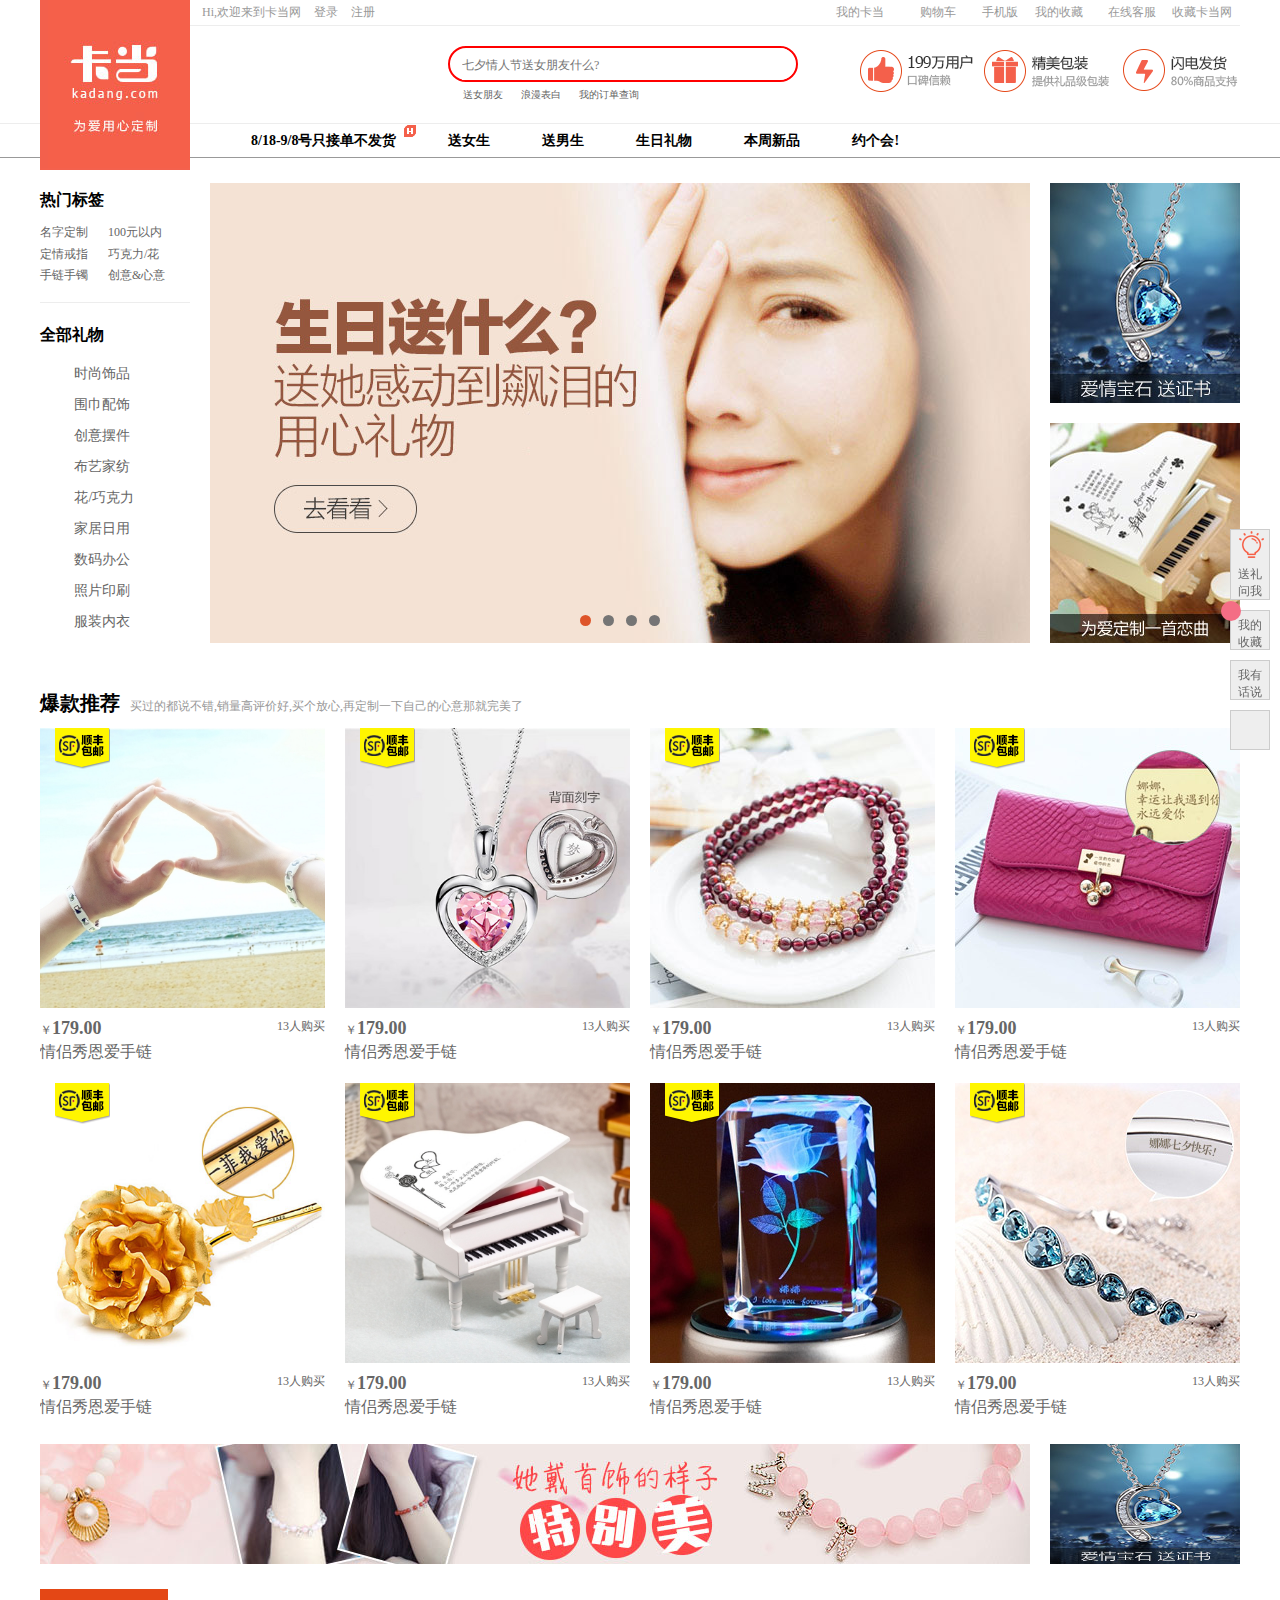
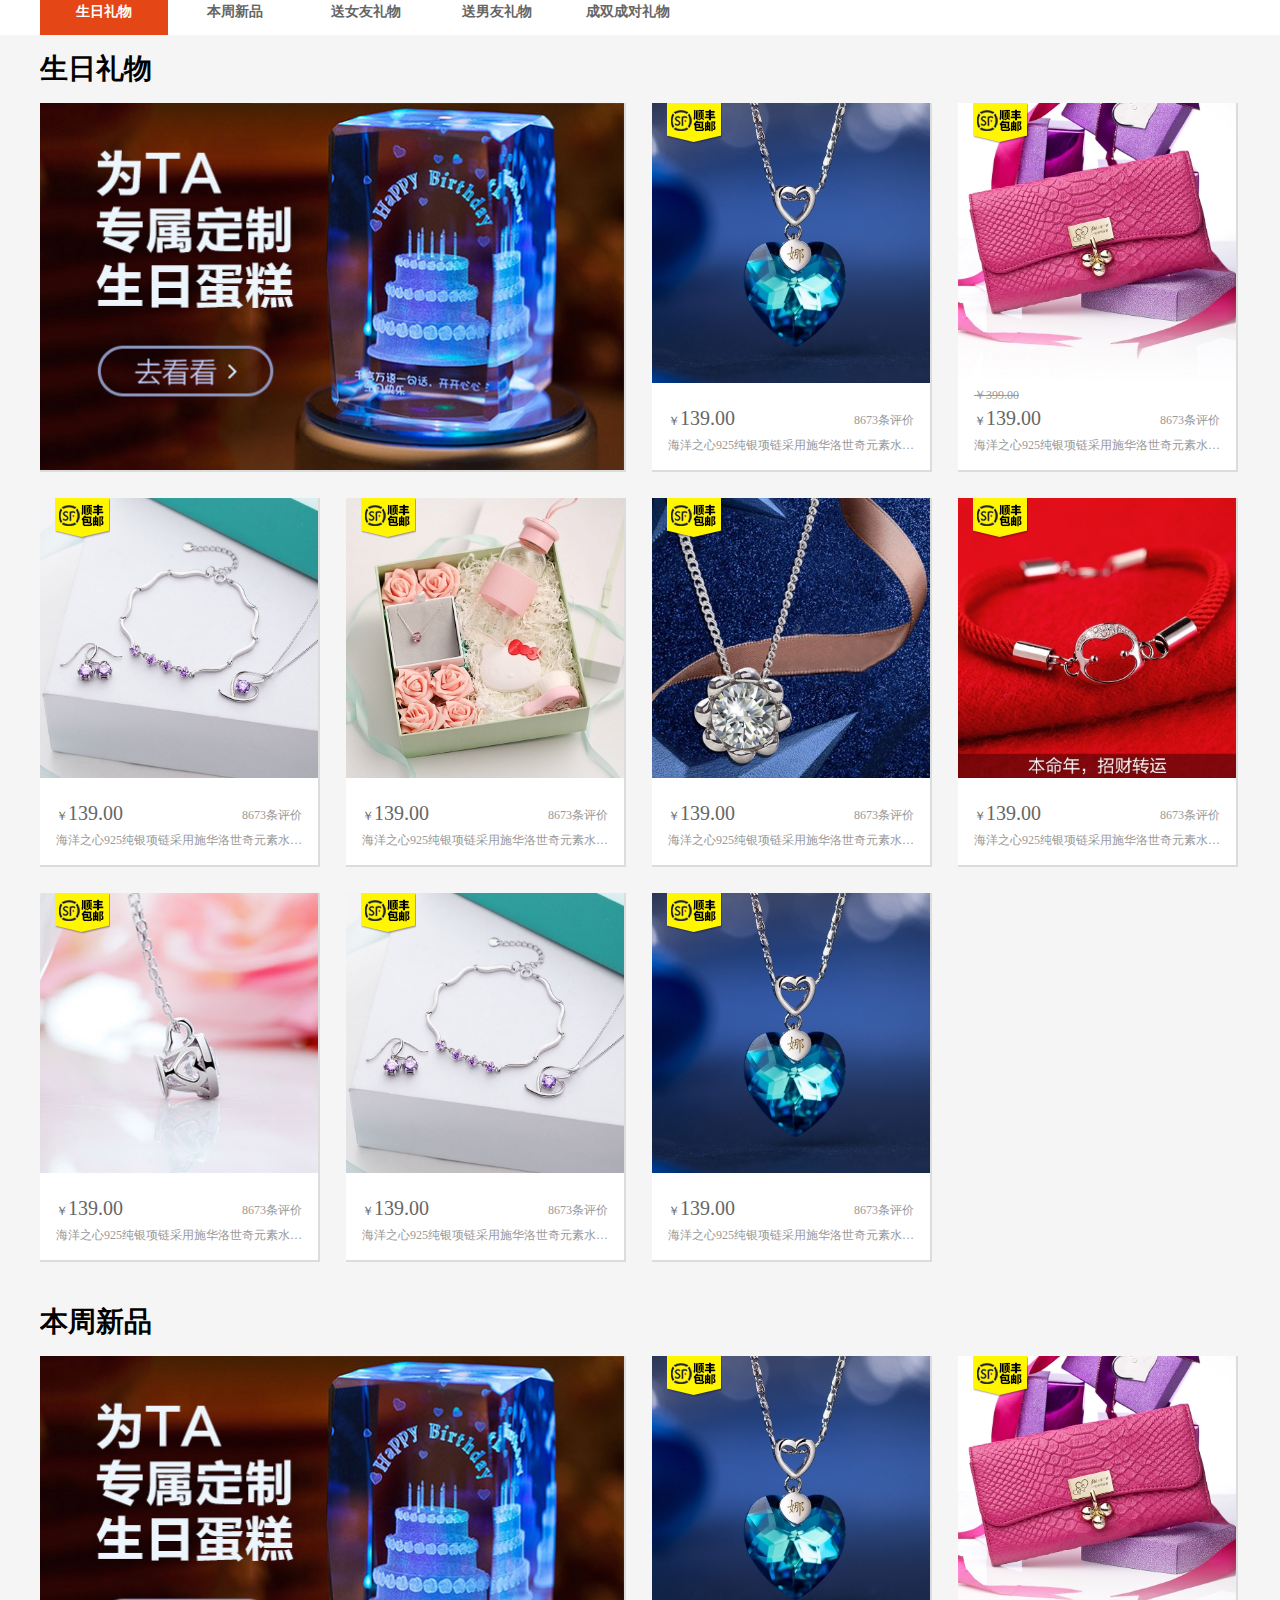
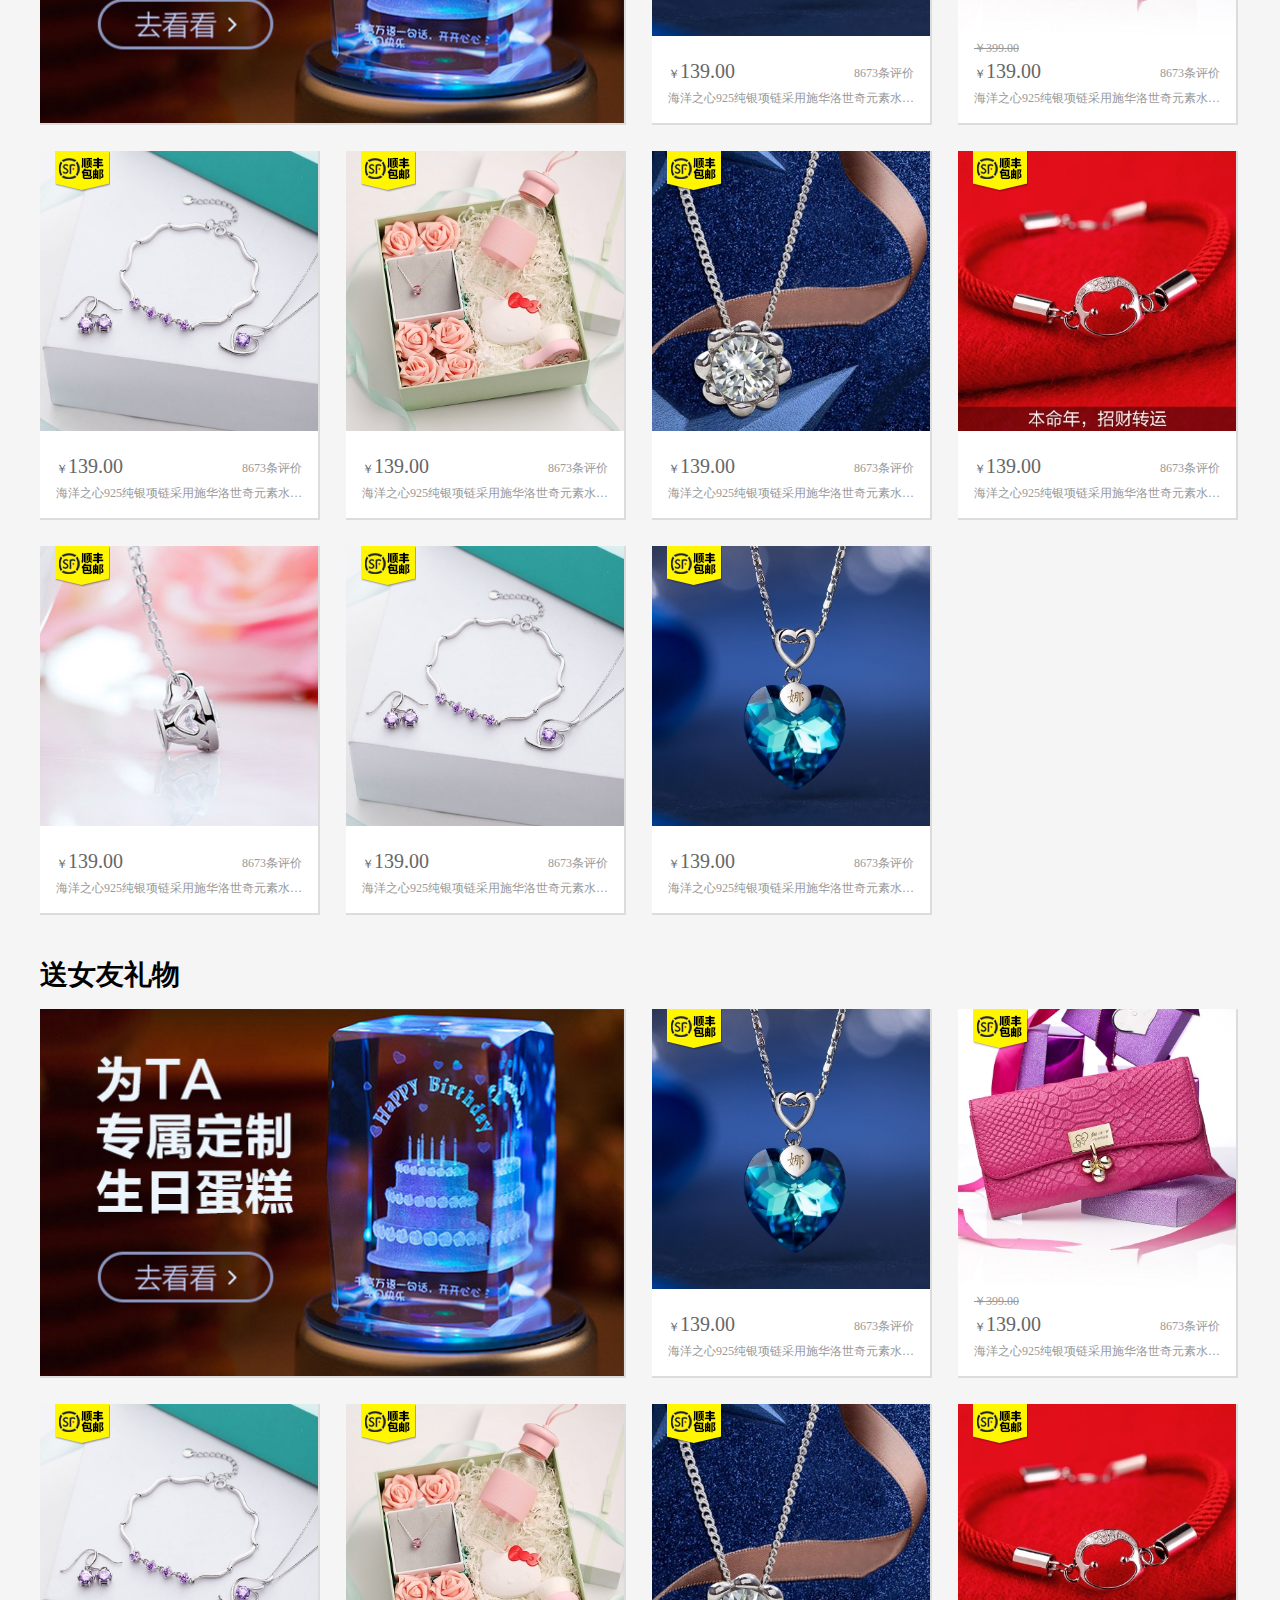
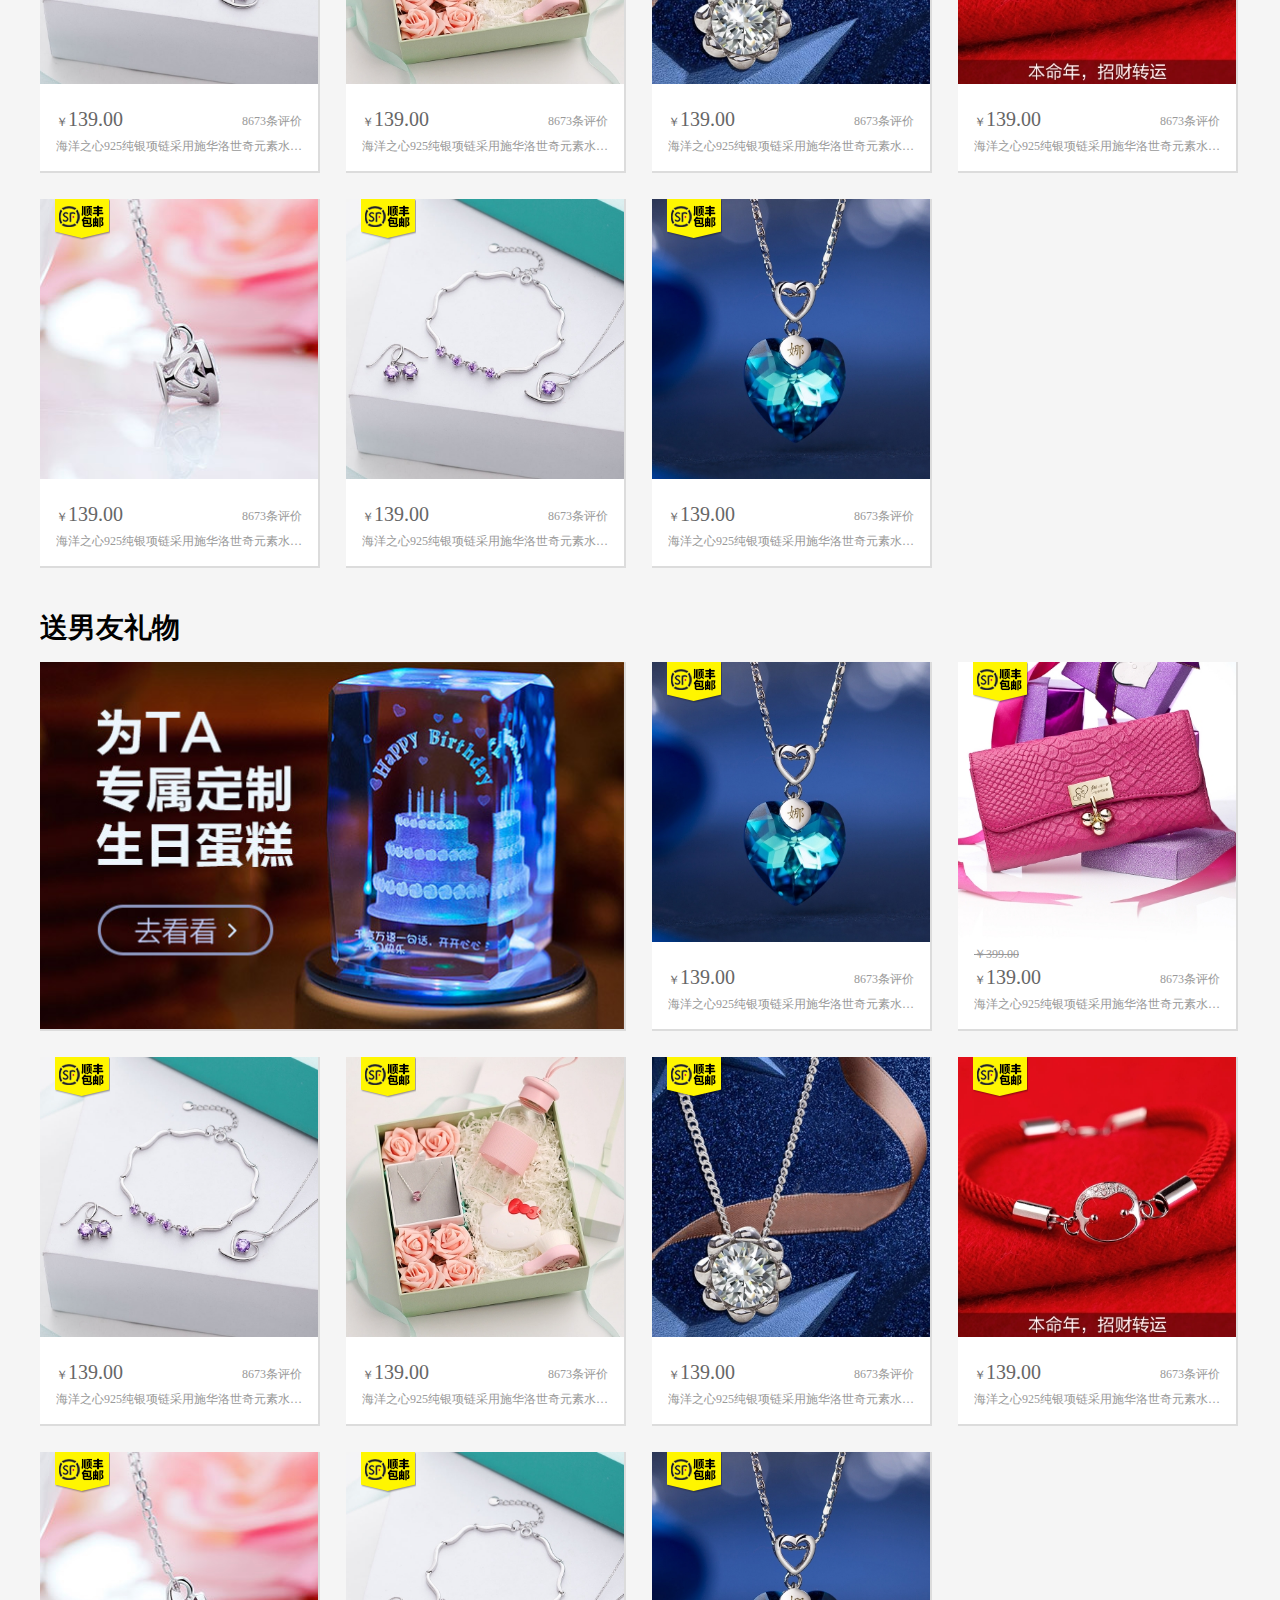
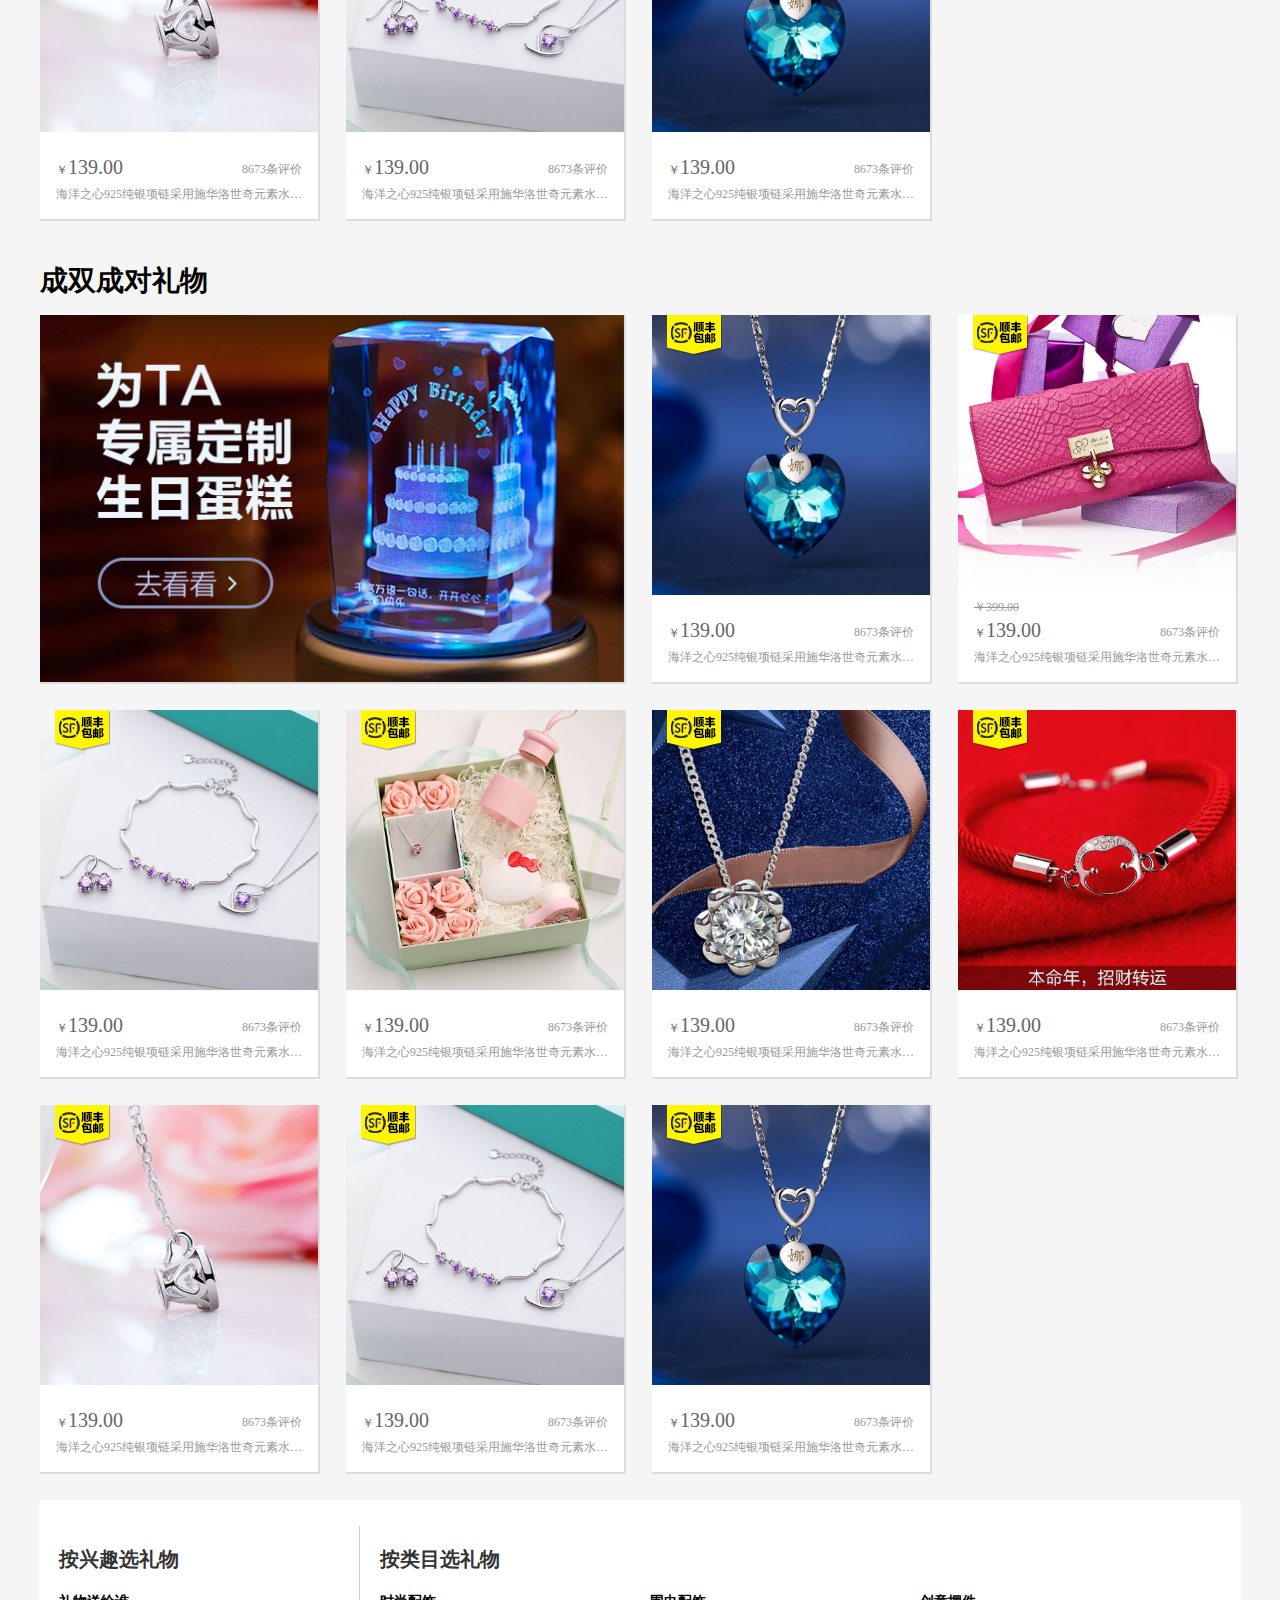
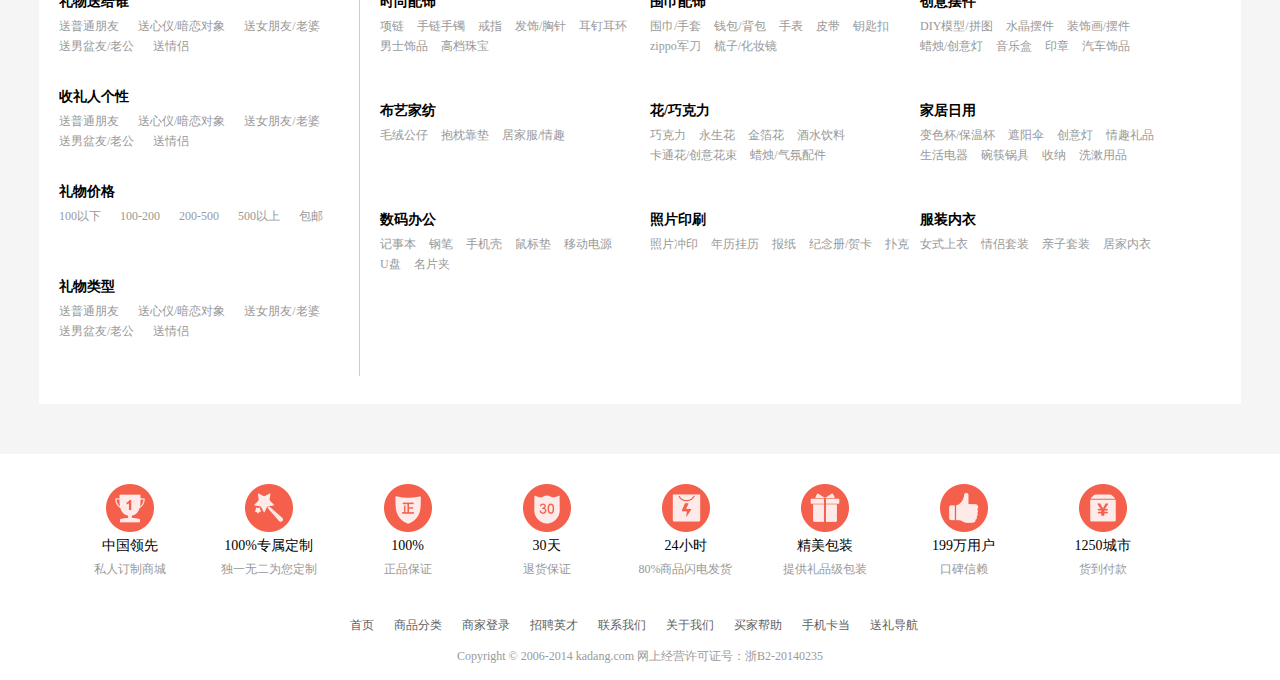
<file: index.html>
<!DOCTYPE html>
<html>
	<head>
		<meta charset="utf-8" />
		<title>为爱用心定制: 创意个性礼品定制,创意生日礼物,创意礼物 - 卡当网</title>
		<script src="js/jquery-1.11.3.js"></script>
		<link rel="stylesheet" type="text/css" href="css/bootstrap.css"/>
		<link rel="stylesheet" type="text/css" href="css/common.css"/>
		<link rel="stylesheet" type="text/css" href="css/style.css"/>
		<script type="text/javascript" src="js/bootstrap.min.js"></script>
		<script src="js/jquery-1.11.3.js"></script>
		<script src="js/home.js"></script>
		<script src="js/common.js"></script>
	</head>
	<body>
<!--登录框--lay_out透明层-->	
	<div class="lay_out"></div>
	<div id="log_in">
		<span class="login-close"></span>
		<div class="log_main">
			<div class="log_left">
				<p class="title">无需注册</p>
				<p class="explain">直接使用社交账号登录</p>
				<ul>
					<li><a href="javascript:;" title="新浪微博"><div style="background:url(img/login.png) no-repeat 0 0"></div><span>微博</span></a></li>
					<li><a href="javascript:;" title="QQ登录"><div style="background:url(img/login.png) no-repeat 0 -69px"></div><span>QQ</span></a></li>
					<li><a href="javascript:;" title="支付宝快捷登录"><div style="background:url(img/login.png) no-repeat 0 -138px"></div><span>支付宝</span></a></li>
				</ul>
			</div>
			<div id="kd_login" class="log_right">
				<p class="title">用户登录</p>
				<div class="input_user">
					<input class="txt" type="text" placeholder="邮箱/用户名" />
					<label class="test_username"><i>邮箱/用户名不能为空</i></label>
				</div>
				<div class="input_pass">
					<input class="pas" type="password" placeholder="密码" />	
					<label class="test_password"><i>邮箱/用户名不能为空</i></label>
				</div>
				<div class="auto-login"><span class="case">下次自动登录</span></div>
				<input class="btn" type="submit" value="立即登录" />
				<p class="end-login">还没账号? <a class="register" id="reg-log">注册</a><span><a href="forget-password.html">忘记密码?</a></span></p>
			</div>
			
			<div id="kd_register" class="register-right log_right">
				<p class="title">用户注册</p>
				<div class="input_user">
					<input class="txt" type="text" placeholder="邮箱/用户名" />
					<label class="test_em"><i> 邮件不能为空!</i></label>
				</div>
				<div class="input_pass">
					<input class="pas" type="password" placeholder="密码" />	
					<label class="test_em_pass"><i>密码不能为空!</i></label>
				</div>	
				<div class="auto-login"><span class="case">&#171;卡当注册协议&#187;</span></div>
				<input class="btn" type="submit" value="同意协议并注册" />
				<p class="end-login">已有账号? <a class="register" id="login-start">登录</a></p>
			</div>
		</div>
		
	</div>
		<!-- 下侧固定定位-->
		<div class="fix-nav">
			<ul>
				<li class='fix-gift'><a href="javascript:;" title="送礼问我" target="_blank"><span></span><p>送礼<br />问我</p></a> </li>
				<li><span class='cook'></span><a id="shoucang" href="javascript:;" title="我的收藏" target="_blank">我的<br />收藏</a> </li>
				<li><a href="javascript:;" title="我有话说" target="_blank">我有<br />话说</a> </li>
				<li class="fix-weichat"><a href="javascript:;" title="APP下载" target="_blank"><span class="iconfont weichat">&#xe60e;</span></a> <div class="two-code"></div></li>
				<li class="back_top"><a href="javascript:;" title="回到顶部" target="_blank"></a></li>
				
			</ul>
		</div>

		
		<!--header-->
		<div class="header">
			<div class="container">
				<div class="header-logo">
					<span><a href="#"><img src="img/logo.jpg"/></a></span>
				</div>
				<div class="header-top">
					<div class="h-left">
						Hi,欢迎来到卡当网
						<a id="login" href="javascript:;" title="登录">登录</a>
						<a id="register" href="javascript:;" title="注册">注册</a>
					</div>
					<div class="h-right">
						<ul class="hr-container">
							<li class="rorate_one">
								<a href="javascript:;" title="我的卡当">我的卡当</a><span class="iconfont rorate">&#xe600;</span>
								<div class="hr-first">
									<a href="javascript:;" title="我的订单" target="_blank">我的订单</a>
									<a href="javascript:;" title="我的优惠券" target="_blank">我的优惠券</a>
								</div>
							</li>
							<li>
								<span class="iconfont">&#xe602;</span><a href="javascript:;" title="购物车">购物车</a>
								<div class="hr-second hr-first">
									<a href="javascript:;" title="我的订单" target="_blank">您的购物车中暂无商品，赶快选择心爱的商品吧！</a>
								</div>
							</li>
							<li style="border:none">
								<span class="iconfont">&#xe601;</span><a href="javascript:;" title="手机版">手机版</a>
								<div class="hr-first" style="width:148px; height:188px; background: url(img/qrcode.png) no-repeat ;position: absolute ;left:-50px;top:50px; border:none"></div>
							</li>
							<li class="rorate_one">
								<a href="javascript:;" title="我的收藏">我的收藏</a><span class="iconfont rorate">&#xe600;</span>
								<div class="hr-first">
									<a href="javascript:;" title="收藏的商品" target="_blank">收藏的商品</a>
									<a href="javascript:;" title="收藏的店铺" target="_blank">收藏的店铺</a>
								</div>
							</li>
							<li style="border:none"><a href="javascript:;" title="在线客服">在线客服</a></li>
							<li style="border:none"><a href="javascript:;" title="收藏卡当网">收藏卡当网</a></li>
							
						</ul>
					</div>
					
				</div>
				<div class="header-bottom">
					<img src="img/kdDes.png" />
					<div class="hb-main">
						<div class="hb-top">
							
								<input id="text" class="input-text" type="text" placeholder="七夕情人节送女朋友什么?"/>
								<input id="btn" class="input-button" type="submit" value=""/><a href="javascript:;"><span class="iconfont search">&#xe603;</span></a>	
						</div>
						<div id="list">
							<li><a href="#"></a></li>
						</div>
						<div class="hb-tab">
							<a href="javascript:;" target="_blank" title="送女朋友">送女朋友</a>	
							<a href="javascript:;" target="_blank" title="浪漫表白">浪漫表白</a>	
							<a href="javascript:;" target="_blank" title="我的订单查询">我的订单查询</a>	
						</div>
					</div>
				</div>
				
			</div>
		</div>

<!--导航nav-->
<div class="nav">
	<div class="nav-main">
		<ul>
			<div class="bo-border"></div>
			<li class="hot"><a href="side.html" target="_blank" title="8/18-9/8号只接单不发货"><b>8/18-9/8号只接单不发货</b></a><span><img src="img/hot.jpg" </span></li>
			<li><a href="javascript:;" target="_blank" title="送女生"><b>送女生</b></a></li>
			<li><a href="javascript:;" target="_blank" title="送男生"><b>送男生</b></a></li>
			<li><a href="javascript:;" target="_blank" title="生日礼物"><b>生日礼物</b></a></li>
			<li><a href="javascript:;" target="_blank" title="本周新品"><b>本周新品</b></a></li>
			<li><a href="javascript:;" target="_blank" title="约个会!"><b>约个会!</b></a></li>
		</ul>
	</div>
</div>

<!--content/first-container-->
<div class="f-container">
	<div class="f-container-top">
		<div class="fc-left">
			<div class="fc-left-t">
				<h2><b><a href="javascript:;" target="_blank" title="热门标签">热门标签</a></b></h2>
				<ul>
					<li><a href="javascript:;" target="_blank" title="名字定制">名字定制</a></li>
					<li><a href="javascript:;" target="_blank" title="100元以内">100元以内</a></li>
					<li><a href="javascript:;" target="_blank" title="定情戒指">定情戒指</a></li>
					<li><a href="javascript:;" target="_blank" title="巧克力/花">巧克力/花</a></li>
					<li><a href="javascript:;" target="_blank" title="手链手镯">手链手镯</a></li>
					<li><a href="javascript:;" target="_blank" title="创意&心意">创意&心意</a></li>
				</ul>
			</div>
			<div class="fc-left-b">
				<h2><b><a href="javascript:;" target="_blank" title="全部礼物">全部礼物</a></b></h2>
				<ul>
					<li><span class="iconfont">&#xe608;</span><a href="javascript:;" target="_blank" title="时尚饰品">时尚饰品</a><i class="iconfont">&#xe60d;</i>
						<div class="erjimenu">
							<a href="javascript:;" target="_blank" title="项链">项链</a>
							<a href="javascript:;" target="_blank" title="手链手镯">手链手镯</a>
							<a href="javascript:;" target="_blank" title="戒指">戒指</a>
							<a href="javascript:;" target="_blank" title="发饰/胸针">发饰/胸针</a>
							<a href="javascript:;" target="_blank" title="耳钉耳环">耳钉耳环</a>
							<a href="javascript:;" target="_blank" title="男士饰品">男士饰品</a>
							<a href="javascript:;" target="_blank" title="高档珠宝">高档珠宝</a>
						</div></li>
					<li><span class="iconfont">&#xe607;</span><a href="javascript:;" target="_blank" title="围巾配饰">围巾配饰</a><i class="iconfont">&#xe60d;</i>
						<div class="erjimenu">
							
							<a href="javascript:;" target="_blank" title="皮带">皮带</a>
							<a href="javascript:;" target="_blank" title="钥匙扣">钥匙扣</a>
							<a href="javascript:;" target="_blank" title="zippo/军刀">zippo/军刀</a>
							<a href="javascript:;" target="_blank" title="梳子/化妆镜">梳子/化妆镜</a>
						</div></li>
					<li><span class="iconfont">&#xe60c;</span><a href="javascript:;" target="_blank" title="创意摆件">创意摆件</a><i class="iconfont">&#xe60d;</i>
						<div class="erjimenu">
							<a href="javascript:;" target="_blank" title="围巾/手套">围巾/手套</a>
							<a href="javascript:;" target="_blank" title="钱包/背包">钱包/背包</a>
							<a href="javascript:;" target="_blank" title="手表">手表</a>
							<a href="javascript:;" target="_blank" title="皮带">皮带</a>
							<a href="javascript:;" target="_blank" title="钥匙扣">钥匙扣</a>
							
						</div></li>
					<li><span class="iconfont">&#xe60a;</span><a href="javascript:;" target="_blank" title="布艺家纺">布艺家纺</a><i class="iconfont">&#xe60d;</i>
						<div class="erjimenu">
							<a href="javascript:;" target="_blank" title="围巾/手套">围巾/手套</a>
							<a href="javascript:;" target="_blank" title="钱包/背包">钱包/背包</a>
							<a href="javascript:;" target="_blank" title="手表">手表</a>
							<a href="javascript:;" target="_blank" title="皮带">皮带</a>
							<a href="javascript:;" target="_blank" title="钥匙扣">钥匙扣</a>
							<a href="javascript:;" target="_blank" title="zippo/军刀">zippo/军刀</a>
							<a href="javascript:;" target="_blank" title="梳子/化妆镜">梳子/化妆镜</a>
						</div></li>
					<li><span class="iconfont">&#xe609;</span><a href="javascript:;" target="_blank" title="花/巧克力">花/巧克力</a><i class="iconfont">&#xe60d;</i>
						<div class="erjimenu">
							
							<a href="javascript:;" target="_blank" title="钱包/背包">钱包/背包</a>
							<a href="javascript:;" target="_blank" title="手表">手表</a>
							<a href="javascript:;" target="_blank" title="皮带">皮带</a>
							
							<a href="javascript:;" target="_blank" title="zippo/军刀">zippo/军刀</a>
							<a href="javascript:;" target="_blank" title="梳子/化妆镜">梳子/化妆镜</a>
						</div></li>
					<li><span class="iconfont">&#xe606;</span><a href="javascript:;" target="_blank" title="家居日用">家居日用</a><i class="iconfont">&#xe60d;</i>
						<div class="erjimenu">
							<a href="javascript:;" target="_blank" title="围巾/手套">围巾/手套</a>
							<a href="javascript:;" target="_blank" title="钱包/背包">钱包/背包</a>
							<a href="javascript:;" target="_blank" title="手表">手表</a>
							<a href="javascript:;" target="_blank" title="皮带">皮带</a>
							<a href="javascript:;" target="_blank" title="钥匙扣">钥匙扣</a>
							<a href="javascript:;" target="_blank" title="zippo/军刀">zippo/军刀</a>
							<a href="javascript:;" target="_blank" title="梳子/化妆镜">梳子/化妆镜</a>
						</div>
					</li>
					<li><span class="iconfont">&#xe605;</span><a href="javascript:;" target="_blank" title="数码办公">数码办公</a><i class="iconfont">&#xe60d;</i>
						<div class="erjimenu">
							<a href="javascript:;" target="_blank" title="zippo/军刀">zippo/军刀</a>
							<a href="javascript:;" target="_blank" title="梳子/化妆镜">梳子/化妆镜</a>
							<a href="javascript:;" target="_blank" title="围巾/手套">围巾/手套</a>
							<a href="javascript:;" target="_blank" title="钱包/背包">钱包/背包</a>
							<a href="javascript:;" target="_blank" title="手表">手表</a>
							<a href="javascript:;" target="_blank" title="皮带">皮带</a>
							<a href="javascript:;" target="_blank" title="钥匙扣">钥匙扣</a>
							
						</div>
					</li>
					<li><span class="iconfont">&#xe60b;</span><a href="javascript:;" target="_blank" title="照片印刷">照片印刷</a><i class="iconfont">&#xe60d;</i>
						<div class="erjimenu">
							<a href="javascript:;" target="_blank" title="围巾/手套">围巾/手套</a>
							<a href="javascript:;" target="_blank" title="钱包/背包">钱包/背包</a>
							<a href="javascript:;" target="_blank" title="手表">手表</a>
							<a href="javascript:;" target="_blank" title="皮带">皮带</a>
							<a href="javascript:;" target="_blank" title="钥匙扣">钥匙扣</a>
						</div>
					</li>
					<li><span class="iconfont">&#xe604;</span><a href="javascript:;" target="_blank" title="服装内衣">服装内衣</a><i class="iconfont">&#xe60d;</i>
						<div class="erjimenu">
							<a href="javascript:;" target="_blank" title="钱包/背包">钱包/背包</a>
							<a href="javascript:;" target="_blank" title="手表">手表</a>
							<a href="javascript:;" target="_blank" title="皮带">皮带</a>
							<a href="javascript:;" target="_blank" title="钥匙扣">钥匙扣</a>
							<a href="javascript:;" target="_blank" title="zippo/军刀">zippo/军刀</a>
							<a href="javascript:;" target="_blank" title="梳子/化妆镜">梳子/化妆镜</a>
						</div>
					</li>	
				</ul>
			</div>
		</div>
<!--轮播图banner-->		
		<div id="fc-mid">
			<ul class="lunbo">
				<li><a href="#"><img src="img/banner1.jpg" title="生日-用心" alt=""/></a> </li>
				<li><a href="#"><img src="img/banner2.jpg" title="礼物榜" alt=""/></a> </li>
				<li><a href="#"><img src="img/banner3.jpg" title="钱包" alt=""/></a> </li>
				<li><a href="#"><img src="img/banner4.jpg" title="爱心型项链" alt=""/></a> </li>
			</ul>
			<ul class="bottom">
				<li><a href="javascript:;"></a></li>
				<li><a href="javascript:;"></a></li>
				<li><a href="javascript:;"></a></li>
				<li><a href="javascript:;"></a></li>
			</ul>
			<div class="prev btn"></div>
			<div class="next btn"></div>
		</div>
		<div id="fc-right">
			<p class="mod-above"><a href="javascript:;"><img src="img/lovebs.jpg" title="托帕石" alt="托帕石"/></a></p>
			<p class="mod-blow"><a href="javascript:;"><img src="img/love-music.jpg" title="音乐盒" alt="音乐盒" /></a></p>
		</div>
	</div>
	<div id="f-container-mid">
		<h2><b>爆款推荐</b><span>买过的都说不错,销量高评价好,买个放心,再定制一下自己的心意那就完美了</span></h2>
		<ul id="hotest">
			<li>
				<a href="javascript" title="情侣秀恩爱手链" ><img src="img/mid-hot1.jpg"/></a>
				<img class="side-header" src="img/icon_04.png"/>
				<span>￥<b>179.00</b><a href=""">13人购买</a></span>
				<p><a href="javascript:;" title="情侣秀恩爱手链">情侣秀恩爱手链</a></p>
			</li>
			<li>
				<a href="javascript" title="情侣秀恩爱手链" ><img src="img/mid-hot2.jpg"/></a>
				<img class="side-header" src="img/icon_04.png"/>
				<span>￥<b>179.00</b><a href=""">13人购买</a></span>
				<p><a href="javascript:;" title="情侣秀恩爱手链">情侣秀恩爱手链</a></p>
			</li>
			<li>
				<a href="javascript" title="情侣秀恩爱手链" ><img src="img/mid-hot3.jpg"/></a>
				<img class="side-header" src="img/icon_04.png"/>
				<span>￥<b>179.00</b><a href=""">13人购买</a></span>
				<p><a href="javascript:;" title="情侣秀恩爱手链">情侣秀恩爱手链</a></p>
			</li>
			<li>
				<a href="javascript" title="情侣秀恩爱手链" ><img src="img/mid-hot4.jpg"/></a>
				<img class="side-header" src="img/icon_04.png"/>
				<span>￥<b>179.00</b><a href=""">13人购买</a></span>
				<p><a href="javascript:;" title="情侣秀恩爱手链">情侣秀恩爱手链</a></p>
			</li>
			<li>
				<a href="javascript" title="情侣秀恩爱手链" ><img src="img/mid-hot5.jpg"/></a>
				<img class="side-header" src="img/icon_04.png"/>
				<span>￥<b>179.00</b><a href=""">13人购买</a></span>
				<p><a href="javascript:;" title="情侣秀恩爱手链">情侣秀恩爱手链</a></p>
			</li>
			<li>
				<a href="javascript" title="情侣秀恩爱手链" ><img src="img/mid-hot6.jpg"/></a>
				<img class="side-header" src="img/icon_04.png"/>
				<span>￥<b>179.00</b><a href=""">13人购买</a></span>
				<p><a href="javascript:;" title="情侣秀恩爱手链">情侣秀恩爱手链</a></p>
			</li>
			<li>
				<a href="javascript" title="情侣秀恩爱手链" ><img src="img/mid-hot7.jpg"/></a>
				<img class="side-header" src="img/icon_04.png"/>
				<span>￥<b>179.00</b><a href=""">13人购买</a></span>
				<p><a href="javascript:;" title="情侣秀恩爱手链">情侣秀恩爱手链</a></p>
			</li>
			<li>
				<a href="javascript" title="情侣秀恩爱手链"><img src="img/mid-hot8.jpg"/></a>
				<img class="side-header" src="img/icon_04.png"/>
				<span>￥<b>179.00</b><a href=""">13人购买</a></span>
				<p><a href="javascript:;" title="情侣秀恩爱手链">情侣秀恩爱手链</a></p>
			</li>
			
		</ul>
	</div>
	<div id="f-container-bottom">
		<a href="#"><img src="img/tebiemei1.jpg" title="七夕大banner" alt=""/></a>
		<a href="#"><img class='lovebg' src="img/lovebs.jpg" title="爱心项链" alt=""></a>
	</div>
	
</div>
<!--楼层开始-->
<div id="subnav">
	<ul>
		<li><a class="first" href="javascript:;" target="_blank" title="生日礼物">生日礼物</a></li>
		<li><a href="javascript:;" target="_blank" title="本周新品">本周新品</a></li>
		<li><a href="javascript:;" target="_blank" title="送女友礼物">送女友礼物</a></li>
		<li><a href="javascript:;" target="_blank" title="送男友礼物">送男友礼物</a></li>
		<li><a href="javascript:;" target="_blank" title="成双成对礼物">成双成对礼物</a></li>
	</ul>
</div>
<!--楼层导航-->
<div id="floor-nav">
	<ul>
		<li><a href="javascript:;" target="_blank" title="生日礼物" >生日礼物</a></li>
		<li><a href="javascript:;" target="_blank" title="本周新品">本周新品</a></li>
		<li><a href="javascript:;" target="_blank"送女友礼物">送女友礼物</a></li>
		<li><a href="javascript:;" target="_blank" title="送男友礼物">送男友礼物</a></li>
		<li><a href="javascript:;" target="_blank" title="成双成对礼物">成双成对礼物</a></li>
	</ul>
</div>




<div id="floor">
	<div id="first-floor" class="f-first">
		<h3><a href="javascript:;"><b>生日礼物</b></a></h3>
		<ul>
			<li class="cake"><a href="javascript:;" target="_blank" title="大图3465蛋糕"><img src="img/floor1.jpg" /></a></li>
			<li>
				<a href="javascript" title="情侣秀恩爱手链"><img src="img/floor2.jpg"/></a>
				<img class="side-header" src="img/icon_04.png"/>
				<s></s>
				<span>￥<b>139.00</b><a href="#">8673条评价</a></span>
				<p>海洋之心925纯银项链采用施华洛世奇元素水晶经典爆款</p>
			</li>
			<li>
				<a href="javascript" title="情侣秀恩爱手链"><img src="img/floor3.jpg"/></a>
				<img class="side-header" src="img/icon_04.png"/>
				<s>￥399.00</s>
				<span>￥<b>139.00</b><a href=""">8673条评价</a></span>
				<p>海洋之心925纯银项链采用施华洛世奇元素水晶经典爆款</p>
			</li>
			<li>
				<a href="javascript" title="情侣秀恩爱手链"><img src="img/floor4.jpg"/></a>
				<img class="side-header" src="img/icon_04.png"/>
				<s></s>
				<span>￥<b>139.00</b><a href=""">8673条评价</s></span>
				<p>海洋之心925纯银项链采用施华洛世奇元素水晶经典爆款</p>
			</li>
			<li>
				<a href="javascript" title="情侣秀恩爱手链"><img src="img/floor5.jpg"/></a>
				<img class="side-header" src="img/icon_04.png"/>
				<s></s>
				<span>￥<b>139.00</b><a href=""">8673条评价</a></span>
				<p>海洋之心925纯银项链采用施华洛世奇元素水晶经典爆款</p>
			</li>
			<li>
				<a href="javascript" title="情侣秀恩爱手链"><img src="img/floor6.jpg"/></a>
				<img class="side-header" src="img/icon_04.png"/>
				<s></s>
				<span>￥<b>139.00</b><a href=""">8673条评价</a></span>
				<p>海洋之心925纯银项链采用施华洛世奇元素水晶经典爆款</p>
			</li>
			<li>
				<a href="javascript" title="情侣秀恩爱手链"><img src="img/floor7.jpg"/></a>
				<img class="side-header" src="img/icon_04.png"/>
				<s></s>
				<span>￥<b>139.00</b><a href=""">8673条评价</a></span>
				<p>海洋之心925纯银项链采用施华洛世奇元素水晶经典爆款</p>
			</li>
			<li>
				<a href="javascript" title="情侣秀恩爱手链"><img src="img/floor8.jpg"/></a>
				<img class="side-header" src="img/icon_04.png"/>
				<s></s>
				<span>￥<b>139.00</b><a href=""">8673条评价</a></span>
				<p>海洋之心925纯银项链采用施华洛世奇元素水晶经典爆款</p>
			</li>
			<li>
				<a href="javascript" title="情侣秀恩爱手链"><img src="img/floor4.jpg"/></a>
				<img class="side-header" src="img/icon_04.png"/>
				<s></s>
				<span>￥<b>139.00</b><a href=""">8673条评价</a></span>
				<p>海洋之心925纯银项链采用施华洛世奇元素水晶经典爆款</p>
			</li>
			<li>
				<a href="javascript" title="情侣秀恩爱手链"><img src="img/floor2.jpg"/></a>
				<img class="side-header" src="img/icon_04.png"/>
				<s></s>
				<span>￥<b>139.00</b><a href=""">8673条评价</a></span>
				<p>海洋之心925纯银项链采用施华洛世奇元素水晶经典爆款</p>
			</li>
			
			
		</ul>
	</div>
	<div id="second-floor" class="f-first">
		<h3><a href="javascript:;"><b>本周新品</b></a></h3>
		<ul>
			<li class="cake"><a href="javascript:;" target="_blank" title="大图3465蛋糕"><img src="img/floor1.jpg" /></a></li>
			<li>
				<a href="javascript" title="情侣秀恩爱手链"><img src="img/floor2.jpg"/></a>
				<img class="side-header" src="img/icon_04.png"/>
				<s></s>
				<span>￥<b>139.00</b><a href="#">8673条评价</a></span>
				<p>海洋之心925纯银项链采用施华洛世奇元素水晶经典爆款</p>
			</li>
			<li>
				<a href="javascript" title="情侣秀恩爱手链"><img src="img/floor3.jpg"/></a>
				<img class="side-header" src="img/icon_04.png"/>
				<s>￥399.00</s>
				<span>￥<b>139.00</b><a href=""">8673条评价</a></span>
				<p>海洋之心925纯银项链采用施华洛世奇元素水晶经典爆款</p>
			</li>
			<li>
				<a href="javascript" title="情侣秀恩爱手链"><img src="img/floor4.jpg"/></a>
				<img class="side-header" src="img/icon_04.png"/>
				<s></s>
				<span>￥<b>139.00</b><a href=""">8673条评价</s></span>
				<p>海洋之心925纯银项链采用施华洛世奇元素水晶经典爆款</p>
			</li>
			<li>
				<a href="javascript" title="情侣秀恩爱手链"><img src="img/floor5.jpg"/></a>
				<img class="side-header" src="img/icon_04.png"/>
				<s></s>
				<span>￥<b>139.00</b><a href=""">8673条评价</a></span>
				<p>海洋之心925纯银项链采用施华洛世奇元素水晶经典爆款</p>
			</li>
			<li>
				<a href="javascript" title="情侣秀恩爱手链"><img src="img/floor6.jpg"/></a>
				<img class="side-header" src="img/icon_04.png"/>
				<s></s>
				<span>￥<b>139.00</b><a href=""">8673条评价</a></span>
				<p>海洋之心925纯银项链采用施华洛世奇元素水晶经典爆款</p>
			</li>
			<li>
				<a href="javascript" title="情侣秀恩爱手链"><img src="img/floor7.jpg"/></a>
				<img class="side-header" src="img/icon_04.png"/>
				<s></s>
				<span>￥<b>139.00</b><a href=""">8673条评价</a></span>
				<p>海洋之心925纯银项链采用施华洛世奇元素水晶经典爆款</p>
			</li>
			<li>
				<a href="javascript" title="情侣秀恩爱手链"><img src="img/floor8.jpg"/></a>
				<img class="side-header" src="img/icon_04.png"/>
				<s></s>
				<span>￥<b>139.00</b><a href=""">8673条评价</a></span>
				<p>海洋之心925纯银项链采用施华洛世奇元素水晶经典爆款</p>
			</li>
			<li>
				<a href="javascript" title="情侣秀恩爱手链"><img src="img/floor4.jpg"/></a>
				<img class="side-header" src="img/icon_04.png"/>
				<s></s>
				<span>￥<b>139.00</b><a href=""">8673条评价</a></span>
				<p>海洋之心925纯银项链采用施华洛世奇元素水晶经典爆款</p>
			</li>
			<li>
				<a href="javascript" title="情侣秀恩爱手链"><img src="img/floor2.jpg"/></a>
				<img class="side-header" src="img/icon_04.png"/>
				<s></s>
				<span>￥<b>139.00</b><a href=""">8673条评价</a></span>
				<p>海洋之心925纯银项链采用施华洛世奇元素水晶经典爆款</p>
			</li>
			
			
		</ul>
	</div>
	<div id="third-floor" class="f-first">
		<h3><a href="javascript:;"><b>送女友礼物</b></a></h3>
		<ul>
			<li class="cake"><a href="javascript:;" target="_blank" title="大图3465蛋糕"><img src="img/floor1.jpg" /></a></li>
			<li>
				<a href="javascript" title="情侣秀恩爱手链"><img src="img/floor2.jpg"/></a>
				<img class="side-header" src="img/icon_04.png"/>
				<s></s>
				<span>￥<b>139.00</b><a href="#">8673条评价</a></span>
				<p>海洋之心925纯银项链采用施华洛世奇元素水晶经典爆款</p>
			</li>
			<li>
				<a href="javascript" title="情侣秀恩爱手链"><img src="img/floor3.jpg"/></a>
				<img class="side-header" src="img/icon_04.png"/>
				<s>￥399.00</s>
				<span>￥<b>139.00</b><a href=""">8673条评价</a></span>
				<p>海洋之心925纯银项链采用施华洛世奇元素水晶经典爆款</p>
			</li>
			<li>
				<a href="javascript" title="情侣秀恩爱手链"><img src="img/floor4.jpg"/></a>
				<img class="side-header" src="img/icon_04.png"/>
				<s></s>
				<span>￥<b>139.00</b><a href=""">8673条评价</s></span>
				<p>海洋之心925纯银项链采用施华洛世奇元素水晶经典爆款</p>
			</li>
			<li>
				<a href="javascript" title="情侣秀恩爱手链"><img src="img/floor5.jpg"/></a>
				<img class="side-header" src="img/icon_04.png"/>
				<s></s>
				<span>￥<b>139.00</b><a href=""">8673条评价</a></span>
				<p>海洋之心925纯银项链采用施华洛世奇元素水晶经典爆款</p>
			</li>
			<li>
				<a href="javascript" title="情侣秀恩爱手链"><img src="img/floor6.jpg"/></a>
				<img class="side-header" src="img/icon_04.png"/>
				<s></s>
				<span>￥<b>139.00</b><a href=""">8673条评价</a></span>
				<p>海洋之心925纯银项链采用施华洛世奇元素水晶经典爆款</p>
			</li>
			<li>
				<a href="javascript" title="情侣秀恩爱手链"><img src="img/floor7.jpg"/></a>
				<img class="side-header" src="img/icon_04.png"/>
				<s></s>
				<span>￥<b>139.00</b><a href=""">8673条评价</a></span>
				<p>海洋之心925纯银项链采用施华洛世奇元素水晶经典爆款</p>
			</li>
			<li>
				<a href="javascript" title="情侣秀恩爱手链"><img src="img/floor8.jpg"/></a>
				<img class="side-header" src="img/icon_04.png"/>
				<s></s>
				<span>￥<b>139.00</b><a href=""">8673条评价</a></span>
				<p>海洋之心925纯银项链采用施华洛世奇元素水晶经典爆款</p>
			</li>
			<li>
				<a href="javascript" title="情侣秀恩爱手链"><img src="img/floor4.jpg"/></a>
				<img class="side-header" src="img/icon_04.png"/>
				<s></s>
				<span>￥<b>139.00</b><a href=""">8673条评价</a></span>
				<p>海洋之心925纯银项链采用施华洛世奇元素水晶经典爆款</p>
			</li>
			<li>
				<a href="javascript" title="情侣秀恩爱手链"><img src="img/floor2.jpg"/></a>
				<img class="side-header" src="img/icon_04.png"/>
				<s></s>
				<span>￥<b>139.00</b><a href=""">8673条评价</a></span>
				<p>海洋之心925纯银项链采用施华洛世奇元素水晶经典爆款</p>
			</li>
			
			
		</ul>
	</div>
	<div id="forth-floor" class="f-first">
		<h3><a href="javascript:;"><b>送男友礼物</b></a></h3>
		<ul>
			<li class="cake"><a href="javascript:;" target="_blank" title="大图3465蛋糕"><img src="img/floor1.jpg" /></a></li>
			<li>
				<a href="javascript" title="情侣秀恩爱手链"><img src="img/floor2.jpg"/></a>
				<img class="side-header" src="img/icon_04.png"/>
				<s></s>
				<span>￥<b>139.00</b><a href="#">8673条评价</a></span>
				<p>海洋之心925纯银项链采用施华洛世奇元素水晶经典爆款</p>
			</li>
			<li>
				<a href="javascript" title="情侣秀恩爱手链"><img src="img/floor3.jpg"/></a>
				<img class="side-header" src="img/icon_04.png"/>
				<s>￥399.00</s>
				<span>￥<b>139.00</b><a href=""">8673条评价</a></span>
				<p>海洋之心925纯银项链采用施华洛世奇元素水晶经典爆款</p>
			</li>
			<li>
				<a href="javascript" title="情侣秀恩爱手链"><img src="img/floor4.jpg"/></a>
				<img class="side-header" src="img/icon_04.png"/>
				<s></s>
				<span>￥<b>139.00</b><a href=""">8673条评价</s></span>
				<p>海洋之心925纯银项链采用施华洛世奇元素水晶经典爆款</p>
			</li>
			<li>
				<a href="javascript" title="情侣秀恩爱手链"><img src="img/floor5.jpg"/></a>
				<img class="side-header" src="img/icon_04.png"/>
				<s></s>
				<span>￥<b>139.00</b><a href=""">8673条评价</a></span>
				<p>海洋之心925纯银项链采用施华洛世奇元素水晶经典爆款</p>
			</li>
			<li>
				<a href="javascript" title="情侣秀恩爱手链"><img src="img/floor6.jpg"/></a>
				<img class="side-header" src="img/icon_04.png"/>
				<s></s>
				<span>￥<b>139.00</b><a href=""">8673条评价</a></span>
				<p>海洋之心925纯银项链采用施华洛世奇元素水晶经典爆款</p>
			</li>
			<li>
				<a href="javascript" title="情侣秀恩爱手链"><img src="img/floor7.jpg"/></a>
				<img class="side-header" src="img/icon_04.png"/>
				<s></s>
				<span>￥<b>139.00</b><a href=""">8673条评价</a></span>
				<p>海洋之心925纯银项链采用施华洛世奇元素水晶经典爆款</p>
			</li>
			<li>
				<a href="javascript" title="情侣秀恩爱手链"><img src="img/floor8.jpg"/></a>
				<img class="side-header" src="img/icon_04.png"/>
				<s></s>
				<span>￥<b>139.00</b><a href=""">8673条评价</a></span>
				<p>海洋之心925纯银项链采用施华洛世奇元素水晶经典爆款</p>
			</li>
			<li>
				<a href="javascript" title="情侣秀恩爱手链"><img src="img/floor4.jpg"/></a>
				<img class="side-header" src="img/icon_04.png"/>
				<s></s>
				<span>￥<b>139.00</b><a href=""">8673条评价</a></span>
				<p>海洋之心925纯银项链采用施华洛世奇元素水晶经典爆款</p>
			</li>
			<li>
				<a href="javascript" title="情侣秀恩爱手链"><img src="img/floor2.jpg"/></a>
				<img class="side-header" src="img/icon_04.png"/>
				<s></s>
				<span>￥<b>139.00</b><a href=""">8673条评价</a></span>
				<p>海洋之心925纯银项链采用施华洛世奇元素水晶经典爆款</p>
			</li>
			
			
		</ul>
	</div>
	<div id="fifth-floor" class="f-first">
		<h3><a href="javascript:;"><b>成双成对礼物</b></a></h3>
		<ul>
			<li class="cake"><a href="javascript:;" target="_blank" title="大图3465蛋糕"><img src="img/floor1.jpg" /></a></li>
			<li>
				<a href="javascript" title="情侣秀恩爱手链"><img src="img/floor2.jpg"/></a>
				<img class="side-header" src="img/icon_04.png"/>
				<s></s>
				<span>￥<b>139.00</b><a href="#">8673条评价</a></span>
				<p>海洋之心925纯银项链采用施华洛世奇元素水晶经典爆款</p>
			</li>
			<li>
				<a href="javascript" title="情侣秀恩爱手链"><img src="img/floor3.jpg"/></a>
				<img class="side-header" src="img/icon_04.png"/>
				<s>￥399.00</s>
				<span>￥<b>139.00</b><a href=""">8673条评价</a></span>
				<p>海洋之心925纯银项链采用施华洛世奇元素水晶经典爆款</p>
			</li>
			<li>
				<a href="javascript" title="情侣秀恩爱手链"><img src="img/floor4.jpg"/></a>
				<img class="side-header" src="img/icon_04.png"/>
				<s></s>
				<span>￥<b>139.00</b><a href=""">8673条评价</s></span>
				<p>海洋之心925纯银项链采用施华洛世奇元素水晶经典爆款</p>
			</li>
			<li>
				<a href="javascript" title="情侣秀恩爱手链"><img src="img/floor5.jpg"/></a>
				<img class="side-header" src="img/icon_04.png"/>
				<s></s>
				<span>￥<b>139.00</b><a href=""">8673条评价</a></span>
				<p>海洋之心925纯银项链采用施华洛世奇元素水晶经典爆款</p>
			</li>
			<li>
				<a href="javascript" title="情侣秀恩爱手链"><img src="img/floor6.jpg"/></a>
				<img class="side-header" src="img/icon_04.png"/>
				<s></s>
				<span>￥<b>139.00</b><a href=""">8673条评价</a></span>
				<p>海洋之心925纯银项链采用施华洛世奇元素水晶经典爆款</p>
			</li>
			<li>
				<a href="javascript" title="情侣秀恩爱手链"><img src="img/floor7.jpg"/></a>
				<img class="side-header" src="img/icon_04.png"/>
				<s></s>
				<span>￥<b>139.00</b><a href=""">8673条评价</a></span>
				<p>海洋之心925纯银项链采用施华洛世奇元素水晶经典爆款</p>
			</li>
			<li>
				<a href="javascript" title="情侣秀恩爱手链"><img src="img/floor8.jpg"/></a>
				<img class="side-header" src="img/icon_04.png"/>
				<s></s>
				<span>￥<b>139.00</b><a href=""">8673条评价</a></span>
				<p>海洋之心925纯银项链采用施华洛世奇元素水晶经典爆款</p>
			</li>
			<li>
				<a href="javascript" title="情侣秀恩爱手链"><img src="img/floor4.jpg"/></a>
				<img class="side-header" src="img/icon_04.png"/>
				<s></s>
				<span>￥<b>139.00</b><a href=""">8673条评价</a></span>
				<p>海洋之心925纯银项链采用施华洛世奇元素水晶经典爆款</p>
			</li>
			<li>
				<a href="javascript" title="情侣秀恩爱手链"><img src="img/floor2.jpg"/></a>
				<img class="side-header" src="img/icon_04.png"/>
				<s></s>
				<span>￥<b>139.00</b><a href=""">8673条评价</a></span>
				<p>海洋之心925纯银项链采用施华洛世奇元素水晶经典爆款</p>
			</li>
			
			
		</ul>
	</div>
<!--giftClassify-->

	<div id="giftClassify">
		<div class="gift-left">
			<p>按兴趣选礼物</p>
			<div class="gl-header">
				<h3><a href="javascript:;" title="礼物送给谁" target="_blank">礼物送给谁</a></h3>
				<div class="cont">
					<a href="javascript:;" title="送普通朋友" target="_blank">送普通朋友</a>
					<a href="javascript:;" title="送心仪/暗恋对象" target="_blank">送心仪/暗恋对象</a>
					<a href="javascript:;" title="送女朋友/老婆" target="_blank">送女朋友/老婆</a>
					<a href="javascript:;" title="送男盆友/老公" target="_blank">送男盆友/老公</a>
					<a href="javascript:;" title="送情侣" target="_blank">送情侣</a>
					
				</div>
			</div>
			<div class="gl-header">
				<h3><a href="javascript:;" title="收礼人个性" target="_blank">收礼人个性</a></h3>
				<div class="cont">
					<a href="javascript:;" title="送普通朋友" target="_blank">送普通朋友</a>
					<a href="javascript:;" title="送心仪/暗恋对象" target="_blank">送心仪/暗恋对象</a>
					<a href="javascript:;" title="送女朋友/老婆" target="_blank">送女朋友/老婆</a>
					<a href="javascript:;" title="送男盆友/老公" target="_blank">送男盆友/老公</a>
					<a href="javascript:;" title="送情侣" target="_blank">送情侣</a>
					
				</div>
			</div>
			<div class="gl-header">
				<h3><a href="javascript:;" title="礼物价格" target="_blank">礼物价格</a></h3>
				<div class="cont">
					<a href="javascript:;" title="100以下" target="_blank">100以下</a>
					<a href="javascript:;" title="100-200" target="_blank">100-200</a>
					<a href="javascript:;" title="200-500" target="_blank">200-500</a>
					<a href="javascript:;" title="500以上" target="_blank">500以上</a>
					<a href="javascript:;" title="包邮" target="_blank">包邮</a>
					
				</div>
			</div>
			<div class="gl-header">
				<h3><a href="javascript:;" title="礼物类型" target="_blank">礼物类型</a></h3>
				<div class="cont">
					<a href="javascript:;" title="送普通朋友" target="_blank">送普通朋友</a>
					<a href="javascript:;" title="送心仪/暗恋对象" target="_blank">送心仪/暗恋对象</a>
					<a href="javascript:;" title="送女朋友/老婆" target="_blank">送女朋友/老婆</a>
					<a href="javascript:;" title="送男盆友/老公" target="_blank">送男盆友/老公</a>
					<a href="javascript:;" title="送情侣" target="_blank">送情侣</a>
					
				</div>
			</div>
			
		</div>
		<div class="gift-right">
			<p>按类目选礼物</p>
			<div class="gr-bottom">
				<div class="gr-left">
					<div class="gl-header">
						<h3><a href="javascript:;" title="时尚配饰" target="_blank">时尚配饰</a></h3>
						<div class="cont">
							<a href="javascript:;" title="项链" target="_blank">项链</a>
							<a href="javascript:;" title="手链手镯" target="_blank">手链手镯</a>
							<a href="javascript:;" title="戒指" target="_blank">戒指</a>
							<a href="javascript:;" title="发饰/胸针" target="_blank">发饰/胸针</a>
							<a href="javascript:;" title="耳钉耳环" target="_blank">耳钉耳环</a>
							<a href="javascript:;" title="男士饰品" target="_blank">男士饰品</a>
							<a href="javascript:;" title="高档珠宝" target="_blank">高档珠宝</a>
						</div>
					</div>
					<div class="gl-header">
						<h3><a href="javascript:;" title="布艺家纺" target="_blank">布艺家纺</a></h3>
						<div class="cont">
							<a href="javascript:;" title="毛绒公仔" target="_blank">毛绒公仔</a>
							<a href="javascript:;" title="抱枕靠垫" target="_blank">抱枕靠垫</a>
							<a href="javascript:;" title="居家服/情趣" target="_blank">居家服/情趣</a>
							
							
						</div>
					</div>
					<div class="gl-header">
						<h3><a href="javascript:;" title="数码办公" target="_blank">数码办公</a></h3>
						<div class="cont">
							<a href="javascript:;" title="记事本" target="_blank">记事本</a>
							<a href="javascript:;" title="钢笔" target="_blank">钢笔</a>
							<a href="javascript:;" title="手机壳" target="_blank">手机壳</a>
							<a href="javascript:;" title="鼠标垫" target="_blank">鼠标垫</a>
							<a href="javascript:;" title="移动电源" target="_blank">移动电源</a>
							<a href="javascript:;" title="U盘" target="_blank">U盘</a>
							<a href="javascript:;" title="名片夹" target="_blank">名片夹</a>
							
						</div>
					</div>
			
					
				</div>
				<div class="gr-left">
					<div class="gl-header">
						<h3><a href="javascript:;" title="围巾配饰" target="_blank">围巾配饰</a></h3>
						<div class="cont">
							<a href="javascript:;" title="围巾/手套" target="_blank">围巾/手套</a>
							<a href="javascript:;" title="钱包/背包" target="_blank">钱包/背包</a>
							<a href="javascript:;" title="手表" target="_blank">手表</a>
							<a href="javascript:;" title="皮带" target="_blank">皮带</a>
							<a href="javascript:;" title="钥匙扣" target="_blank">钥匙扣</a>
							<a href="javascript:;" title="zippo军刀" target="_blank">zippo军刀</a>
							<a href="javascript:;" title="梳子/化妆镜" target="_blank">梳子/化妆镜</a>
							
						</div>
					</div>
					<div class="gl-header">
						<h3><a href="javascript:;" title="花/巧克力" target="_blank">花/巧克力</a></h3>
						<div class="cont">
							<a href="javascript:;" title="巧克力" target="_blank">巧克力</a>
							<a href="javascript:;" title="永生花" target="_blank">永生花</a>
							<a href="javascript:;" title="金箔花" target="_blank">金箔花</a>
							<a href="javascript:;" title="酒水饮料" target="_blank">酒水饮料</a>
							<a href="javascript:;" title="卡通花/创意花束" target="_blank">卡通花/创意花束</a>
							<a href="javascript:;" title="蜡烛/气氛配件" target="_blank">蜡烛/气氛配件</a>
							
						</div>
					</div>
					<div class="gl-header">
						<h3><a href="javascript:;" title="照片印刷" target="_blank">照片印刷</a></h3>
						<div class="cont">
							<a href="javascript:;" title="照片冲印" target="_blank">照片冲印</a>
							<a href="javascript:;" title="年历挂历" target="_blank">年历挂历</a>
							<a href="javascript:;" title="报纸" target="_blank">报纸</a>
							<a href="javascript:;" title="纪念册/贺卡" target="_blank">纪念册/贺卡</a>
							<a href="javascript:;" title="扑克" target="_blank">扑克</a>
						</div>
					</div>
			
					
				</div>
				<div class="gr-left">
					<div class="gl-header">
						<h3><a href="javascript:;" title="创意摆件" target="_blank">创意摆件</a></h3>
						<div class="cont">
							<a href="javascript:;" title="DIY模型/拼图" target="_blank">DIY模型/拼图</a>
							<a href="javascript:;" title="水晶摆件" target="_blank">水晶摆件</a>
							<a href="javascript:;" title="装饰画/摆件" target="_blank">装饰画/摆件</a>
							<a href="javascript:;" title="蜡烛/创意灯" target="_blank">蜡烛/创意灯</a>
							<a href="javascript:;" title="音乐盒" target="_blank">音乐盒</a>
							<a href="javascript:;" title="印章" target="_blank">印章</a>
							<a href="javascript:;" title="汽车饰品" target="_blank">汽车饰品</a>
							
						</div>
					</div>
					<div class="gl-header">
						<h3><a href="javascript:;" title="家居日用" target="_blank">家居日用</a></h3>
						<div class="cont">
							<a href="javascript:;" title="变色杯/保温杯" target="_blank">变色杯/保温杯</a>
							<a href="javascript:;" title="遮阳伞" target="_blank">遮阳伞</a>
							<a href="javascript:;" title="创意灯" target="_blank">创意灯</a>
							<a href="javascript:;" title="情趣礼品" target="_blank">情趣礼品</a>
							<a href="javascript:;" title="生活电器" target="_blank">生活电器</a>
							<a href="javascript:;" title="碗筷锅具" target="_blank">碗筷锅具</a>
							<a href="javascript:;" title="收纳" target="_blank">收纳</a>
							<a href="javascript:;" title="洗漱用品" target="_blank">洗漱用品</a>
							
						</div>
					</div>
					<div class="gl-header">
						<h3><a href="javascript:;" title="服装内衣" target="_blank">服装内衣</a></h3>
						<div class="cont">
							<a href="javascript:;" title="女式上衣" target="_blank">女式上衣</a>
							<a href="javascript:;" title="情侣套装" target="_blank">情侣套装</a>
							<a href="javascript:;" title="亲子套装" target="_blank">亲子套装</a>
							<a href="javascript:;" title="居家内衣" target="_blank">居家内衣</a>
						</div>
					</div>
			
					
				</div>
				
			</div>

		</div>
	</div>
</div>
<!--footer-->
<div id="footer">
	<div class="footer-top">
		<ul>
			<li>
				<a class="footerbg" href="javascript:;" title="私人订制商城" target="_blank"></a>
				<p class="ft-title"><a href="javascript:;" title="中国领先" target="_blank">中国领先</a></p>
				<p class="ft-cont"><a href="javascript:;" title="私人订制商城" target="_blank">私人订制商城</a></p>
			</li>
			<li>
				<a class="footerbg" style="background: url(img/service_8.png) 0 -49px" href="javascript:;" title="独一无二为您定制" target="_blank"></a>
				<p class="ft-title"><a href="javascript:;" title="100%专属定制" target="_blank">100%专属定制</a></p>
				<p class="ft-cont"><a href="javascript:;" title="独一无二为您定制" target="_blank">独一无二为您定制</a></p>
			</li>
			<li>
				<a class="footerbg" style="background: url(img/service_8.png) 0 -98px" href="javascript:;" title="正品保证" target="_blank"></a>
				<p class="ft-title"><a href="javascript:;" title="100%" target="_blank">100%</a></p>
				<p class="ft-cont"><a href="javascript:;" title="正品保证" target="_blank">正品保证</a></p>
			</li>
			<li>
				<a class="footerbg" style="background: url(img/service_8.png) 0 -147px" href="javascript:;" title="退货保证" target="_blank"></a>
				<p class="ft-title"><a href="javascript:;" title="30天" target="_blank">30天</a></p>
				<p class="ft-cont"><a href="javascript:;" title="退货保证" target="_blank">退货保证</a></p>
			</li>
			<li>
				<a class="footerbg" style="background: url(img/service_8.png) 0 -196px" href="javascript:;" title="80%商品闪电发货" target="_blank"></a>
				<p class="ft-title"><a href="javascript:;" title="24小时" target="_blank">24小时</a></p>
				<p class="ft-cont"><a href="javascript:;" title="80%商品闪电发货" target="_blank">80%商品闪电发货</a></p>
			</li>
			<li>
				<a class="footerbg" style="background: url(img/service_8.png) 0 -245px" href="javascript:;" title="提供礼品级包装" target="_blank"></a>
				<p class="ft-title"><a href="javascript:;" title="精美包装" target="_blank">精美包装</a></p>
				<p class="ft-cont"><a href="javascript:;" title="提供礼品级包装" target="_blank">提供礼品级包装</a></p>
			</li>
			<li>
				<a class="footerbg" style="background: url(img/service_8.png) 0 -294px" href="javascript:;" title="口碑信赖" target="_blank"></a>
				<p class="ft-title"><a href="javascript:;" title="199万用户" target="_blank">199万用户</a></p>
				<p class="ft-cont"><a href="javascript:;" title="口碑信赖" target="_blank">口碑信赖</a></p>
			</li>
			<li>
				<a class="footerbg" style="background: url(img/service_8.png) 0 -343px" href="javascript:;" title="货到付款" target="_blank"></a>
				<p class="ft-title"><a href="javascript:;" title="1250城市" target="_blank">1250城市</a></p>
				<p class="ft-cont"><a href="javascript:;" title="货到付款" target="_blank">货到付款</a></p>
			</li>
			
		</ul>
	</div>
	<div class="footer-mid">
		<ul>
			<li><a href="javascript:;" title="" target="_blank">首页</a></li>
			<li><a href="javascript:;" title="" target="_blank">商品分类</a></li>
			<li><a href="javascript:;" title="" target="_blank">商家登录</a></li>
			<li><a href="javascript:;" title="" target="_blank">招聘英才</a></li>
			<li><a href="javascript:;" title="" target="_blank">联系我们</a></li>
			<li><a href="javascript:;" title="" target="_blank">关于我们</a></li>
			<li><a href="javascript:;" title="" target="_blank">买家帮助</a></li>
			<li><a href="javascript:;" title="" target="_blank">手机卡当</a></li>
			<li><a href="javascript:;" title="" target="_blank">送礼导航</a></li>
		</ul>
	</div>
	<div class="copy">Copyright © 2006-2014 kadang.com 网上经营许可证号：浙B2-20140235 </div>
</div>
</body>
</html>

<script>
		var oTex=document.getElementById("text");
		var oList=document.getElementById("list");
		var btn = document.getElementById("btn");
		oTex.onkeyup=function(){
			var val=this.value;
			var oScript=document.createElement("script");
			oScript.src="https://sp0.baidu.com/5a1Fazu8AA54nxGko9WTAnF6hhy/su?wd=" 
			+ val + "&cb=hhll";
			document.body.appendChild(oScript);
			document.body.removeChild(oScript);
		}
		function hhll(data){
			//console.log(data);//obj
			//alert(data.s[0]);//第一项
			var html="";
			if(data.s.length>0){
				for(var i=0;i<data.s.length;i++){
					html+= '<li><a href="https://www.baidu.com/s?wd=' 
					+ data.s[i] + '" target="_blank">' + data.s[i] + '</a></li>'
				}
				oList.style.display="block";
				oList.innerHTML=html;
			}else{
				oList.style.display="none";
			}	
		}
</script>
</file>
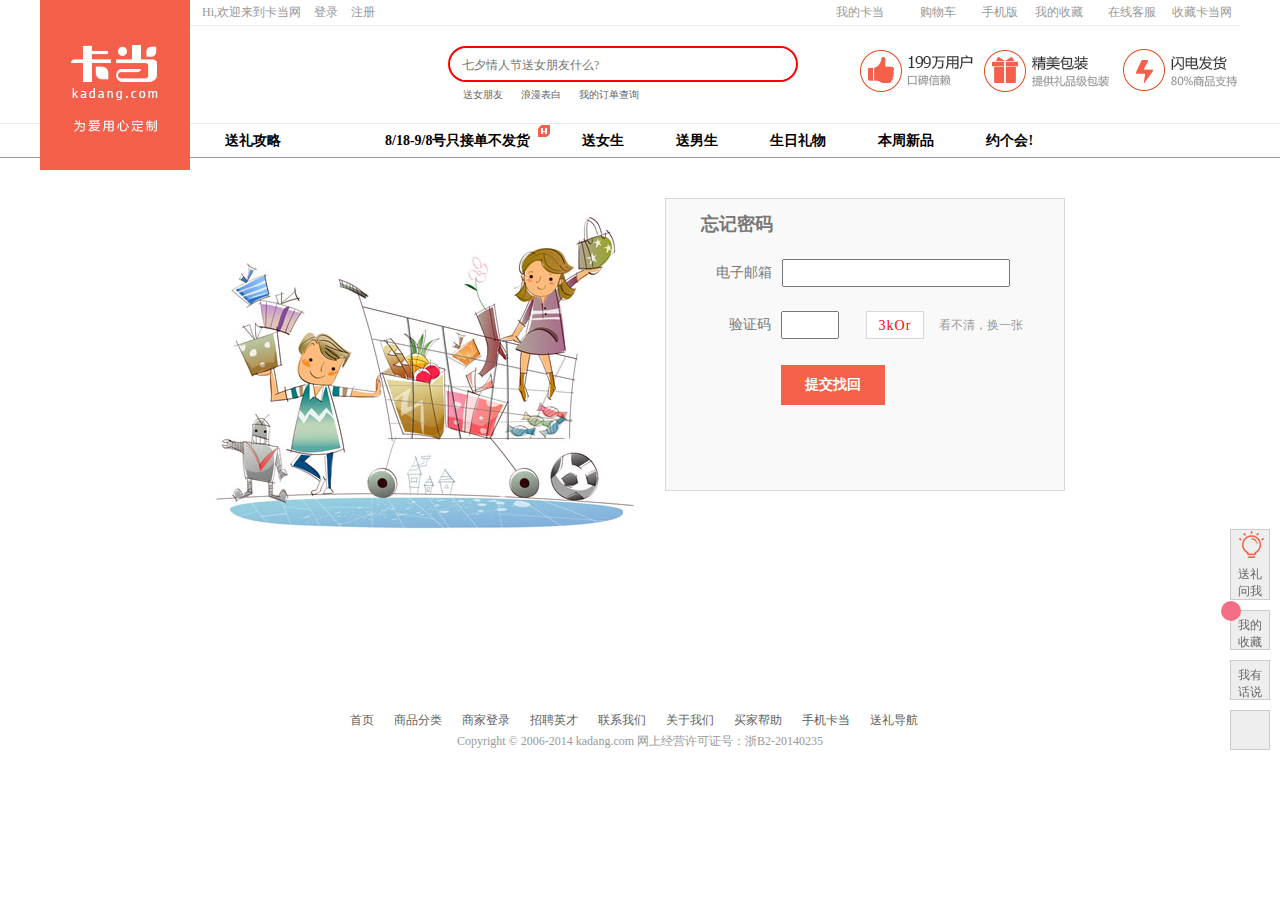
<file: forget-password.html>
<!DOCTYPE html>
<html>
	<head>
		<meta charset="utf-8" />
		<title>为爱用心定制: 创意个性礼品定制,创意生日礼物,创意礼物 - 卡当网</title>
		<script src="js/jquery-1.11.3.js"></script>
		<link rel="stylesheet" type="text/css" href="css/bootstrap.css"/>
		<link rel="stylesheet" type="text/css" href="css/common.css"/>
		<link rel="stylesheet" type="text/css" href="css/forget-password.css"/>
		<script type="text/javascript" src="js/bootstrap.min.js"></script>
		<script src="js/jquery-1.11.3.js"></script>
		<script src="js/common.js"></script>
	</head>
	<body>
<!--登录框--lay_out透明层-->	
	<div class="lay_out"></div>
	<div id="log_in">
		<span class="login-close"></span>
		<div class="log_main">
			<div class="log_left">
				<p class="title">无需注册</p>
				<p class="explain">直接使用社交账号登录</p>
				<ul>
					<li><a href="javascript:;" title="新浪微博"><div style="background:url(img/login.png) no-repeat 0 0"></div><span>微博</span></a></li>
					<li><a href="javascript:;" title="QQ登录"><div style="background:url(img/login.png) no-repeat 0 -69px"></div><span>QQ</span></a></li>
					<li><a href="javascript:;" title="支付宝快捷登录"><div style="background:url(img/login.png) no-repeat 0 -138px"></div><span>支付宝</span></a></li>
				</ul>
			</div>
			<div id="kd_login" class="log_right">
				<p class="title">用户登录</p>
				<div class="input_user">
					<input class="txt" type="text" placeholder="邮箱/用户名" />
					<label class="test_username"><i>邮箱/用户名不能为空</i></label>
				</div>
				<div class="input_pass">
					<input class="pas" type="password" placeholder="密码" />	
					<label class="test_password"><i>邮箱/用户名不能为空</i></label>
				</div>
				<div class="auto-login"><span class="case">下次自动登录</span></div>
				<input class="btn" type="submit" value="立即登录" />
				<p class="end-login">还没账号? <a class="register" id="reg-log">注册</a><span><a href="forget-password.html">忘记密码?</a></span></p>
			</div>
			
			<div id="kd_register" class="register-right log_right">
				<p class="title">用户注册</p>
				<div class="input_user">
					<input class="txt" type="text" placeholder="邮箱/用户名" />
					<label class="test_em"><i> 邮件不能为空!</i></label>
				</div>
				<div class="input_pass">
					<input class="pas" type="password" placeholder="密码" />	
					<label class="test_em_pass"><i>密码不能为空!</i></label>
				</div>	
				<div class="auto-login"><span class="case">&#171;卡当注册协议&#187;</span></div>
				<input class="btn" type="submit" value="同意协议并注册" />
				<p class="end-login">已有账号? <a class="register" id="login-start">登录</a></p>
			</div>
		</div>
		
	</div>
		<!-- 下侧固定定位-->
		<div class="fix-nav">
			<ul>
				<li class='fix-gift'><a href="javascript:;" title="送礼问我" target="_blank"><span></span><p>送礼<br />问我</p></a> </li>
				<li><span class='cook'></span><a id="shoucang" href="javascript:;" title="我的收藏" target="_blank">我的<br />收藏</a> </li>
				<li><a href="javascript:;" title="我有话说" target="_blank">我有<br />话说</a> </li>
				<li class="fix-weichat"><a href="javascript:;" title="APP下载" target="_blank"><span class="iconfont weichat">&#xe60e;</span></a> <div class="two-code"></div></li>
				<li class="back_top"><a href="javascript:;" title="回到顶部" target="_blank"></a></li>
				
			</ul>
		</div>

<!--header-->
		<div class="header">
			<div class="container">
				<div class="header-logo">
					<span><a href="index.html"><img src="img/logo.jpg"/></a></span>
				</div>
				<div class="header-top">
					<div class="h-left">
						Hi,欢迎来到卡当网
						<a id="login" href="javascript:;" title="登录">登录</a>
						<a id="register" href="javascript:;" title="注册">注册</a>
					</div>
					<div class="h-right">
						<ul class="hr-container">
							<li class="rorate_one">
								<a href="javascript:;" title="我的卡当">我的卡当</a><span class="iconfont rorate">&#xe600;</span>
								<div class="hr-first">
									<a href="javascript:;" title="我的订单" target="_blank">我的订单</a>
									<a href="javascript:;" title="我的优惠券" target="_blank">我的优惠券</a>
								</div>
							</li>
							<li>
								<span class="iconfont">&#xe602;</span><a href="javascript:;" title="购物车">购物车</a>
								<div class="hr-second hr-first">
									<a href="javascript:;" title="我的订单" target="_blank">您的购物车中暂无商品，赶快选择心爱的商品吧！</a>
								</div>
							</li>
							<li style="border:none">
								<span class="iconfont">&#xe601;</span><a href="javascript:;" title="手机版">手机版</a>
								<div class="hr-first" style="width:148px; height:188px; background: url(img/qrcode.png) no-repeat ;position: absolute ;left:-50px;top:50px; border:none"></div>
							</li>
							<li class="rorate_one">
								<a href="javascript:;" title="我的收藏">我的收藏</a><span class="iconfont rorate">&#xe600;</span>
								<div class="hr-first">
									<a href="javascript:;" title="收藏的商品" target="_blank">收藏的商品</a>
									<a href="javascript:;" title="收藏的店铺" target="_blank">收藏的店铺</a>
								</div>
							</li>
							<li style="border:none"><a href="javascript:;" title="在线客服">在线客服</a></li>
							<li style="border:none"><a href="javascript:;" title="收藏卡当网">收藏卡当网</a></li>
							
						</ul>
					</div>
					
				</div>
				<div class="header-bottom">
					<img src="img/kdDes.png" />
					<div class="hb-main">
						<div class="hb-top">
							
								<input class="input-text" type="text" placeholder="七夕情人节送女朋友什么?"/>
								<input class="input-button" type="submit" value=""/><a href="javascript:;"><span class="iconfont search">&#xe603;</span></a>	
						</div>
						<div class="hb-tab">
							<a href="javascript:;" target="_blank" title="送女朋友">送女朋友</a>	
							<a href="javascript:;" target="_blank" title="浪漫表白">浪漫表白</a>	
							<a href="javascript:;" target="_blank" title="我的订单查询">我的订单查询</a>	
						</div>
					</div>
				</div>
				
			</div>
		</div>

<!--导航nav-->
<div class="nav">
	<div class="nav-main">
		
		<div class="gift-strategy">
				<a  class="give-gift" href="javascript:;" target="_blank" title="送礼攻略"><b>送礼攻略</b></a>
				<div id="giftClassify">
					<div class="gift-left">
						<p>按兴趣选礼物</p>
						<div class="gl-header">
							<h3><a href="javascript:;" title="礼物送给谁" target="_blank">礼物送给谁</a></h3>
							<div class="cont">
								<a href="javascript:;" title="送普通朋友" target="_blank">送普通朋友</a>
								<a href="javascript:;" title="送心仪/暗恋对象" target="_blank">送心仪/暗恋对象</a>
								<a href="javascript:;" title="送女朋友/老婆" target="_blank">送女朋友/老婆</a>
								<a href="javascript:;" title="送男盆友/老公" target="_blank">送男盆友/老公</a>
								<a href="javascript:;" title="送情侣" target="_blank">送情侣</a>
								
							</div>
						</div>
						<div class="gl-header">
							<h3><a href="javascript:;" title="收礼人个性" target="_blank">收礼人个性</a></h3>
							<div class="cont">
								<a href="javascript:;" title="送普通朋友" target="_blank">送普通朋友</a>
								<a href="javascript:;" title="送心仪/暗恋对象" target="_blank">送心仪/暗恋对象</a>
								<a href="javascript:;" title="送女朋友/老婆" target="_blank">送女朋友/老婆</a>
								<a href="javascript:;" title="送男盆友/老公" target="_blank">送男盆友/老公</a>
								<a href="javascript:;" title="送情侣" target="_blank">送情侣</a>
								
							</div>
						</div>
						<div class="gl-header">
							<h3><a href="javascript:;" title="礼物价格" target="_blank">礼物价格</a></h3>
							<div class="cont">
								<a href="javascript:;" title="100以下" target="_blank">100以下</a>
								<a href="javascript:;" title="100-200" target="_blank">100-200</a>
								<a href="javascript:;" title="200-500" target="_blank">200-500</a>
								<a href="javascript:;" title="500以上" target="_blank">500以上</a>
								<a href="javascript:;" title="包邮" target="_blank">包邮</a>
								
							</div>
						</div>
						
						<div class="gl-header">
							<h3><a href="javascript:;" title="礼物类型" target="_blank">礼物类型</a></h3>
							<div class="cont">
								<a href="javascript:;" title="送普通朋友" target="_blank">送普通朋友</a>
								<a href="javascript:;" title="送心仪/暗恋对象" target="_blank">送心仪/暗恋对象</a>
								<a href="javascript:;" title="送女朋友/老婆" target="_blank">送女朋友/老婆</a>
								<a href="javascript:;" title="送男盆友/老公" target="_blank">送男盆友/老公</a>
								<a href="javascript:;" title="送情侣" target="_blank">送情侣</a>
								
							</div>
						</div>
						
					</div>
					<div class="gift-right">
					<p>按类目选礼物</p>
					<div class="gr-bottom">
						<div class="gr-left">
							<div class="gl-header">
								<h3><a href="javascript:;" title="时尚配饰" target="_blank">时尚配饰</a></h3>
								<div class="cont">
									<a href="javascript:;" title="项链" target="_blank">项链</a>
									<a href="javascript:;" title="手链手镯" target="_blank">手链手镯</a>
									<a href="javascript:;" title="戒指" target="_blank">戒指</a>
									<a href="javascript:;" title="发饰/胸针" target="_blank">发饰/胸针</a>
									<a href="javascript:;" title="耳钉耳环" target="_blank">耳钉耳环</a>
									<a href="javascript:;" title="男士饰品" target="_blank">男士饰品</a>
									<a href="javascript:;" title="高档珠宝" target="_blank">高档珠宝</a>
								</div>
							</div>
							
							<div class="gl-header">
								<h3><a href="javascript:;" title="家居日用" target="_blank">家居日用</a></h3>
								<div class="cont">
									<a href="javascript:;" title="变色杯/保温杯" target="_blank">变色杯/保温杯</a>
									<a href="javascript:;" title="遮阳伞" target="_blank">遮阳伞</a>
									<a href="javascript:;" title="创意灯" target="_blank">创意灯</a>
									<a href="javascript:;" title="情趣礼品" target="_blank">情趣礼品</a>
									<a href="javascript:;" title="生活电器" target="_blank">生活电器</a>
									<a href="javascript:;" title="碗筷锅具" target="_blank">碗筷锅具</a>
									<a href="javascript:;" title="收纳" target="_blank">收纳</a>
									<a href="javascript:;" title="洗漱用品" target="_blank">洗漱用品</a>
									
								</div>
							</div>
							<div class="gl-header">
								<h3><a href="javascript:;" title="数码办公" target="_blank">数码办公</a></h3>
								<div class="cont">
									<a href="javascript:;" title="记事本" target="_blank">记事本</a>
									<a href="javascript:;" title="钢笔" target="_blank">钢笔</a>
									<a href="javascript:;" title="手机壳" target="_blank">手机壳</a>
									<a href="javascript:;" title="鼠标垫" target="_blank">鼠标垫</a>
									<a href="javascript:;" title="移动电源" target="_blank">移动电源</a>
									<a href="javascript:;" title="U盘" target="_blank">U盘</a>
									<a href="javascript:;" title="名片夹" target="_blank">名片夹</a>
									
								</div>
							</div>
							<div class="gl-header">
								<h3><a href="javascript:;" title="布艺家纺" target="_blank">布艺家纺</a></h3>
								<div class="cont">
									<a href="javascript:;" title="毛绒公仔" target="_blank">毛绒公仔</a>
									<a href="javascript:;" title="抱枕靠垫" target="_blank">抱枕靠垫</a>
									<a href="javascript:;" title="居家服/情趣" target="_blank">居家服/情趣</a>
								</div>
							</div>	
						</div>
						<div class="gr-left">
							<div class="gl-header">
								<h3><a href="javascript:;" title="围巾配饰" target="_blank">围巾配饰</a></h3>
								<div class="cont">
									<a href="javascript:;" title="围巾/手套" target="_blank">围巾/手套</a>
									<a href="javascript:;" title="钱包/背包" target="_blank">钱包/背包</a>
									<a href="javascript:;" title="手表" target="_blank">手表</a>
									<a href="javascript:;" title="皮带" target="_blank">皮带</a>
									<a href="javascript:;" title="钥匙扣" target="_blank">钥匙扣</a>
									<a href="javascript:;" title="zippo军刀" target="_blank">zippo军刀</a>
									<a href="javascript:;" title="梳子/化妆镜" target="_blank">梳子/化妆镜</a>
									
								</div>
							</div>
							<div class="gl-header">
								<h3><a href="javascript:;" title="花/巧克力" target="_blank">花/巧克力</a></h3>
								<div class="cont">
									<a href="javascript:;" title="巧克力" target="_blank">巧克力</a>
									<a href="javascript:;" title="永生花" target="_blank">永生花</a>
									<a href="javascript:;" title="金箔花" target="_blank">金箔花</a>
									<a href="javascript:;" title="酒水饮料" target="_blank">酒水饮料</a>
									<a href="javascript:;" title="卡通花/创意花束" target="_blank">卡通花/创意花束</a>
									<a href="javascript:;" title="蜡烛/气氛配件" target="_blank">蜡烛/气氛配件</a>
									
								</div>
							</div>
							<div class="gl-header">
								<h3><a href="javascript:;" title="创意摆件" target="_blank">创意摆件</a></h3>
								<div class="cont">
									<a href="javascript:;" title="DIY模型/拼图" target="_blank">DIY模型/拼图</a>
									<a href="javascript:;" title="水晶摆件" target="_blank">水晶摆件</a>
									<a href="javascript:;" title="装饰画/摆件" target="_blank">装饰画/摆件</a>
									<a href="javascript:;" title="蜡烛/创意灯" target="_blank">蜡烛/创意灯</a>
									<a href="javascript:;" title="音乐盒" target="_blank">音乐盒</a>
									<a href="javascript:;" title="印章" target="_blank">印章</a>
									<a href="javascript:;" title="汽车饰品" target="_blank">汽车饰品</a>
									
								</div>
							</div>
							<div class="gl-header">
								<h3><a href="javascript:;" title="照片印刷" target="_blank">照片印刷</a></h3>
								<div class="cont">
									<a href="javascript:;" title="照片冲印" target="_blank">照片冲印</a>
									<a href="javascript:;" title="年历挂历" target="_blank">年历挂历</a>
									<a href="javascript:;" title="报纸" target="_blank">报纸</a>
									<a href="javascript:;" title="纪念册/贺卡" target="_blank">纪念册/贺卡</a>
									<a href="javascript:;" title="扑克" target="_blank">扑克</a>
								</div>
							</div>					
						</div>
				
					</div>

				</div>
				</div>
		</div>
		<ul>
			<div class="bo-border"></div>
			<li class="hot"><a href="javascript:;" target="_blank" title="8/18-9/8号只接单不发货"><b>8/18-9/8号只接单不发货</b></a><span><img src="img/hot.jpg" </span></li>
			<li><a href="javascript:;" target="_blank" title="送女生"><b>送女生</b></a></li>
			<li><a href="javascript:;" target="_blank" title="送男生"><b>送男生</b></a></li>
			<li><a href="javascript:;" target="_blank" title="生日礼物"><b>生日礼物</b></a></li>
			<li><a href="javascript:;" target="_blank" title="本周新品"><b>本周新品</b></a></li>
			<li><a href="javascript:;" target="_blank" title="约个会!"><b>约个会!</b></a></li>
		</ul>
	</div>
</div>
<!--忘记密码框-->
<div class="forget">
	<div class="forget_left">
		<img src="img/forget.jpg"/>
	</div>
	<div class="forget_right">
		<p>忘记密码</p>
		<div id="in_email">
			<span class="e_mail">电子邮箱</span><input type="text" class="email"/><br />
			<label class="test_email"> </label>
		</div>
		
		<div class="code_check">
			<span class="check_out">验证码</span><input class="check_code" type="text"/><div class="show_code" id="tex"></div><a class="clear" id="show">看不清，换一张</a><br />
			<label class="test_code"></label>
		</div>
		<input class='sub_search' type="submit" value="提交找回" />
	</div>
	
	
</div>
<script>
	$(function(){
		function foo(arr){
			var oTex = document.getElementById("tex");
			var oShow = document.getElementById("show");
			var str = "";
			oShow.onclick = function(){
				for(var i=0;i<4;i++){
				var s = Math.floor(Math.random()*(arr.length - 1));
				str = str+arr[s];
				
				}
				oTex.innerHTML = str;
				str = "";
			}
		}
		var arr =["1","2","3","4","5","6","7","8","9","A","B","C","D","E","F","G","H","I","J","K","L","M","N","O","P","Q","R","S","T","U","V","W","X"
		,"Y","Z","a","b","c","d","e","f","g","h","i","j","k","l","m","n","o","p","q","r","s","t","u","v","w","x","y","z"];
		foo(arr);
		window.onload = function(){
			var arr =["1","2","3","4","5","6","7","8","9","A","B","C","D","E","F","G","H","I","J","K","L","M","N","O","P","Q","R","S","T","U","V","W","X"
		,"Y","Z","a","b","c","d","e","f","g","h","i","j","k","l","m","n","o","p","q","r","s","t","u","v","w","x","y","z"];
			var oTex = document.getElementById("tex");
			var oShow = document.getElementById("show");
			var str = "";
			for(var i=0;i<4;i++){
				var s = Math.floor(Math.random()*(arr.length - 1));
				str = str+arr[s];
				
				}
				oTex.innerHTML = str;
				str = "";
		}
		
		
		var email = $(".forget .email");
		var test_email = $(".forget .test_email");
		var btn = $(".forget .sub_search");
		var test = $(".forget .check_code");
		var label = $(".forget .test_code");
		var div = $(".forget #tex");
		var reg1 = /^1[0-9]{10}$/;
		var reg2 = /^\w+([-+.']\w+)*@\w+([-.]\w+)*\.\w+([-.]\w+)*$/;
		
		btn.click(function(){
			var texVal = email.val();
			var testVal = test.val();
			if(texVal == ""){
			test_email.show().text("邮件不能为空");
			}else if(!reg1.test(texVal) && !reg2.test(texVal)){
				test_email.show().text("邮箱格式不正确");
			}else{
				test_email.hide();
				if(testVal !== div.text()){
					label.show().text("验证码输入错误")
				}else{
					label.hide();
					window.open("test-password.html");
					
				}
				
			}
	
		})
		
	})
</script>

<!--FOOTER-->

	<div class="footer-mid">
		<ul>
			<li><a href="index.html" title="" target="_blank">首页</a></li>
			<li><a href="javascript:;" title="" target="_blank">商品分类</a></li>
			<li><a href="javascript:;" title="" target="_blank">商家登录</a></li>
			<li><a href="javascript:;" title="" target="_blank">招聘英才</a></li>
			<li><a href="javascript:;" title="" target="_blank">联系我们</a></li>
			<li><a href="javascript:;" title="" target="_blank">关于我们</a></li>
			<li><a href="javascript:;" title="" target="_blank">买家帮助</a></li>
			<li><a href="javascript:;" title="" target="_blank">手机卡当</a></li>
			<li><a href="javascript:;" title="" target="_blank">送礼导航</a></li>
		</ul>
	</div>
	<div class="copy">Copyright © 2006-2014 kadang.com 网上经营许可证号：浙B2-20140235 </div>




</body>
</html>
</file>
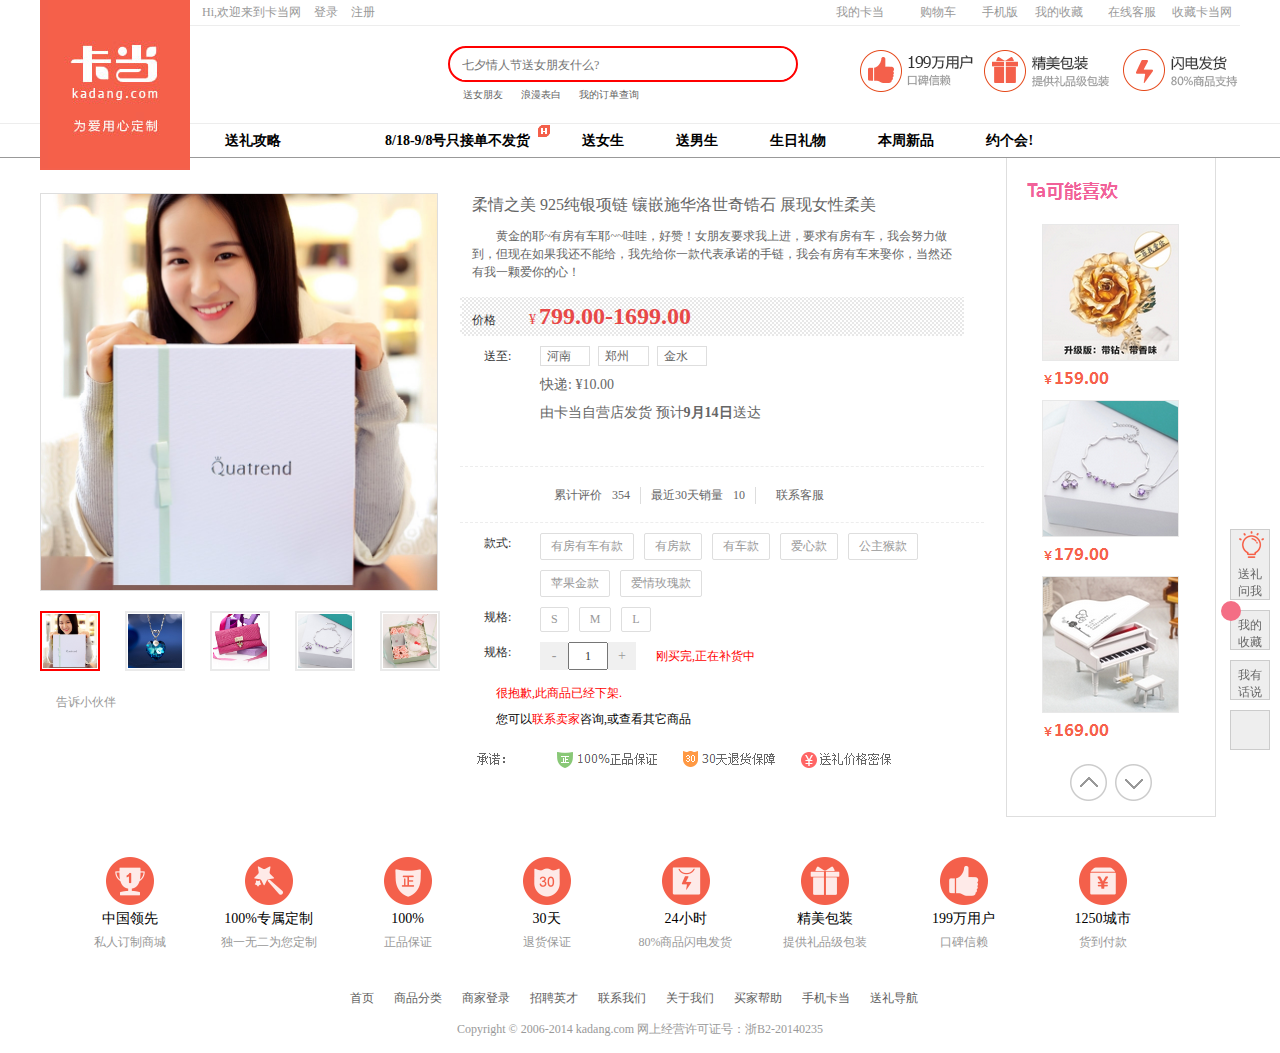
<file: list-page.html>
<!DOCTYPE html>
<html>
	<head>
		<meta charset="UTF-8">
		<title></title>
		<script src="js/jquery-1.11.3.js"></script>
		<link rel="stylesheet" type="text/css" href="css/bootstrap.css"/>
		<link rel="stylesheet" type="text/css" href="css/common.css"/>
		<link rel="stylesheet" type="text/css" href="css/list-page.css"/>
		<script type="text/javascript" src="js/bootstrap.min.js"></script>
		<script src="js/jquery-1.11.3.js"></script>
		<script src="js/common.js"></script>
		<script src="js/list-page.js"></script>
	</head>
	<body>
<!--登录框--lay_out透明层-->	
	<div class="lay_out"></div>
	<div id="log_in">
		<span class="login-close"></span>
		<div class="log_main">
			<div class="log_left">
				<p class="title">无需注册</p>
				<p class="explain">直接使用社交账号登录</p>
				<ul>
					<li><a href="javascript:;" title="新浪微博"><div style="background:url(img/login.png) no-repeat 0 0"></div><span>微博</span></a></li>
					<li><a href="javascript:;" title="QQ登录"><div style="background:url(img/login.png) no-repeat 0 -69px"></div><span>QQ</span></a></li>
					<li><a href="javascript:;" title="支付宝快捷登录"><div style="background:url(img/login.png) no-repeat 0 -138px"></div><span>支付宝</span></a></li>
				</ul>
			</div>
			<div id="kd_login" class="log_right">
				<p class="title">用户登录</p>
				<div class="input_user">
					<input class="txt" type="text" placeholder="邮箱/用户名" />
					<label class="test_username"><i>邮箱/用户名不能为空</i></label>
				</div>
				<div class="input_pass">
					<input class="pas" type="password" placeholder="密码" />	
					<label class="test_password"><i>邮箱/用户名不能为空</i></label>
				</div>
				<div class="auto-login"><span class="case">下次自动登录</span></div>
				<input class="btn" type="submit" value="立即登录" />
				<p class="end-login">还没账号? <a class="register" id="reg-log">注册</a><span><a href="forget-password.html">忘记密码?</a></span></p>
			</div>
			
			<div id="kd_register" class="register-right log_right">
				<p class="title">用户注册</p>
				<div class="input_user">
					<input class="txt" type="text" placeholder="邮箱/用户名" />
					<label class="test_em"><i> 邮件不能为空!</i></label>
				</div>
				<div class="input_pass">
					<input class="pas" type="password" placeholder="密码" />	
					<label class="test_em_pass"><i>密码不能为空!</i></label>
				</div>	
				<div class="auto-login"><span class="case">&#171;卡当注册协议&#187;</span></div>
				<input class="btn" type="submit" value="同意协议并注册" />
				<p class="end-login">已有账号? <a class="register" id="login-start">登录</a></p>
			</div>
		</div>
		
	</div>
		<!-- 下侧固定定位-->
		<div class="fix-nav">
			<ul>
				<li class='fix-gift'><a href="javascript:;" title="送礼问我" target="_blank"><span></span><p>送礼<br />问我</p></a> </li>
				<li><span class='cook'></span><a id="shoucang" href="javascript:;" title="我的收藏" target="_blank">我的<br />收藏</a> </li>
				<li><a href="javascript:;" title="我有话说" target="_blank">我有<br />话说</a> </li>
				<li class="fix-weichat"><a href="javascript:;" title="APP下载" target="_blank"><span class="iconfont weichat">&#xe60e;</span></a> <div class="two-code"></div></li>
				<li class="back_top"><a href="javascript:;" title="回到顶部" target="_blank"></a></li>
				
			</ul>
		</div>

	
<!--header-->
		<div class="header">
			<div class="container">
				<div class="header-logo">
					<span><a href="index.html"><img src="img/logo.jpg"/></a></span>
				</div>
				<div class="header-top">
					<div class="h-left">
						Hi,欢迎来到卡当网
						<a id="login" href="javascript:;" title="登录">登录</a>
						<a id="register" href="javascript:;" title="注册">注册</a>
					</div>
					<div class="h-right">
						<ul class="hr-container">
							<li class="rorate_one">
								<a href="javascript:;" title="我的卡当">我的卡当</a><span class="iconfont rorate">&#xe600;</span>
								<div class="hr-first">
									<a href="javascript:;" title="我的订单" target="_blank">我的订单</a>
									<a href="javascript:;" title="我的优惠券" target="_blank">我的优惠券</a>
								</div>
							</li>
							<li>
								<span class="iconfont">&#xe602;</span><a href="javascript:;" title="购物车">购物车</a>
								<div class="hr-second hr-first">
									<a href="javascript:;" title="我的订单" target="_blank">您的购物车中暂无商品，赶快选择心爱的商品吧！</a>
								</div>
							</li>
							<li style="border:none">
								<span class="iconfont">&#xe601;</span><a href="javascript:;" title="手机版">手机版</a>
								<div class="hr-first" style="width:148px; height:188px; background: url(img/qrcode.png) no-repeat ;position: absolute ;left:-50px;top:50px; border:none"></div>
							</li>
							<li class="rorate_one">
								<a href="javascript:;" title="我的收藏">我的收藏</a><span class="iconfont rorate">&#xe600;</span>
								<div class="hr-first">
									<a href="javascript:;" title="收藏的商品" target="_blank">收藏的商品</a>
									<a href="javascript:;" title="收藏的店铺" target="_blank">收藏的店铺</a>
								</div>
							</li>
							<li style="border:none"><a href="javascript:;" title="在线客服">在线客服</a></li>
							<li style="border:none"><a href="javascript:;" title="收藏卡当网">收藏卡当网</a></li>
							
						</ul>
					</div>
					
				</div>
				<div class="header-bottom">
					<img src="img/kdDes.png" />
					<div class="hb-main">
						<div class="hb-top">
							
								<input class="input-text" type="text" placeholder="七夕情人节送女朋友什么?"/>
								<input class="input-button" type="submit" value=""/><a href="javascript:;"><span class="iconfont search">&#xe603;</span></a>	
						</div>
						<div class="hb-tab">
							<a href="javascript:;" target="_blank" title="送女朋友">送女朋友</a>	
							<a href="javascript:;" target="_blank" title="浪漫表白">浪漫表白</a>	
							<a href="javascript:;" target="_blank" title="我的订单查询">我的订单查询</a>	
						</div>
					</div>
				</div>
				
			</div>
		</div>

<!--导航nav-->
<div class="nav">
	<div class="nav-main">
		
		<div class="gift-strategy">
				<a  class="give-gift" href="javascript:;" target="_blank" title="送礼攻略"><b>送礼攻略</b></a>
				<div id="giftClassify">
					<div class="gift-left">
						<p>按兴趣选礼物</p>
						<div class="gl-header">
							<h3><a href="javascript:;" title="礼物送给谁" target="_blank">礼物送给谁</a></h3>
							<div class="cont">
								<a href="javascript:;" title="送普通朋友" target="_blank">送普通朋友</a>
								<a href="javascript:;" title="送心仪/暗恋对象" target="_blank">送心仪/暗恋对象</a>
								<a href="javascript:;" title="送女朋友/老婆" target="_blank">送女朋友/老婆</a>
								<a href="javascript:;" title="送男盆友/老公" target="_blank">送男盆友/老公</a>
								<a href="javascript:;" title="送情侣" target="_blank">送情侣</a>
								
							</div>
						</div>
						<div class="gl-header">
							<h3><a href="javascript:;" title="收礼人个性" target="_blank">收礼人个性</a></h3>
							<div class="cont">
								<a href="javascript:;" title="送普通朋友" target="_blank">送普通朋友</a>
								<a href="javascript:;" title="送心仪/暗恋对象" target="_blank">送心仪/暗恋对象</a>
								<a href="javascript:;" title="送女朋友/老婆" target="_blank">送女朋友/老婆</a>
								<a href="javascript:;" title="送男盆友/老公" target="_blank">送男盆友/老公</a>
								<a href="javascript:;" title="送情侣" target="_blank">送情侣</a>
								
							</div>
						</div>
						<div class="gl-header">
							<h3><a href="javascript:;" title="礼物价格" target="_blank">礼物价格</a></h3>
							<div class="cont">
								<a href="javascript:;" title="100以下" target="_blank">100以下</a>
								<a href="javascript:;" title="100-200" target="_blank">100-200</a>
								<a href="javascript:;" title="200-500" target="_blank">200-500</a>
								<a href="javascript:;" title="500以上" target="_blank">500以上</a>
								<a href="javascript:;" title="包邮" target="_blank">包邮</a>
								
							</div>
						</div>
						
						<div class="gl-header">
							<h3><a href="javascript:;" title="礼物类型" target="_blank">礼物类型</a></h3>
							<div class="cont">
								<a href="javascript:;" title="送普通朋友" target="_blank">送普通朋友</a>
								<a href="javascript:;" title="送心仪/暗恋对象" target="_blank">送心仪/暗恋对象</a>
								<a href="javascript:;" title="送女朋友/老婆" target="_blank">送女朋友/老婆</a>
								<a href="javascript:;" title="送男盆友/老公" target="_blank">送男盆友/老公</a>
								<a href="javascript:;" title="送情侣" target="_blank">送情侣</a>
								
							</div>
						</div>
						
					</div>
					<div class="gift-right">
					<p>按类目选礼物</p>
					<div class="gr-bottom">
						<div class="gr-left">
							<div class="gl-header">
								<h3><a href="javascript:;" title="时尚配饰" target="_blank">时尚配饰</a></h3>
								<div class="cont">
									<a href="javascript:;" title="项链" target="_blank">项链</a>
									<a href="javascript:;" title="手链手镯" target="_blank">手链手镯</a>
									<a href="javascript:;" title="戒指" target="_blank">戒指</a>
									<a href="javascript:;" title="发饰/胸针" target="_blank">发饰/胸针</a>
									<a href="javascript:;" title="耳钉耳环" target="_blank">耳钉耳环</a>
									<a href="javascript:;" title="男士饰品" target="_blank">男士饰品</a>
									<a href="javascript:;" title="高档珠宝" target="_blank">高档珠宝</a>
								</div>
							</div>
							
							<div class="gl-header">
								<h3><a href="javascript:;" title="家居日用" target="_blank">家居日用</a></h3>
								<div class="cont">
									<a href="javascript:;" title="变色杯/保温杯" target="_blank">变色杯/保温杯</a>
									<a href="javascript:;" title="遮阳伞" target="_blank">遮阳伞</a>
									<a href="javascript:;" title="创意灯" target="_blank">创意灯</a>
									<a href="javascript:;" title="情趣礼品" target="_blank">情趣礼品</a>
									<a href="javascript:;" title="生活电器" target="_blank">生活电器</a>
									<a href="javascript:;" title="碗筷锅具" target="_blank">碗筷锅具</a>
									<a href="javascript:;" title="收纳" target="_blank">收纳</a>
									<a href="javascript:;" title="洗漱用品" target="_blank">洗漱用品</a>
									
								</div>
							</div>
							<div class="gl-header">
								<h3><a href="javascript:;" title="数码办公" target="_blank">数码办公</a></h3>
								<div class="cont">
									<a href="javascript:;" title="记事本" target="_blank">记事本</a>
									<a href="javascript:;" title="钢笔" target="_blank">钢笔</a>
									<a href="javascript:;" title="手机壳" target="_blank">手机壳</a>
									<a href="javascript:;" title="鼠标垫" target="_blank">鼠标垫</a>
									<a href="javascript:;" title="移动电源" target="_blank">移动电源</a>
									<a href="javascript:;" title="U盘" target="_blank">U盘</a>
									<a href="javascript:;" title="名片夹" target="_blank">名片夹</a>
									
								</div>
							</div>
							<div class="gl-header">
								<h3><a href="javascript:;" title="布艺家纺" target="_blank">布艺家纺</a></h3>
								<div class="cont">
									<a href="javascript:;" title="毛绒公仔" target="_blank">毛绒公仔</a>
									<a href="javascript:;" title="抱枕靠垫" target="_blank">抱枕靠垫</a>
									<a href="javascript:;" title="居家服/情趣" target="_blank">居家服/情趣</a>
								</div>
							</div>	
						</div>
						<div class="gr-left">
							<div class="gl-header">
								<h3><a href="javascript:;" title="围巾配饰" target="_blank">围巾配饰</a></h3>
								<div class="cont">
									<a href="javascript:;" title="围巾/手套" target="_blank">围巾/手套</a>
									<a href="javascript:;" title="钱包/背包" target="_blank">钱包/背包</a>
									<a href="javascript:;" title="手表" target="_blank">手表</a>
									<a href="javascript:;" title="皮带" target="_blank">皮带</a>
									<a href="javascript:;" title="钥匙扣" target="_blank">钥匙扣</a>
									<a href="javascript:;" title="zippo军刀" target="_blank">zippo军刀</a>
									<a href="javascript:;" title="梳子/化妆镜" target="_blank">梳子/化妆镜</a>
									
								</div>
							</div>
							<div class="gl-header">
								<h3><a href="javascript:;" title="花/巧克力" target="_blank">花/巧克力</a></h3>
								<div class="cont">
									<a href="javascript:;" title="巧克力" target="_blank">巧克力</a>
									<a href="javascript:;" title="永生花" target="_blank">永生花</a>
									<a href="javascript:;" title="金箔花" target="_blank">金箔花</a>
									<a href="javascript:;" title="酒水饮料" target="_blank">酒水饮料</a>
									<a href="javascript:;" title="卡通花/创意花束" target="_blank">卡通花/创意花束</a>
									<a href="javascript:;" title="蜡烛/气氛配件" target="_blank">蜡烛/气氛配件</a>
									
								</div>
							</div>
							<div class="gl-header">
								<h3><a href="javascript:;" title="创意摆件" target="_blank">创意摆件</a></h3>
								<div class="cont">
									<a href="javascript:;" title="DIY模型/拼图" target="_blank">DIY模型/拼图</a>
									<a href="javascript:;" title="水晶摆件" target="_blank">水晶摆件</a>
									<a href="javascript:;" title="装饰画/摆件" target="_blank">装饰画/摆件</a>
									<a href="javascript:;" title="蜡烛/创意灯" target="_blank">蜡烛/创意灯</a>
									<a href="javascript:;" title="音乐盒" target="_blank">音乐盒</a>
									<a href="javascript:;" title="印章" target="_blank">印章</a>
									<a href="javascript:;" title="汽车饰品" target="_blank">汽车饰品</a>
									
								</div>
							</div>
							<div class="gl-header">
								<h3><a href="javascript:;" title="照片印刷" target="_blank">照片印刷</a></h3>
								<div class="cont">
									<a href="javascript:;" title="照片冲印" target="_blank">照片冲印</a>
									<a href="javascript:;" title="年历挂历" target="_blank">年历挂历</a>
									<a href="javascript:;" title="报纸" target="_blank">报纸</a>
									<a href="javascript:;" title="纪念册/贺卡" target="_blank">纪念册/贺卡</a>
									<a href="javascript:;" title="扑克" target="_blank">扑克</a>
								</div>
							</div>					
						</div>
				
					</div>

				</div>
				</div>
		</div>
		<ul>
			<div class="bo-border"></div>
			<li class="hot"><a href="javascript:;" target="_blank" title="8/18-9/8号只接单不发货"><b>8/18-9/8号只接单不发货</b></a><span><img src="img/hot.jpg" </span></li>
			<li><a href="javascript:;" target="_blank" title="送女生"><b>送女生</b></a></li>
			<li><a href="javascript:;" target="_blank" title="送男生"><b>送男生</b></a></li>
			<li><a href="javascript:;" target="_blank" title="生日礼物"><b>生日礼物</b></a></li>
			<li><a href="javascript:;" target="_blank" title="本周新品"><b>本周新品</b></a></li>
			<li><a href="javascript:;" target="_blank" title="约个会!"><b>约个会!</b></a></li>
		</ul>
	</div>
</div>			
<!---main-kd--->	
<div id="main-kd">
	<div class="m_kd">
		<div class="m_kd_left">
			<div class="m_kdl_side">
				<div class="kd_img">
					<div class="small_img"><img src="img/big1.jpg"/></div>
					<div class="large_img"><img src="img/big1.jpg"/></div>
					<div class="slide_box"></div>
				</div>
				<ul class="kd_small_img">
					<li class="kd_img-first"><a href="javascript:;"><img src="img/big1.jpg"/></a></li>
					<li><a href="javascript:;"><img src="img/floor2.jpg"/></a></li>
					<li><a href="javascript:;"><img src="img/floor3.jpg"/></a></li>
					<li><a href="javascript:;"><img src="img/floor4.jpg"/></a></li>
					<li><a href="javascript:;"><img src="img/floor5.jpg"/></a></li>
				</ul>
				<p><span class="iconfont">&#xe610;</span><a href="javascript:;">告诉小伙伴</a></p>
			</div>
			<div class="m_kdl_cont">
				<h2>柔情之美 925纯银项链 镶嵌施华洛世奇锆石 展现女性柔美 </h2>
				<p> 黄金的耶~有房有车耶~~哇哇，好赞！女朋友要求我上进，要求有房有车，我会努力做到，但现在如果我还不能给，我先给你一款代表承诺的手链，我会有房有车来娶你，当然还有我一颗爱你的心！</p>
				<div class="lay_meta">
					<b>价格</b>
					<i> ¥</i>
					<span>799.00-1699.00</span>
				</div>
				<div class="city">
					<span class="song_z">送至:</span>
					<div class="add_pr">
							<div class="address">
								<dl>
									<dt><em>河南</em><i class="iconfont">&#xe611;</i></dt>
									<dd>
										<i class="iconfont close_dd">&#xe612;</i>
										<a>北京</a><a>河南</a><a>天津</a><a>河北</a>
									</dd>
								</dl>
								<dl>
									<dt><em>郑州</em><i class="iconfont">&#xe611;</i></dt>
									<dd>
										<i class="iconfont close_dd">&#xe612;</i>
										<a>郑州</a><a>洛阳</a><a>开封</a><a>新郑</a>
									</dd>
								</dl>
								<dl>
									<dt><em>金水</em><i class="iconfont">&#xe611;</i></dt>
									<dd>
										<i class="iconfont close_dd">&#xe612;</i>
										<a>金水</a><a>管城</a><a>二七</a>
									</dd>
								</dl>	
							</div>
							<div class="express">快递: ¥10.00</div>
							<div class="arrival">由卡当自营店发货 预计<b>9月14日</b>送达</div>
					</div>

				</div>
				<div class="crit">
					<ul>
						<li>累计评价<span>354</span></li>
						<li>最近30天销量<span>10</span></li>
						<li class="dispoint"><span></span>联系客服</li>
					</ul>
				</div>
				<div class="fashion">
					<div class="fa_style">
						<span>款式:</span>
						<ul>
							<li><a href="javascript:;">有房有车有款</a></li>
							<li><a href="javascript:;">有房款</a></li>
							<li><a href="javascript:;">有车款</a></li>
							<li><a href="javascript:;">爱心款</a></li>
							<li><a href="javascript:;">公主猴款</a></li>
							<li><a href="javascript:;">苹果金款</a></li>
							<li><a href="javascript:;">爱情玫瑰款</a></li>
						</ul>
					</div>
					<div class="fa_style1">
						<span>规格:</span>
						<ul>
							<li><a href="javascript:;">S</a></li>
							<li><a href="javascript:;">M</a></li>
							<li><a href="javascript:;">L</a></li>
						</ul>
					</div>
					<div class="fa_style2">
						<span>规格:</span>
						<div class="count">
							<a href="javascript:;">-</a><input class="txt" type="text" value="1" /><a href="javascript:;">+</a>
							<em>刚买完,正在补货中</em>
						</div>
					</div>
					
				</div>
				<p class="red">很抱歉,此商品已经下架.</p>
				<p class="red_color">您可以<a href="#">联系卖家</a>咨询,或查看其它商品</p>
				<div class="bg_pic"></div>
			</div>
		</div>
		<div class="kd1_right">
			<img src="img/chatu.png"  />
			
			
			
		</div>
		
	</div>
	
	
</div>
	<!--footer-->
<div id="footer">
	<div class="footer-top">
		<ul>
			<li>
				<a class="footerbg" href="javascript:;" title="私人订制商城" target="_blank"></a>
				<p class="ft-title"><a href="javascript:;" title="中国领先" target="_blank">中国领先</a></p>
				<p class="ft-cont"><a href="javascript:;" title="私人订制商城" target="_blank">私人订制商城</a></p>
			</li>
			<li>
				<a class="footerbg" style="background: url(img/service_8.png) 0 -49px" href="javascript:;" title="独一无二为您定制" target="_blank"></a>
				<p class="ft-title"><a href="javascript:;" title="100%专属定制" target="_blank">100%专属定制</a></p>
				<p class="ft-cont"><a href="javascript:;" title="独一无二为您定制" target="_blank">独一无二为您定制</a></p>
			</li>
			<li>
				<a class="footerbg" style="background: url(img/service_8.png) 0 -98px" href="javascript:;" title="正品保证" target="_blank"></a>
				<p class="ft-title"><a href="javascript:;" title="100%" target="_blank">100%</a></p>
				<p class="ft-cont"><a href="javascript:;" title="正品保证" target="_blank">正品保证</a></p>
			</li>
			<li>
				<a class="footerbg" style="background: url(img/service_8.png) 0 -147px" href="javascript:;" title="退货保证" target="_blank"></a>
				<p class="ft-title"><a href="javascript:;" title="30天" target="_blank">30天</a></p>
				<p class="ft-cont"><a href="javascript:;" title="退货保证" target="_blank">退货保证</a></p>
			</li>
			<li>
				<a class="footerbg" style="background: url(img/service_8.png) 0 -196px" href="javascript:;" title="80%商品闪电发货" target="_blank"></a>
				<p class="ft-title"><a href="javascript:;" title="24小时" target="_blank">24小时</a></p>
				<p class="ft-cont"><a href="javascript:;" title="80%商品闪电发货" target="_blank">80%商品闪电发货</a></p>
			</li>
			<li>
				<a class="footerbg" style="background: url(img/service_8.png) 0 -245px" href="javascript:;" title="提供礼品级包装" target="_blank"></a>
				<p class="ft-title"><a href="javascript:;" title="精美包装" target="_blank">精美包装</a></p>
				<p class="ft-cont"><a href="javascript:;" title="提供礼品级包装" target="_blank">提供礼品级包装</a></p>
			</li>
			<li>
				<a class="footerbg" style="background: url(img/service_8.png) 0 -294px" href="javascript:;" title="口碑信赖" target="_blank"></a>
				<p class="ft-title"><a href="javascript:;" title="199万用户" target="_blank">199万用户</a></p>
				<p class="ft-cont"><a href="javascript:;" title="口碑信赖" target="_blank">口碑信赖</a></p>
			</li>
			<li>
				<a class="footerbg" style="background: url(img/service_8.png) 0 -343px" href="javascript:;" title="货到付款" target="_blank"></a>
				<p class="ft-title"><a href="javascript:;" title="1250城市" target="_blank">1250城市</a></p>
				<p class="ft-cont"><a href="javascript:;" title="货到付款" target="_blank">货到付款</a></p>
			</li>
			
		</ul>
	</div>
	<div class="footer-mid">
		<ul>
			<li><a href="index.html" title="" target="_blank">首页</a></li>
			<li><a href="javascript:;" title="" target="_blank">商品分类</a></li>
			<li><a href="javascript:;" title="" target="_blank">商家登录</a></li>
			<li><a href="javascript:;" title="" target="_blank">招聘英才</a></li>
			<li><a href="javascript:;" title="" target="_blank">联系我们</a></li>
			<li><a href="javascript:;" title="" target="_blank">关于我们</a></li>
			<li><a href="javascript:;" title="" target="_blank">买家帮助</a></li>
			<li><a href="javascript:;" title="" target="_blank">手机卡当</a></li>
			<li><a href="javascript:;" title="" target="_blank">送礼导航</a></li>
		</ul>
	</div>
	<div class="copy">Copyright © 2006-2014 kadang.com 网上经营许可证号：浙B2-20140235 </div>

</div>
	
		
		
			
		
		
	</body>
</html>
</file>
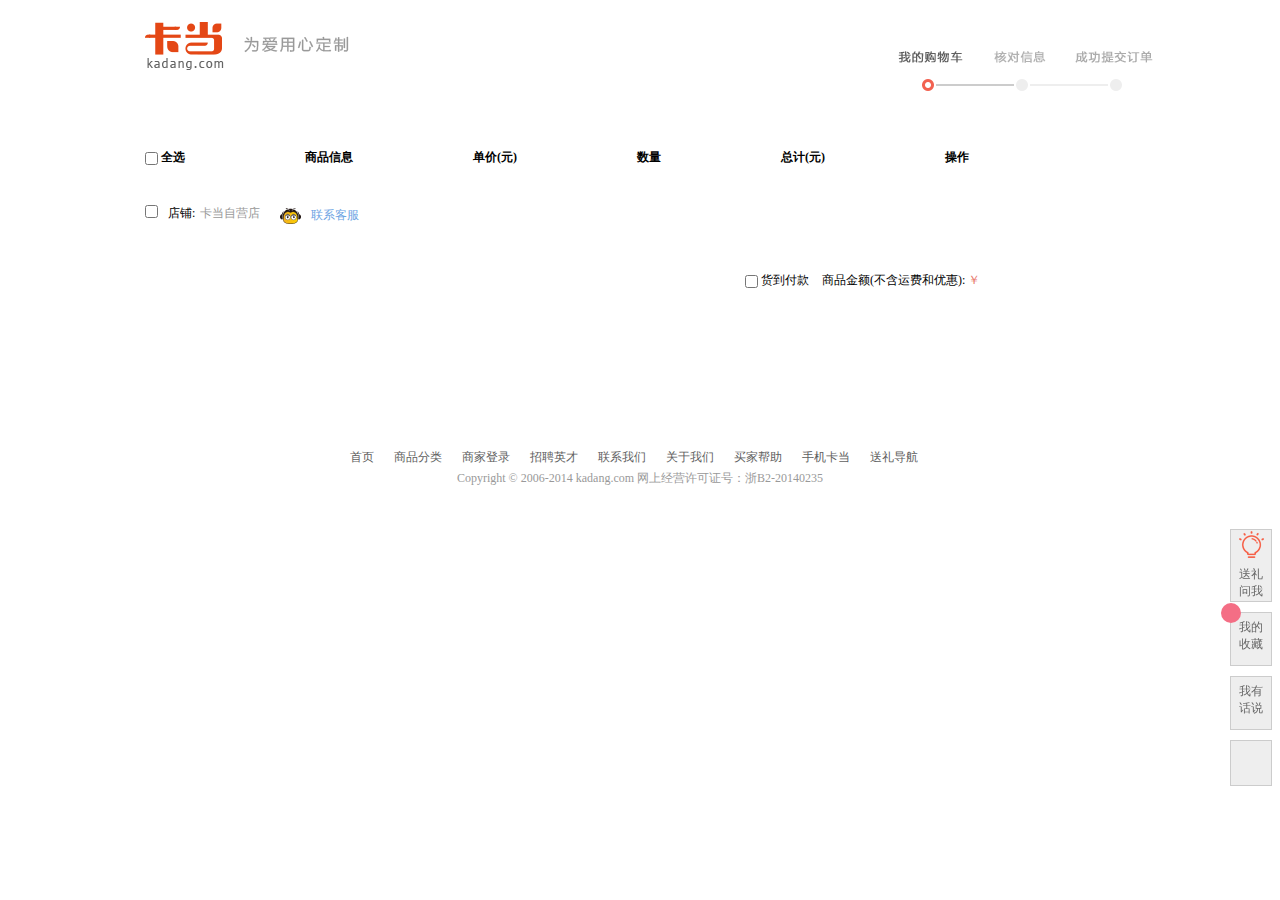
<file: shopping.html>
<!DOCTYPE html>
<html>
	<head>
		<meta charset="UTF-8">
		<title></title>
		<link rel="stylesheet" type="text/css" href="css/shopping.css"/>
		<script src="js/jquery-1.11.3.js"></script>
		<script type="text/javascript" src="js/common.js"></script>
		<script src="js/shopping.js"></script>
	</head>
	<body>
<!--header-->
<div class="header">
	<h1><a href="#"><img src="img/s-logo.png"/></a></h1>
	<div class="test"><img src="img/shopping1.png"/></div>
	
</div>
<!--购物车-->		
<div class="menu">
	<input type="checkbox" class="checkbox1" />
	<span>全选</span><span>商品信息</span><span>单价(元)</span><span>数量</span><span>总计(元)</span><span>操作</span> 
</div>
<div class="serve">
	<input type="checkbox" class="checkbox2" />
	<div class="shop">
		<span class="dianpu">店铺:</span>
		<a class="distance" href="#">卡当自营店</a>
		<p> <img src="img/kefu.gif"/><a class="contant">联系客服</a></p>
	</div>
</div>	
<!--购物车添加-->
<div id="information">
	<ul class="tu-xianshi"></ul>
</div>
<!--结算-->
<div class="settlement">
	<input type="checkbox" class="checkbox3" />
	<span class="span1">货到付款</span>
	<span class="span2">商品金额(不含运费和优惠):</span>
	<span class="span3">￥<b></b></span>
	
</div>


<!--footer-->
<div class="footer-mid">
		<ul>
			<li><a href="index.html" title="" target="_blank">首页</a></li>
			<li><a href="javascript:;" title="" target="_blank">商品分类</a></li>
			<li><a href="javascript:;" title="" target="_blank">商家登录</a></li>
			<li><a href="javascript:;" title="" target="_blank">招聘英才</a></li>
			<li><a href="javascript:;" title="" target="_blank">联系我们</a></li>
			<li><a href="javascript:;" title="" target="_blank">关于我们</a></li>
			<li><a href="javascript:;" title="" target="_blank">买家帮助</a></li>
			<li><a href="javascript:;" title="" target="_blank">手机卡当</a></li>
			<li><a href="javascript:;" title="" target="_blank">送礼导航</a></li>
		</ul>
	</div>
	<div class="copy">Copyright © 2006-2014 kadang.com 网上经营许可证号：浙B2-20140235 </div>

			<!-- 下侧固定定位-->
		<div class="fix-nav">
			<ul>
				<li class='fix-gift'><a href="javascript:;" title="送礼问我" target="_blank"><span></span><p>送礼<br />问我</p></a> </li>
				<li><span class='cook'></span><a href="javascript:;" title="我的收藏" target="_blank">我的<br />收藏</a> </li>
				<li><a href="javascript:;" title="我有话说" target="_blank">我有<br />话说</a> </li>
				<li class="fix-weichat"><a href="javascript:;" title="APP下载" target="_blank"><span class="iconfont weichat">&#xe60e;</span></a> <div class="two-code"></div></li>
				<li class="back_top"><a href="javascript:;" title="回到顶部" target="_blank"></a></li>
				
			</ul>
		</div>	
		
		
		
		
		
		
		
		
		
		
		
		
		
		
		
		
		
	</body>
</html>
</file>
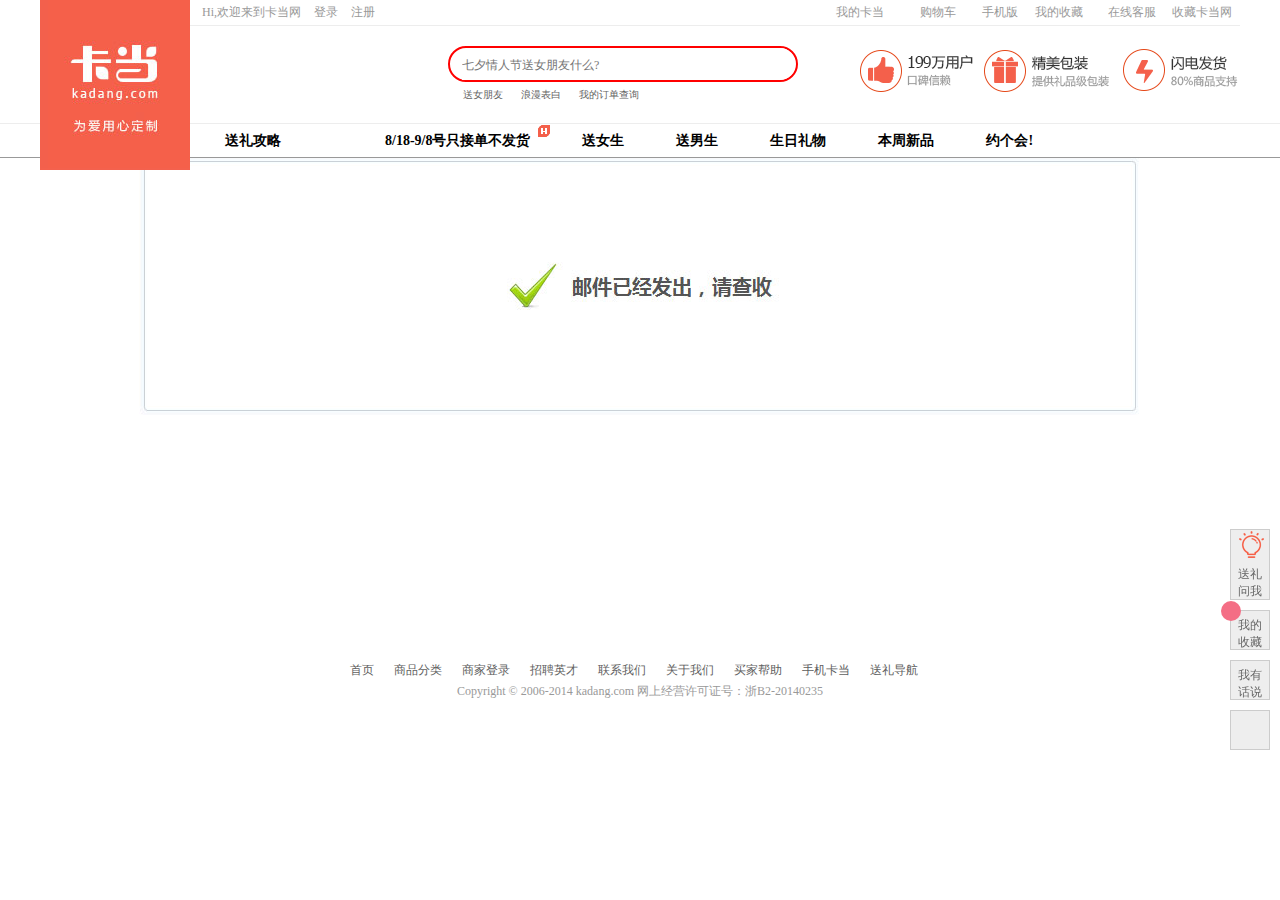
<file: test-password.html>
<!DOCTYPE html>
<html>
	<head>
		<meta charset="UTF-8">
		<title></title>
		<script src="js/jquery-1.11.3.js"></script>
		<link rel="stylesheet" type="text/css" href="css/bootstrap.css"/>
		<link rel="stylesheet" type="text/css" href="css/common.css"/>
		<link rel="stylesheet" type="text/css" href="css/forget-password.css"/>
		<script type="text/javascript" src="js/bootstrap.min.js"></script>
		<script src="js/jquery-1.11.3.js"></script>
		<script src="js/common.js"></script>
		<script>
			setTimeout(function(){
				window.close(this);
				window.open("index.html");
				
			},3000)
		</script>
		<style>
			.sucess{
				width:1200px;
				min-height:500px;
				margin: 0 auto;
			}
			.sucess img{
				margin:0 auto;
			}
		</style>
	</head>
	<body>
		<!--登录框--lay_out透明层-->	
	<div class="lay_out"></div>
	<div id="log_in">
		<span class="login-close"></span>
		<div class="log_main">
			<div class="log_left">
				<p class="title">无需注册</p>
				<p class="explain">直接使用社交账号登录</p>
				<ul>
					<li><a href="javascript:;" title="新浪微博"><div style="background:url(img/login.png) no-repeat 0 0"></div><span>微博</span></a></li>
					<li><a href="javascript:;" title="QQ登录"><div style="background:url(img/login.png) no-repeat 0 -69px"></div><span>QQ</span></a></li>
					<li><a href="javascript:;" title="支付宝快捷登录"><div style="background:url(img/login.png) no-repeat 0 -138px"></div><span>支付宝</span></a></li>
				</ul>
			</div>
			<div id="kd_login" class="log_right">
				<p class="title">用户登录</p>
				<div class="input_user">
					<input class="txt" type="text" placeholder="邮箱/用户名" />
					<label class="test_username"><i>邮箱/用户名不能为空</i></label>
				</div>
				<div class="input_pass">
					<input class="pas" type="password" placeholder="密码" />	
					<label class="test_password"><i>邮箱/用户名不能为空</i></label>
				</div>
				<div class="auto-login"><span class="case">下次自动登录</span></div>
				<input class="btn" type="submit" value="立即登录" />
				<p class="end-login">还没账号? <a class="register" id="reg-log">注册</a><span><a href="forget-password.html">忘记密码?</a></span></p>
			</div>
			
			<div id="kd_register" class="register-right log_right">
				<p class="title">用户注册</p>
				<div class="input_user">
					<input class="txt" type="text" placeholder="邮箱/用户名" />
					<label class="test_em"><i> 邮件不能为空!</i></label>
				</div>
				<div class="input_pass">
					<input class="pas" type="password" placeholder="密码" />	
					<label class="test_em_pass"><i>密码不能为空!</i></label>
				</div>	
				<div class="auto-login"><span class="case">&#171;卡当注册协议&#187;</span></div>
				<input class="btn" type="submit" value="同意协议并注册" />
				<p class="end-login">已有账号? <a class="register" id="login-start">登录</a></p>
			</div>
		</div>
		
	</div>
		<!-- 下侧固定定位-->
		<div class="fix-nav">
			<ul>
				<li class='fix-gift'><a href="javascript:;" title="送礼问我" target="_blank"><span></span><p>送礼<br />问我</p></a> </li>
				<li><span class='cook'></span><a id="shoucang" href="javascript:;" title="我的收藏" target="_blank">我的<br />收藏</a> </li>
				<li><a href="javascript:;" title="我有话说" target="_blank">我有<br />话说</a> </li>
				<li class="fix-weichat"><a href="javascript:;" title="APP下载" target="_blank"><span class="iconfont weichat">&#xe60e;</span></a> <div class="two-code"></div></li>
				<li class="back_top"><a href="javascript:;" title="回到顶部" target="_blank"></a></li>
				
			</ul>
		</div>

<!--header-->
		<div class="header">
			<div class="container">
				<div class="header-logo">
					<span><a href="index.html"><img src="img/logo.jpg"/></a></span>
				</div>
				<div class="header-top">
					<div class="h-left">
						Hi,欢迎来到卡当网
						<a id="login" href="javascript:;" title="登录">登录</a>
						<a id="register" href="javascript:;" title="注册">注册</a>
					</div>
					<div class="h-right">
						<ul class="hr-container">
							<li class="rorate_one">
								<a href="javascript:;" title="我的卡当">我的卡当</a><span class="iconfont rorate">&#xe600;</span>
								<div class="hr-first">
									<a href="javascript:;" title="我的订单" target="_blank">我的订单</a>
									<a href="javascript:;" title="我的优惠券" target="_blank">我的优惠券</a>
								</div>
							</li>
							<li>
								<span class="iconfont">&#xe602;</span><a href="javascript:;" title="购物车">购物车</a>
								<div class="hr-second hr-first">
									<a href="javascript:;" title="我的订单" target="_blank">您的购物车中暂无商品，赶快选择心爱的商品吧！</a>
								</div>
							</li>
							<li style="border:none">
								<span class="iconfont">&#xe601;</span><a href="javascript:;" title="手机版">手机版</a>
								<div class="hr-first" style="width:148px; height:188px; background: url(img/qrcode.png) no-repeat ;position: absolute ;left:-50px;top:50px; border:none"></div>
							</li>
							<li class="rorate_one">
								<a href="javascript:;" title="我的收藏">我的收藏</a><span class="iconfont rorate">&#xe600;</span>
								<div class="hr-first">
									<a href="javascript:;" title="收藏的商品" target="_blank">收藏的商品</a>
									<a href="javascript:;" title="收藏的店铺" target="_blank">收藏的店铺</a>
								</div>
							</li>
							<li style="border:none"><a href="javascript:;" title="在线客服">在线客服</a></li>
							<li style="border:none"><a href="javascript:;" title="收藏卡当网">收藏卡当网</a></li>
							
						</ul>
					</div>
					
				</div>
				<div class="header-bottom">
					<img src="img/kdDes.png" />
					<div class="hb-main">
						<div class="hb-top">
							
								<input class="input-text" type="text" placeholder="七夕情人节送女朋友什么?"/>
								<input class="input-button" type="submit" value=""/><a href="javascript:;"><span class="iconfont search">&#xe603;</span></a>	
						</div>
						<div class="hb-tab">
							<a href="javascript:;" target="_blank" title="送女朋友">送女朋友</a>	
							<a href="javascript:;" target="_blank" title="浪漫表白">浪漫表白</a>	
							<a href="javascript:;" target="_blank" title="我的订单查询">我的订单查询</a>	
						</div>
					</div>
				</div>
				
			</div>
		</div>

<!--导航nav-->
<div class="nav">
	<div class="nav-main">
		
		<div class="gift-strategy">
				<a  class="give-gift" href="javascript:;" target="_blank" title="送礼攻略"><b>送礼攻略</b></a>
				<div id="giftClassify">
					<div class="gift-left">
						<p>按兴趣选礼物</p>
						<div class="gl-header">
							<h3><a href="javascript:;" title="礼物送给谁" target="_blank">礼物送给谁</a></h3>
							<div class="cont">
								<a href="javascript:;" title="送普通朋友" target="_blank">送普通朋友</a>
								<a href="javascript:;" title="送心仪/暗恋对象" target="_blank">送心仪/暗恋对象</a>
								<a href="javascript:;" title="送女朋友/老婆" target="_blank">送女朋友/老婆</a>
								<a href="javascript:;" title="送男盆友/老公" target="_blank">送男盆友/老公</a>
								<a href="javascript:;" title="送情侣" target="_blank">送情侣</a>
								
							</div>
						</div>
						<div class="gl-header">
							<h3><a href="javascript:;" title="收礼人个性" target="_blank">收礼人个性</a></h3>
							<div class="cont">
								<a href="javascript:;" title="送普通朋友" target="_blank">送普通朋友</a>
								<a href="javascript:;" title="送心仪/暗恋对象" target="_blank">送心仪/暗恋对象</a>
								<a href="javascript:;" title="送女朋友/老婆" target="_blank">送女朋友/老婆</a>
								<a href="javascript:;" title="送男盆友/老公" target="_blank">送男盆友/老公</a>
								<a href="javascript:;" title="送情侣" target="_blank">送情侣</a>
								
							</div>
						</div>
						<div class="gl-header">
							<h3><a href="javascript:;" title="礼物价格" target="_blank">礼物价格</a></h3>
							<div class="cont">
								<a href="javascript:;" title="100以下" target="_blank">100以下</a>
								<a href="javascript:;" title="100-200" target="_blank">100-200</a>
								<a href="javascript:;" title="200-500" target="_blank">200-500</a>
								<a href="javascript:;" title="500以上" target="_blank">500以上</a>
								<a href="javascript:;" title="包邮" target="_blank">包邮</a>
								
							</div>
						</div>
						
						<div class="gl-header">
							<h3><a href="javascript:;" title="礼物类型" target="_blank">礼物类型</a></h3>
							<div class="cont">
								<a href="javascript:;" title="送普通朋友" target="_blank">送普通朋友</a>
								<a href="javascript:;" title="送心仪/暗恋对象" target="_blank">送心仪/暗恋对象</a>
								<a href="javascript:;" title="送女朋友/老婆" target="_blank">送女朋友/老婆</a>
								<a href="javascript:;" title="送男盆友/老公" target="_blank">送男盆友/老公</a>
								<a href="javascript:;" title="送情侣" target="_blank">送情侣</a>
								
							</div>
						</div>
						
					</div>
					<div class="gift-right">
					<p>按类目选礼物</p>
					<div class="gr-bottom">
						<div class="gr-left">
							<div class="gl-header">
								<h3><a href="javascript:;" title="时尚配饰" target="_blank">时尚配饰</a></h3>
								<div class="cont">
									<a href="javascript:;" title="项链" target="_blank">项链</a>
									<a href="javascript:;" title="手链手镯" target="_blank">手链手镯</a>
									<a href="javascript:;" title="戒指" target="_blank">戒指</a>
									<a href="javascript:;" title="发饰/胸针" target="_blank">发饰/胸针</a>
									<a href="javascript:;" title="耳钉耳环" target="_blank">耳钉耳环</a>
									<a href="javascript:;" title="男士饰品" target="_blank">男士饰品</a>
									<a href="javascript:;" title="高档珠宝" target="_blank">高档珠宝</a>
								</div>
							</div>
							
							<div class="gl-header">
								<h3><a href="javascript:;" title="家居日用" target="_blank">家居日用</a></h3>
								<div class="cont">
									<a href="javascript:;" title="变色杯/保温杯" target="_blank">变色杯/保温杯</a>
									<a href="javascript:;" title="遮阳伞" target="_blank">遮阳伞</a>
									<a href="javascript:;" title="创意灯" target="_blank">创意灯</a>
									<a href="javascript:;" title="情趣礼品" target="_blank">情趣礼品</a>
									<a href="javascript:;" title="生活电器" target="_blank">生活电器</a>
									<a href="javascript:;" title="碗筷锅具" target="_blank">碗筷锅具</a>
									<a href="javascript:;" title="收纳" target="_blank">收纳</a>
									<a href="javascript:;" title="洗漱用品" target="_blank">洗漱用品</a>
									
								</div>
							</div>
							<div class="gl-header">
								<h3><a href="javascript:;" title="数码办公" target="_blank">数码办公</a></h3>
								<div class="cont">
									<a href="javascript:;" title="记事本" target="_blank">记事本</a>
									<a href="javascript:;" title="钢笔" target="_blank">钢笔</a>
									<a href="javascript:;" title="手机壳" target="_blank">手机壳</a>
									<a href="javascript:;" title="鼠标垫" target="_blank">鼠标垫</a>
									<a href="javascript:;" title="移动电源" target="_blank">移动电源</a>
									<a href="javascript:;" title="U盘" target="_blank">U盘</a>
									<a href="javascript:;" title="名片夹" target="_blank">名片夹</a>
									
								</div>
							</div>
							<div class="gl-header">
								<h3><a href="javascript:;" title="布艺家纺" target="_blank">布艺家纺</a></h3>
								<div class="cont">
									<a href="javascript:;" title="毛绒公仔" target="_blank">毛绒公仔</a>
									<a href="javascript:;" title="抱枕靠垫" target="_blank">抱枕靠垫</a>
									<a href="javascript:;" title="居家服/情趣" target="_blank">居家服/情趣</a>
								</div>
							</div>	
						</div>
						<div class="gr-left">
							<div class="gl-header">
								<h3><a href="javascript:;" title="围巾配饰" target="_blank">围巾配饰</a></h3>
								<div class="cont">
									<a href="javascript:;" title="围巾/手套" target="_blank">围巾/手套</a>
									<a href="javascript:;" title="钱包/背包" target="_blank">钱包/背包</a>
									<a href="javascript:;" title="手表" target="_blank">手表</a>
									<a href="javascript:;" title="皮带" target="_blank">皮带</a>
									<a href="javascript:;" title="钥匙扣" target="_blank">钥匙扣</a>
									<a href="javascript:;" title="zippo军刀" target="_blank">zippo军刀</a>
									<a href="javascript:;" title="梳子/化妆镜" target="_blank">梳子/化妆镜</a>
									
								</div>
							</div>
							<div class="gl-header">
								<h3><a href="javascript:;" title="花/巧克力" target="_blank">花/巧克力</a></h3>
								<div class="cont">
									<a href="javascript:;" title="巧克力" target="_blank">巧克力</a>
									<a href="javascript:;" title="永生花" target="_blank">永生花</a>
									<a href="javascript:;" title="金箔花" target="_blank">金箔花</a>
									<a href="javascript:;" title="酒水饮料" target="_blank">酒水饮料</a>
									<a href="javascript:;" title="卡通花/创意花束" target="_blank">卡通花/创意花束</a>
									<a href="javascript:;" title="蜡烛/气氛配件" target="_blank">蜡烛/气氛配件</a>
									
								</div>
							</div>
							<div class="gl-header">
								<h3><a href="javascript:;" title="创意摆件" target="_blank">创意摆件</a></h3>
								<div class="cont">
									<a href="javascript:;" title="DIY模型/拼图" target="_blank">DIY模型/拼图</a>
									<a href="javascript:;" title="水晶摆件" target="_blank">水晶摆件</a>
									<a href="javascript:;" title="装饰画/摆件" target="_blank">装饰画/摆件</a>
									<a href="javascript:;" title="蜡烛/创意灯" target="_blank">蜡烛/创意灯</a>
									<a href="javascript:;" title="音乐盒" target="_blank">音乐盒</a>
									<a href="javascript:;" title="印章" target="_blank">印章</a>
									<a href="javascript:;" title="汽车饰品" target="_blank">汽车饰品</a>
									
								</div>
							</div>
							<div class="gl-header">
								<h3><a href="javascript:;" title="照片印刷" target="_blank">照片印刷</a></h3>
								<div class="cont">
									<a href="javascript:;" title="照片冲印" target="_blank">照片冲印</a>
									<a href="javascript:;" title="年历挂历" target="_blank">年历挂历</a>
									<a href="javascript:;" title="报纸" target="_blank">报纸</a>
									<a href="javascript:;" title="纪念册/贺卡" target="_blank">纪念册/贺卡</a>
									<a href="javascript:;" title="扑克" target="_blank">扑克</a>
								</div>
							</div>					
						</div>
				
					</div>

				</div>
				</div>
		</div>
		<ul>
			<div class="bo-border"></div>
			<li class="hot"><a href="javascript:;" target="_blank" title="8/18-9/8号只接单不发货"><b>8/18-9/8号只接单不发货</b></a><span><img src="img/hot.jpg" </span></li>
			<li><a href="javascript:;" target="_blank" title="送女生"><b>送女生</b></a></li>
			<li><a href="javascript:;" target="_blank" title="送男生"><b>送男生</b></a></li>
			<li><a href="javascript:;" target="_blank" title="生日礼物"><b>生日礼物</b></a></li>
			<li><a href="javascript:;" target="_blank" title="本周新品"><b>本周新品</b></a></li>
			<li><a href="javascript:;" target="_blank" title="约个会!"><b>约个会!</b></a></li>
		</ul>
	</div>
</div>

<div class="sucess"><img src="img/succ.jpg"/></div>


<div class="footer-mid">
		<ul>
			<li><a href="index.html" title="" target="_blank">首页</a></li>
			<li><a href="javascript:;" title="" target="_blank">商品分类</a></li>
			<li><a href="javascript:;" title="" target="_blank">商家登录</a></li>
			<li><a href="javascript:;" title="" target="_blank">招聘英才</a></li>
			<li><a href="javascript:;" title="" target="_blank">联系我们</a></li>
			<li><a href="javascript:;" title="" target="_blank">关于我们</a></li>
			<li><a href="javascript:;" title="" target="_blank">买家帮助</a></li>
			<li><a href="javascript:;" title="" target="_blank">手机卡当</a></li>
			<li><a href="javascript:;" title="" target="_blank">送礼导航</a></li>
		</ul>
	</div>
	<div class="copy">Copyright © 2006-2014 kadang.com 网上经营许可证号：浙B2-20140235 </div>


	</body>
</html>
</file>
<file: css/common.css>
body,ol,ul,h1,h2,h3,h4,h5,h6,p,th,td,dl,dd,form,fieldset,div,legend,input,textarea,select{margin:0;padding:0}
body{font:12px "宋体";background:#fff;}
a{color:rgb(153,153,153);text-decoration:none} 
a:hover{color:rgb(242,94,75);text-decoration:none;outline: none;} 
em{font-style:normal}
li{list-style:none}
img{border:0;display:block;} 
h1,h2,h3,h4,h5,h6{font-weight:normal;}


@font-face {
  font-family: 'iconfont';
  src: url('//at.alicdn.com/t/font_1473500561_089201.eot'); /* IE9*/
  src: url('//at.alicdn.com/t/font_1473500561_089201.eot?#iefix') format('embedded-opentype'), /* IE6-IE8 */
  url('//at.alicdn.com/t/font_1473500561_089201.woff') format('woff'), /* chrome、firefox */
  url('//at.alicdn.com/t/font_1473500561_089201.ttf') format('truetype'), /* chrome、firefox、opera、Safari, Android, iOS 4.2+*/
  url('//at.alicdn.com/t/font_1473500561_089201.svg#iconfont') format('svg'); /* iOS 4.1- */
}
                    
                                                        
                    
                    
                    
                    
                    

.iconfont {
  font-family:"iconfont" !important;
  font-size:16px;
  font-style:normal;
  -webkit-font-smoothing: antialiased;
  -webkit-text-stroke-width: 0.2px;
  -moz-osx-font-smoothing: grayscale;
}
/*****登录-弹出层*******/
.lay_out{
	width:100%;
	height:100%;
	position:fixed;
	z-index: 501;
	background: #000;
	opacity: 0.5;
	filter:alpha(opacity=50);
	display: none;
}
#log_in{
	position:fixed;
	background:#fff;
	width:1138px;
	height:590px;
	z-index: 502;
	padding-top:25px;
	right:-1138px;
	top:0;
}
#log_in .login-close{
	position:absolute;
	width:40px;
	height:40px;
	display: block;
	line-height:40px;
	background: #E14835 url(../img/x-close.gif) no-repeat center;
	left:0;
	top:0;
	cursor: pointer;
}
#log_in .log_main{
	width:640px;
	height:287px;
	padding: 50px;
	margin:0 auto;
}
#log_in .log_left{
	width:195px;
	height:137px;
	float:left;
}
#log_in .log_left .title{
	height:27px;
	line-height:27px;
	font-size:18px;
	color:#333;
	font-family: "微软雅黑";
}
#log_in .log_left .explain{
	height:21px;
	font-size:14px;
	line-height: 21px;
	color: #999;
	margin-bottom: 20px;
		font-family: "微软雅黑";
}
#log_in .log_left ul{
	height:69px;
}
#log_in .log_left ul li{
	float:left;
	margin-right:20px;
}
#log_in .log_left ul a{
	width:44px;
	height:69px;
	display: block;
}
#log_in .log_left ul  a div{
	width:44px;
	height:44px;
	text-align: center;
	margin-bottom: 10px;
}
#log_in .log_left ul a span{
	display: block;
	height:25px;
	text-align: center;
	font-size:12px;
	font-family: "微软雅黑";
	color:#333;
}
#log_in .log_left ul  a:hover span{
	color:rgb(242,94,75);
}
/**登录右侧**/
#log_in .log_right{
	float:left;
	width:320px;
	height:287px;
	padding-left:26px;
	border-left:1px solid #ccc;
}
#log_in .log_right .title{
	height:27px;
	line-height:27px;
	font-size:18px;
	color:#333;
	font-family: "微软雅黑";
	margin:8px 0 30px 0 ;
}
#log_in .log_right .input_user{
	width:315px;
	height:66px;
}
#log_in .log_right .input_pass{
	width:315px;
	height:66px;
}

#log_in .log_right .txt{
	display: block;
	width:315px;
	height:36px;
	line-height:36px;
	text-indent: 30px;
	background: url(../img/login.png) no-repeat 5px -205px;
	border:0;
	border:1px solid rgb(216,216,216);
}
#log_in .log_right .test_username{
	width:315px;
	height:20px;
	color:rgb(244,110,110);
	line-height: 20px;
	display: none;
}
#log_in .log_right .test_username i{
	font-family: 12px "宋体";
	float:right;
	font-style: normal;
}
#log_in .log_right .test_password{
	width:315px;
	height:20px;
	color:rgb(244,110,110);
	line-height: 20px;
	display: none;
}
#log_in .log_right .test_password i{
	font-family: 12px "宋体";
	float:right;
	font-style: normal;
}
#log_in .log_right .test_em{
	width:315px;
	height:20px;
	color:rgb(244,110,110);
	line-height: 20px;
	display: none;
}
#log_in .log_right .test_em i{
	font-family: 12px "宋体";
	float:right;
	font-style: normal;
}
#log_in .log_right .test_em_pass{
	width:315px;
	height:20px;
	color:rgb(244,110,110);
	line-height: 20px;
	display: none;
}
#log_in .log_right .test_em_pass i{
	font-family: 12px "宋体";
	float:right;
	font-style: normal;
}


#log_in .log_right .pas{
	display: block;
	width:315px;
	height:36px;
	line-height:36px;
	text-indent: 30px;
	background: url(../img/login.png) no-repeat 5px -240px;
	border:0;
	border:1px solid rgb(216,216,216);
	margin-bottom: 10px;
}
#log_in .log_right .auto-login{
	width:320px;
	height:16px;
}
#log_in .log_right .auto-login .case{
	line-height: 16px;
	width:92px;
	display: block;
	height:16px;
	background:url(../img/login.png) no-repeat 0 -354px ;
	padding-left: 20px;
	color:rgb(153,153,153);
}
#log_in .log_right .btn{
	margin:5px 0  ;
	outline:none;
	display: block;
	width:320px;
	height:45px;
	background: rgb(246,97,75);
	color:#fff;
	text-align: center;
	line-height: 45px;
	font:18px "微软雅黑";
	font-weight: bold;
}
#log_in .log_right .end-login{
	width:320px;
	height:21px;
	line-height: 21px;	
}
#log_in .log_right .end-login a{
	font-family: "微软雅黑";
	cursor: pointer;
}
#log_in .log_right .end-login span{
	float:right;
}
#log_in .register-right{
	display:none;
}
#log_in .register-right  .auto-login .case{
	line-height: 16px;
	width:120px;
	display: block;
	height:16px;
	background:none;
	padding-left: 0;
	color:rgb(153,153,153);
}
/****fix-nav******/
.fix-nav{
	width:40px;
	position: fixed;
	bottom:100px;
	right:10px;
	z-index: 500;
}
.fix-nav ul{
	width:40px;
	height:271px;
}
.fix-nav .back_top{
	position: relative;
	display: none;
}
.fix-nav .back_top a{
	height:38px;
	width:38px;
	display: block;
	background: url(../img/back_top.png) no-repeat 0 0;
	position: absolute;
	top:0px;
	padding: 6px 0;
	color:#fff;
}

.fix-nav li{
	margin-top:10px;
	background: #eee;
	border:1px solid #ccc;
	text-align: center;
	height:40px;
	width:40px;
	padding:6px 0;
	position: relative;
}
.fix-nav li .cook{
	position: absolute;
	top:-10px;;
	left:-10px;
	width:20px;
	height:20px;
	background: rgb(244,110,133);
	border-radius: 20px;
	color:#fff;
	line-height: 20px;
	text-align: center;
}
.fix-nav li a{
		color:#666;
		text-align: center;
}
.fix-nav .fix-gift{
	width:40px;
	height:71px;
	padding: 0;
}
.fix-nav .fix-gift span{
	background:url(../img/wenwo.png) no-repeat center;
	width:40px;
	height:31px;
	line-height: 31px;
	display: block;
	margin-bottom: 5px;
}
.fix-nav .fix-weichat{
	padding:2px 0;
}
.fix-nav li a .weichat{
	font-size:30px;
	color:rgb(157,214,41);
}
.fix-nav li a:hover{
	color:rgb(242,94,75);
}
.fix-nav .fix-weichat .two-code{
	position: fixed;
	width:146px;
	height:180px;
	background: url(../img/qrcode.png) -1px -7px;
	bottom:60px;
	right:70px;
	border:1px solid #eee;
	display: none;
}
.fix-nav .fix-weichat:hover .two-code{
	display: block;
}
/**header**/
.header{
	width:100%;
	height:124px;
	position: relative;
	border-bottom: 1px solid #ededed;
}
.header .container{
	width:1200px;
	margin: 0 auto;
	padding:0;
	
}
.header .header-logo{
	position:absolute;
	top:0;
}

.header .header-top{
	width:1200px;
	height:26px;
	line-height: 25px;
	border-bottom: 1px solid #ededed;
}
.header .h-left{
	margin-left:162px;
	float:left;
	color:rgb(153,153,153);
}
.header .h-left a{
	margin-left:10px;
}
.header .h-right{
	float:right;
}
.header .h-right:after{
	content:".";
	clear: both;
	display: block;
	height: 0;
	overflow:hidden;
	visibility: hidden;
}
.header .h-right span{
	color:rgb(153,153,153);
	font-size:12px;
}

.header .h-right li{
	height:25px;
	float:left;
	padding:0 8px;
	position: relative;
	border-left:1px solid #fff;
	border-right:1px solid #fff;
	z-index:6;
}
.header .h-right li.active{
	border-color:#ededed;
	background: #fff;
}
.header .h-right li .hr-first{
	position: absolute;
	top:26px;
	left:-1px;
	width:88px;
	height:64px;
	background: #fff;
	border: 1px solid #ededed;
	border-top:none;
	padding:5px 8px;
	z-index: 50;
	display: none;
}
.header .h-right .rorate_one{
	padding: 0 16px 0 8px;
	
}
.header .h-right li .rorate{
	position:absolute;
	left:55px;
	top:0;
}
.header .h-right li:hover .rorate{
	transform:rotate(180deg);	
}

.header .h-right li .hr-first a{
	display: block;
}
.header .h-right li .hr-second{
	width:304px;
	height:26px;
}
.header .header-bottom{
	
	width:1200px;
	padding-left:170px;
	margin-top:20px;
}
.header .header-bottom img{
	float:right;
}
.header .header-bottom .hb-main{
	float:right;
	margin-right:55px;
	width:350px;
	height:59px;
	position: relative;

}
.header .hb-main .hb-top{
	
	border:2px solid #f00;
	border-radius: 18px;
	height:36px;
	width:350px;
	position: relative;
}
.header .hb-main .hb-top .input-text{
	height:30px;
	width:300px;
	line-height:30px;
	border:none;
	margin:2px 0 0 12px;
	outline: none;
	float:left;
}
.header .hb-main .hb-top .input-button{
	height:32px;
	width:30px;
	border:none;
	float:right;
	border-radius:17px;
	background:#fff;
	margin-right: 1px;
}
.header .hb-main .hb-top .search{
	position: absolute;
	top:0;
	right:5px;
	font-size: 30px;
	color:rgb(171,171,171)
	z-index:1;
}
#list {
		width: 300px;
		border: 1px solid #0f0;
		display: none;
		position:absolute;
		z-index: 20;
		background:rgba(0,0,0,0.5);
		border-radius: 10px;
}
#list li {
	width: 298px;
	height: 30px;
	font-size: 14px;
	list-style: none;
	border-radius: 5px;
}
	#list li a {
		display: block;
		line-height: 30px;
		color:#fff;
		font-family: "微软雅黑";
		text-decoration: none;
	}
	#list li a:hover {
		background: #f99;
		color: #fff;
	}
.header .hb-main .hb-top .search:hover{
	color:red;
}
.header .hb-main .hb-tab{
	margin-top:5px;
}
.header .hb-main .hb-tab a{
	margin-left:15px;
	color:rgb(100,100,100);
	font-size:10px;
}
.header .hb-main .hb-tab a:hover{
	color:red;
}
/*nav导航*/
.nav{
	width:100%;
	height:34px;
	border-bottom:1px solid rgb(153,153,153);
}
.nav .nav-main{
	width:1200px;
	height:33px;
	margin: 0 auto;
	position: relative;
}
.nav .nav-main ul{
	width:751px;
	height:34px;
	margin-left:185px;
}
.nav .nav-main li{
	float:left;	
	position: relative;
}
.nav .nav-main .hot img{
	display: inline-block;
	position: absolute;
	right:5px;
}
.nav .nav-main ul li a{
	line-height:33px;
	height:33px;
	display:block;
	float:left;
	font-size: 14px;
	margin:0 26px;	
	color:#000;
}
.nav .nav-main .bo-border{
	position:absolute;
	bottom:0;
}

/**footer**/
#footer{
	width:1200px;
	height:216px;
	margin:0 auto;
	
}
#footer .footer-top{
	height:134px;
	padding:20px;
	margin-top:10px ;
}
#footer .footer-top li{
	width:139px;
	height:94px;
	float:left
}
#footer .footer-top li .footerbg{
	width:48px;
	height:48px;
	overflow: hidden;
	margin:0 auto;
	background: url(../img/service_8.png) no-repeat 0 0;
	display: block;
}
#footer .footer-top li .ft-title{
	width:139px;
	height:28px;
	line-height: 28px;
	text-align: center;
}
#footer .footer-top li .ft-title a{
	color:#000;
	font-family: "微软雅黑";
	font-size: 14px;
}
#footer .footer-top li .ft-cont{
	width:139px;
	height:18px;
	line-height: 18px;
	text-align: center;
	font-family: "微软雅黑";
}
#footer .footer-mid{
	width:1200px;
	height:24px;
	margin-top:15px;
}
#footer .footer-mid ul{
	width:600px;
	margin:0 auto;
	height:24px;
}
#footer .footer-mid li{
	float:left;
	text-align: center;
	height:24px;
	line-height: 24px;
}
#footer .footer-mid li a{
	margin:0 10px;
	color:#606060;
}
#footer .footer-mid li a:hover{
	text-decoration: underline;
}
#footer .copy{
	width:1200px;
	height:18px;
	line-height: 18px;
	text-align: center;
	margin-top: 10px;
	margin-bottom: 15px;
	color:rgb(153,153,153);
	font-family: "微软雅黑";
}
</file>
<file: css/style.css>
/**first-container**/
/**首页**/
.f-container{
	width:100%;
	height:auto;
}
.f-container-top{
	width:1200px;
	height:460px;
	margin:0 auto;
	margin-top:25px;
	position: relative;
}
.f-container-top  .fc-left{
	width:150px;
	height:460px;
	position: relative;
	float:left;
}

.fc-left .fc-left-t{
	width: 150px;
	height:120px;
	border-bottom:1px solid rgb(237,237,237);
	padding-bottom: 30px;
	margin-bottom: 15px;
}

.fc-left .fc-left-t h2{
	height:24px;
	line-height:24px;
	margin-bottom: 15px;
}
.fc-left h2 a{
	color:#000000;
	font-size:16px;
}

.fc-left .fc-left-t ul li{
	float:left;
	margin-right:20px;
	line-height: 1.8;
}
.fc-left .fc-left-t ul li a{
	color:rgb(102,102,102)
}
.fc-left .fc-left-t ul li a:hover{
	color:rgb(242,94,75)
}


.fc-left .fc-left-b{
	width:150px;
	height:335px;
}
.fc-left .fc-left-b h2{
	height:24px;
	line-height:24px;
	margin-bottom: 15px;
}
.fc-left .fc-left-b li{
	height:31px;
	line-height: 31px;
	font-size:14px;
}
.fc-left .fc-left-b li i{
	height:31px;
	display: none;
	line-height: 31px;
	float:right;
	font-size:18px;
}
.fc-left .fc-left-b li.active{
	color: #fff;
	background: rgb(228,71,21);
	
}
.fc-left .fc-left-b li.active i{
	display: block;
}
.fc-left .fc-left-b li.active a{
	color:#fff;
}
.fc-left .fc-left-b li.active .erjimenu{
	display: block;
}
.fc-left .fc-left-b li .erjimenu{
	position: absolute;
	top:0;
	right:-164px;
	width:164px;
	height:460px;
	padding:20px;
	border:1px solid rgb(237,237,237);
	z-index: 10;
	background: rgba(255,255,255,0.7);
	display: none;
}
.fc-left .fc-left-b li .erjimenu a{
	height:21px;
	line-height: 21px;
	display: block;
	padding:0 10px;
	font-size: 12px;
	color:rgb(102,102,102);
	margin-bottom: 15px;
	padding-left: 15px;
}
.fc-left .fc-left-b li .erjimenu a.on{
	background: rgb(153,153,153);
	color:#fff;
}
.fc-left .fc-left-b span{
	margin-left:15px;
}
.fc-left .fc-left-b li a{
	margin-left: 7px;
	color:rgb(102,102,102)
}
/**轮播图**/
#fc-mid{
	width:820px;
	height:460px;
	overflow: hidden;
	position: relative;
	float:left;
	margin-left:20px;
	
}
#fc-mid .lunbo{
	height:460px;
}
#fc-mid .lunbo li{
	position: absolute;
	height:460px;
	width:820px;
	opacity:1;
}
#fc-mid .lunbo li.active{
	z-index: 2;
}
#fc-mid .bottom{
	width:92px;
	height:18px;
	position:absolute;
	bottom: 10px;
	left:50%;
	margin-left:-46px;
	z-index:3;
}
#fc-mid .bottom li{
	height:11px;
	border-radius: 9px;
	background:rgb(117,117,117);
	float:left;
	width:11px;
	margin:0 6px;
}
#fc-mid .bottom li.cur{
	background:rgb(222,84,41);
}
#fc-mid .prev{
	position:absolute;
	background: url(../img/prev.jpg) no-repeat ;
	top:50%;
	margin-top:-33px;
	left:100px;
	width:73px;
	height:66px;
	filter:alpha(opacity=40);
	opacity: 0.4;
	z-index: 3;
	display: none;
}
#fc-mid .next{
	position:absolute;
	background: url(../img/prev.jpg) no-repeat 0 -67px;
	top:50%;
	margin-top:-33px;
	right:100px;
	width:73px;
	height:66px;
	filter:alpha(opacity=40);
	opacity: 0.4;
	z-index: 3;
	display: none;
}
#fc-right{
	float:left;
	width:190px;
	height:460px;
	margin-left:20px;
}
#fc-right .mod-above{
	margin-bottom:20px;
	width:190px;
	height:220px;
}
#fc-right .mod-blow{
	width:190px;
	height:220px;
}
/**爆款推荐  f-container-mid**/
#f-container-mid{
	width:1200px;
	height:751px;
	margin:8px auto;
	margin-top:40px;
	margin-bottom: 10px;
	position:relative;
	
}
#f-container-mid h2{
	min-width: 900px;
	height:45px;
	padding-bottom: 15px;
}
#f-container-mid h2 b{
	font-size: 20px;
	color:#000;
}
#f-container-mid h2 span{
	font-size: 12px;
	color:rgb(153,153,153);
	margin-left:10px;	
}
#f-container-mid #hotest{
	width:1220px;
	height:716px;
	margin:0 auto;
	overflow: hidden;
}
#hotest li{
	float:left;
	position: relative;
	margin-right:20px;
	margin-bottom: 20px;
}
#hotest li .side-header{
	position: absolute;
	top:0;
	left: 15px;
}
#hotest li span{
	display: block;
	width:285px;
	height:34px;
	padding: 10px 0 5px 0;
	font-size:12px;
	color:rgb(102,102,102)
}
#hotest li span b{
	
	font-size:18px;
	color:#666;
}
#hotest li span a{
	font-size:12px;
	float:right;
	color:rgb(102,102,102)
}
#hotest li p a{
	font-size:16px;
	color:rgb(102,102,102);
	font-family: "微软雅黑";
}
#hotest li p a:hover{
	color:rgb(242,94,75);
}
#hotest li a img{
	width:285px;
	height:280px;
}
#f-container-bottom{
	margin:0 auto;
	width:1200px;
	height:120px;
	
}
#f-container-bottom img{
	float:left;
}
#f-container-bottom .lovebg{
	width:190px;
	height:120px;
	margin-left:20px;
}
/***楼层开始***/
#subnav{
	width:1200px;
	height:46px;
	
	margin:0 auto;
	margin-top:25px;
}
#subnav li a{
	width:128px;
	height:46px;
	float:left;
	line-height: 46px;
	text-align: center;
	margin-right: 3px;
	display: block;
	font-weight: bold;
	font-size:14px;
	color:rgb(102,102,102);
	outline: none;
}
#subnav .first{
	color:#fff;
	font-weight: bold;
	background:rgb(228,71,21);
}
#subnav li a:hover{
	background:rgb(228,71,21);
	color:#fff;
	font-weight: bold;
}
/***楼层nav****/
#floor-nav{
	width:100%;
	height:46px;
	background: #fff;
	display:none;
	position:fixed;
	top:0;
	z-index: 100;
}
#floor-nav ul{
	width:1200px;
	height:46px;
	margin:0 auto;
}
#floor-nav li a{
	width:128px;
	height:46px;
	float:left;
	line-height: 46px;
	text-align: center;
	margin-right: 3px;
	display: block;
	font-weight: bold;
	font-size:14px;
	color:rgb(102,102,102);
	outline: none;
}

#floor-nav li a.active{
	background:rgb(228,71,21);
	color:#fff;
	font-weight: bold;
}
#floor-nav li a.cur{
	color:#fff;
	font-weight: bold;
	background:rgb(228,71,21);
}

#floor{
	width:100%;
	height:auto;
	background: rgb(245,245,245);
	padding-bottom: 50px;
}
#floor .f-first{
	width:1200px;
	height:1253px;/**还没算上h3标签的高度**/
	margin:0 auto;
	overflow: hidden;
}
#floor .f-first h3{
	width:1200px;
	height:68px;
	line-height: 68px;
}
#floor .f-first h3 a{
	font-size:28px;
	font-family: "微软雅黑";
	color:#000;
}
#floor .f-first ul{
	width:1300px;
	height:1185px;
}
#floor .f-first li{
	float:left;
	width:280px;
	height:369px;
	position: relative;
	border-right:2px solid rgb(220,220,220);
	border-bottom: 2px solid rgb(220,220,220);
	background: #fff;
	margin:0 26px 26px 0;
}
#floor .f-first li:hover{
	border-right-color:rgb(173,173,173);
	border-bottom-color: rgb(173,173,173);
}


#floor .f-first li a img{
	width:278px;
	height: 280px;
}
#floor .f-first .cake{
	width:586px;
	height:369px;
}
#floor .f-first .cake a img{
	width:584px;
	height:367px;
}
#floor .f-first li .side-header{
	position: absolute;
	top:0;
	left: 15px;
}
#floor .f-first li s{
	display: block;
	width:246px;
	height:24px;
	line-height: 24px;
	margin:0 auto;
	color:rgb(153,153,153)
}
#floor .f-first li span{
	display: block;
	width:246px;
	height:27px;
	font-size:12px;
	color:rgb(102,102,102);
	margin:0 auto;
}
#floor .f-first li span b{
	font-size:20px;
	font-family:"宋体";
	color:#666;
	font-weight:normal ;
}
#floor .f-first li span a{
	font-size:12px;
	float:right;
	margin-top:5px;
}
#floor .f-first li span a:hover{
	color:rgb(242,94,75);
}
#floor .f-first li p{
	overflow: hidden;
	white-space: nowrap;
	text-overflow: ellipsis;
	color:#999;
	font-family: "宋体";
	width:246px;
	height: 22px;
	line-height: 22px;
	margin:0 auto;
}
/**giftClassify**/
#giftClassify{
	width:1202px;
	height:504px;
	margin:0 auto;
	background:#fff;
	padding:26px 0;
}
#giftClassify .gift-left{
	width:321px;
	height:450px;
	padding-left:20px;
	border-right:1px solid rgb(204,204,204);
	float:left;
}
#giftClassify .gift-left p{
	width:300px;
	height:50px;
	font-size:20px;
	font-weight: bold;
	padding-top:20px ;
	font-family: "微软雅黑";
}
.gift-left .gl-header{
	width:300px;
	height:95px;
	padding:12px 0;
}
.gift-left .gl-header h3{
	height:28px;
	line-height:20px;
}
.gift-left .gl-header h3 a{
	font-size:14px;
	font-weight: bold;
	color:#000;
}
.gift-left .gl-header h3 a:hover{
	color:rgb(244,97,77)
}
.gift-left .gl-header .cont{
	height:43px;
	line-height: 20px;
}
.gift-left .gl-header .cont a{
	color:rgb(153,153,153);
	font:12px/1.5 "宋体";
	margin-right:16px ;
	white-space: nowrap;
}
.gift-left .gl-header .cont a:hover{
	color:rgb(244,97,77)
}
/***********************/
#giftClassify .gift-right{
	width:870px;
	height:377px;
	padding-left:20px;
	float:left;
}

#giftClassify .gift-right p{
	width:870px;
	height:50px;
	font-size:20px;
	font-weight: bold;
	padding-top:20px ;
	font-family: "微软雅黑";
}
#giftClassify .gift-right .gr-bottom{
	width:870px;
	height:327px;
}
.gr-bottom .gr-left{
	width:270px;
	height:109px;
	float:left;
}
.gr-bottom .gr-left .gl-header{
	width:270px;
	height:109px;
	padding:12px 0;
}
.gr-bottom .gr-left .gl-header h3{
	height:28px;
	line-height:20px;
}
.gr-bottom .gr-left .gl-header h3 a{
	font-size:14px;
	font-weight: bold;
	font-family: "宋体";
	color:#000;
}
.gr-bottom .gr-left .gl-header h3 a:hover{
	color:rgb(244,97,77)
}
.gr-bottom .gr-left .gl-header .cont{
	height:43px;
	line-height: 20px;
}
.gr-bottom .gr-left .gl-header .cont a{
	color:rgb(153,153,153);
	font:12px/1.5 "宋体";
	padding-right:10px ;
	white-space: nowrap;
}
.gr-bottom .gr-left .gl-header .cont a:hover{
	color:rgb(244,97,77)
}
/******楼层结束*****/
</file>
<file: css/forget-password.css>
/*nav导航*/
.nav{
	width:100%;
	height:34px;
	border-bottom:1px solid rgb(153,153,153);
}
.nav .nav-main{
	width:1200px;
	height:33px;
	margin: 0 auto;
	position: relative;
}
.nav .nav-main ul{
	width:751px;
	height:34px;
	float:left;
	margin-left: 30px;
}

.nav .nav-main ul li{
	float:left;	
	position: relative;
	height:33px;
}
.nav .nav-main .hot img{
	display: inline-block;
	position: absolute;
	right:5px;
}
.nav .nav-main ul li a {
	line-height:33px;
	height:33px;
	display:block;
	float:left;
	font-size: 14px;
	margin:0 26px;	
	color:#000;
}
.nav .nav-main .bo-border{
	position:absolute;
	bottom:0;
}
.nav .nav-main .gift-strategy{
	float:left;
	width:104px;
	height:34px;
	position:relative;
	margin-left:185px;
}
.nav .nav-main .gift-strategy .give-gift{
	display: block;
	height:34px;
	width:104px;
	line-height: 34px;
}
.nav .nav-main .gift-strategy .give-gift b{
	font-size: 14px;
	color:#000;
}
.nav .nav-main .gift-strategy #giftClassify{
	position: absolute;
	top:34px;
	left:0;
	z-index: 5;
	width:862px;
	height:486px;
	margin:0 auto;
	background:#fff;
	padding: 0;
	border: 1px solid rgb(204,204,204);
	display: none;
}


#giftClassify .gift-left{
	width:315px;
	height:484px;
	padding-left:20px;
	border-right:1px solid rgb(204,204,204);
	float:left;
}
#giftClassify .gift-left p{
	width:294px;
	height:50px;
	font-size:20px;
	font-weight: bold;
	padding-top:20px ;
	font-family: "微软雅黑";
}
.gift-left .gl-header{
	width:294px;
	height:95px;
	padding:12px 0;
}
.gift-left .gl-header h3{
	height:28px;
	line-height:20px;
}
.gift-left .gl-header h3 a{
	font-size:14px;
	font-weight: bold;
	color:#000;
}
.gift-left .gl-header h3 a:hover{
	color:rgb(244,97,77)
}
.gift-left .gl-header .cont{
	height:43px;
	line-height: 20px;
}
.gift-left .gl-header .cont a{
	color:rgb(153,153,153);
	font:12px/1.5 "宋体";

	white-space: nowrap;
}
.gift-left .gl-header .cont a:hover{
	color:rgb(244,97,77)
}



/***********************/
#giftClassify .gift-right{
	width:510px;
	height:484px;
	padding-left:20px;
	float:left;
}

#giftClassify .gift-right p{
	width:510px;
	height:50px;
	font-size:20px;
	font-weight: bold;
	padding-top:20px ;
	font-family: "微软雅黑";
}
#giftClassify .gift-right .gr-bottom{
	width:510px;
	height:434px;
}
.gr-bottom .gr-left{
	width:255px;
	height:109px;
	float:left;
}
.gr-bottom .gr-left .gl-header{
	width:265px;
	height:109px;
	padding:12px 0;
	padding-right:15px ;
}
.gr-bottom .gr-left .gl-header h3{
	height:28px;
	line-height:20px;
}
.gr-bottom .gr-left .gl-header h3 a{
	font-size:14px;
	font-weight: bold;
	font-family: "宋体";
	color:#000;
}
.gr-bottom .gr-left .gl-header h3 a:hover{
	color:rgb(244,97,77)
}
.gr-bottom .gr-left .gl-header .cont{
	height:43px;
	line-height: 20px;
}
.gr-bottom .gr-left .gl-header .cont a{
	color:rgb(153,153,153);
	font:12px/1.5 "宋体";
	padding-right:10px ;
	white-space: nowrap;
}
.gr-bottom .gr-left .gl-header .cont a:hover{
	color:rgb(244,97,77)
}
/******忘记密码框*****/
.forget{
	min-height: 550px;
	width:850px;
	margin: 0 auto;
	padding: 40px 0 20px 0;
}
.forget:after{
	content: '.';
	clear:both;
	display: block;
	height: 0;
	overflow: hidden;
	visibility: hidden;
	
}
.forget .forget_left{
	width:450px;
	height:350px;
	float:left;
}
.forget .forget_right{
	width:400px;
	height:293px;
	border: 1px solid rgb(216,216,216);
	float:right;
	background: rgb(249,249,249);
	padding: 0 20px;
	font-size: 14px;
	color:rgb(119,119,119)
}
.forget .forget_right p{
	font: 18px "微软雅黑" ;
	width:360px;
	height:20px;
	padding:15px 0 25px 15px;
	font-weight: bold;
	line-height: 20px;
	margin-bottom: 20px;
}
.forget .forget_right .e_mail{
	margin-left: 30px;
}
.forget .forget_right .email{
	margin-left: 10px;
	width:228px;
	height:28px;
}
#in_email{
	width:400px;
	height:52px;
}
.forget .forget_right .test_email{
	width:210px;
	height:24px;
	margin-left:95px;
	line-height: 24px;
	color:red;
	font-size: 12px;
	display: none;
}
.forget .code_check{
	width:360px;
	height:54px;
	position: relative;
}
.forget .forget_right .check_out{
	margin-left: 43px;
}
.forget .forget_right .check_code{
	margin-left: 10px;
	width:58px;
	height:28px;

}
.forget .forget_right .show_code{
	margin-left: 10px;
	width:58px;
	height:28px;
	border: 1px solid rgb(216,216,216);
	background: #fff;
	display: inline-block;
	position: absolute;
	top:0;
	left:170px;
	line-height: 28px;
	color: red;
	text-align: center;
	letter-spacing: 1px;
}
.forget .code_check .clear{
	margin-left: 100px;
	font-size: 12px;
	cursor: pointer;
}
.forget .code_check .test_code{
	width:210px;
	height:24px;
	margin-left:95px;
	line-height: 24px;
	color:red;
	font-size: 12px;
}
.forget .forget_right .sub_search{
	width:104px;
	height:40px;
	background: rgb(246,97,75);
	text-align: center;
	color: #fff;
	font:14px "微软雅黑";
	font-weight: bold;
	margin-left:95px;
	border:none;
	outline: none;
}
.forget .forget_right .sub_search:hover{
	
	background: rgb(227,75,53);
}
#footer .footer-mid{
	width:1200px;
	height:24px;
	margin-top:15px;
}
 .footer-mid ul{
	width:600px;
	margin:0 auto;
	height:24px;
}
 .footer-mid li{
	float:left;
	text-align: center;
	height:24px;
	line-height: 24px;
}
.footer-mid li a{
	margin:0 10px;
	color:#606060;
}
 .footer-mid li a:hover{
	text-decoration: underline;
}
 .copy{
	width:1200px;
	height:18px;
	line-height: 18px;
	text-align: center;
	margin-top: 10px;
	margin-bottom: 15px;
	color:rgb(153,153,153);
	font-family: "微软雅黑";
	margin: 0 auto;
}
</file>
<file: css/list-page.css>
/*nav导航*/
.nav{
	width:100%;
	height:34px;
	border-bottom:1px solid rgb(153,153,153);
}
.nav .nav-main{
	width:1200px;
	height:33px;
	margin: 0 auto;
	position: relative;
}
.nav .nav-main ul{
	width:751px;
	height:34px;
	float:left;
	margin-left: 30px;
}

.nav .nav-main ul li{
	float:left;	
	position: relative;
	height:33px;
}
.nav .nav-main .hot img{
	display: inline-block;
	position: absolute;
	right:5px;
}
.nav .nav-main ul li a {
	line-height:33px;
	height:33px;
	display:block;
	float:left;
	font-size: 14px;
	margin:0 26px;	
	color:#000;
}
.nav .nav-main .bo-border{
	position:absolute;
	bottom:0;
}
.nav .nav-main .gift-strategy{
	float:left;
	width:104px;
	height:34px;
	position:relative;
	margin-left:185px;
}
.nav .nav-main .gift-strategy .give-gift{
	display: block;
	height:34px;
	width:104px;
	line-height: 34px;
}
.nav .nav-main .gift-strategy .give-gift b{
	font-size: 14px;
	color:#000;
}
.nav .nav-main .gift-strategy #giftClassify{
	position: absolute;
	top:34px;
	left:0;
	z-index: 5;
	width:862px;
	height:486px;
	margin:0 auto;
	background:#fff;
	padding: 0;
	border: 1px solid rgb(204,204,204);
	display: none;
}


#giftClassify .gift-left{
	width:315px;
	height:484px;
	padding-left:20px;
	border-right:1px solid rgb(204,204,204);
	float:left;
}
#giftClassify .gift-left p{
	width:294px;
	height:50px;
	font-size:20px;
	font-weight: bold;
	padding-top:20px ;
	font-family: "微软雅黑";
}
.gift-left .gl-header{
	width:294px;
	height:95px;
	padding:12px 0;
}
.gift-left .gl-header h3{
	height:28px;
	line-height:20px;
}
.gift-left .gl-header h3 a{
	font-size:14px;
	font-weight: bold;
	color:#000;
}
.gift-left .gl-header h3 a:hover{
	color:rgb(244,97,77)
}
.gift-left .gl-header .cont{
	height:43px;
	line-height: 20px;
}
.gift-left .gl-header .cont a{
	color:rgb(153,153,153);
	font:12px/1.5 "宋体";

	white-space: nowrap;
}
.gift-left .gl-header .cont a:hover{
	color:rgb(244,97,77)
}

/***********************/
#giftClassify .gift-right{
	width:510px;
	height:484px;
	padding-left:20px;
	float:left;
}

#giftClassify .gift-right p{
	width:510px;
	height:50px;
	font-size:20px;
	font-weight: bold;
	padding-top:20px ;
	font-family: "微软雅黑";
}
#giftClassify .gift-right .gr-bottom{
	width:510px;
	height:434px;
}
.gr-bottom .gr-left{
	width:255px;
	height:109px;
	float:left;
}
.gr-bottom .gr-left .gl-header{
	width:265px;
	height:109px;
	padding:12px 0;
	padding-right:15px ;
}
.gr-bottom .gr-left .gl-header h3{
	height:28px;
	line-height:20px;
}
.gr-bottom .gr-left .gl-header h3 a{
	font-size:14px;
	font-weight: bold;
	font-family: "宋体";
	color:#000;
}
.gr-bottom .gr-left .gl-header h3 a:hover{
	color:rgb(244,97,77)
}
.gr-bottom .gr-left .gl-header .cont{
	height:43px;
	line-height: 20px;
}
.gr-bottom .gr-left .gl-header .cont a{
	color:rgb(153,153,153);
	font:12px/1.5 "宋体";
	padding-right:10px ;
	white-space: nowrap;
}
.gr-bottom .gr-left .gl-header .cont a:hover{
	color:rgb(244,97,77)
}
/*****main-kd********/
#main-kd{
	width:1200px;
	height:auto;
	margin:0 auto;
	
}
#main-kd:after{
	content: ".";
	height: 0;
	clear: both;
	display: block;
	overflow: hidden;
	visibility: hidden;
}
#main-kd .m_kd .m_kd_left:after{
	content: ".";
	height: 0;
	clear: both;
	display: block;
	overflow: hidden;
	visibility: hidden;
}
#main-kd .m_kd .m_kd_left{
	float:left;
	padding:35px 8px 0 0 ;
}
.m_kdl_side{
	width:400px;
	float:left;
}
.m_kdl_side .kd_img{
	width: 398px;
    height: 398px;
	border: 1px solid #dedede;
	position: relative;
	overflow: hidden;
	cursor: crosshair;
}
.m_kdl_side .kd_img .small_img{
	position: absolute;
	width:398px;
	height:398px;
	z-index:1;
}
.m_kdl_side .kd_img .small_img img{
	width:398px;
	height:398px;
}
.m_kdl_side .kd_img .large_img{
	position: absolute;
	display: none;
	top:-50px;
	left: -50px;
	
}
.m_kdl_side .kd_img .large_img img{
	min-height: 800px;
	min-width:800px;
}
.m_kdl_side .kd_img .slide_box{
	position: absolute;
	width:100px;
	height:100px;
	z-index: 5;
}



.m_kdl_side .kd_small_img{
	width:500px;
	height:60px;
	margin-top:20px;
	overflow: hidden;
}
.m_kdl_side .kd_small_img li{
	float:left;
	margin-left:25px ;
}
.m_kdl_side .kd_small_img .kd_img-first{
	margin-left:0;
}
.m_kdl_side .kd_small_img li a{
	display: block;
	position: relative;
	padding: 1px;
	width: 60px;
	height: 60px;
	text-align: center;
	border: 2px solid #eaeaea;
	color: #fff;
}
.m_kdl_side .kd_small_img li img{
	max-width:54px;
	max-height:54px;
}
.m_kdl_side p{
	width:400px;
	height:18px;
	padding-top:21px;
	line-height:18px;
}
.m_kdl_side p span{
	color:rgb(34,147,0);
	margin-right: 4px;
	cursor: pointer;
}
/**内容部分**/
.m_kdl_cont{
	width: 540px;
	padding-left: 20px;
	float:left;
}
.m_kdl_cont h2{
	font: 16px/24px "微软雅黑";
	padding: 0 12px;
	color: #666;
}
.m_kdl_cont p{
	padding: 10px 12px 16px;
	margin-right: 10px;
	font: 12px/1.5 "宋体";
	color:#666;
	text-indent: 2em;
}
.m_kdl_cont .lay_meta{
	background: url(../img/bg_prince.png) no-repeat;
	width: 504px;
	padding: 6px 12px;
}
.m_kdl_cont .lay_meta b{
	font-weight: normal;
}
.m_kdl_cont .lay_meta i{
	font-style: normal;
	color: #e84847;
	margin-left: 30px;
	font-size: 14px;
}
.m_kdl_cont .lay_meta span{
	font: 24px "微软雅黑";
	font-weight: bold;
	color: #e84847;
}
.m_kdl_cont .city:after{
	content: ".";
	clear: both;
	height: 0;
	display: block;
	overflow: hidden;
	visibility: hidden;
}
.m_kdl_cont .city .song_z{
	width:80px;
	float: left;
	margin-top: 12px;
	text-indent: 2em;
}
.m_kdl_cont .city .add_pr{
	float: left;
	width: 420px;
}
.m_kdl_cont .city .address{
	margin-top: 10px;
}
.m_kdl_cont .city .address:after{
	content: ".";
	height: 0;
	display: block;
	clear: both;
	overflow: hidden;
	visibility: hidden;
}
.m_kdl_cont .city .address dl{
	position: relative;
	display: inline;
	float: left;
	margin-right: 8px;
}
.m_kdl_cont .city .address dl dt{
	cursor: pointer;
	height: 20px;
	padding: 0 6px;
	line-height: 18px;
	border: 1px solid #dedede;
	float: none;
	width: auto;
	margin-top: 0;
}
.m_kdl_cont .city .address dl dt em{
	font-style: normal;
	color:#666;
	font-weight: normal;
}
.m_kdl_cont .city .address dl dt i{
	float:right;
	font-style: normal;
}
.m_kdl_cont .city .address dl dd{
	display: none;
	position: absolute;
	z-index: 6;
	top: 21px;
	left: 0;
	width: 350px;
	padding: 10px;
	background-color: #fff;
	border: 1px solid #dedede;
}
.m_kdl_cont .city .address dl dd a{
	float: left;
	width: 54px;
	height: 22px;
	line-height: 22px;
	overflow: hidden;
	text-overflow: ellipsis;
	white-space: nowrap;
	text-align: center;
	cursor: pointer;
}
.m_kdl_cont .city .address dl dd a:hover{
	background: rgb(255,142,126);
	color:#fff;
}
.m_kdl_cont .city .address dl dd i{
	position:absolute;
	top:0;
	right:0;
	cursor: pointer;
	width:20px;
	height:20px;
	display: block;
	line-height: 20px;
	text-align: center;
}
.m_kdl_cont .city .add_pr .express{
	width:420px;
	height:18px;
	margin: 10px 0;
	line-height:18px;
	font:14px "微软雅黑";
	color:rgb(102,102,102)
}
.m_kdl_cont .city .add_pr .arrival{
	width:420px;
	height:38px;
	line-height:38px;
	font:14px "微软雅黑";
	margin-bottom: 24px;
	color:rgb(102,102,102)
}
.m_kdl_cont .crit{
	width:524px;
	height:57px;
	padding-left: 84px;
	border-top:1px dashed #ededed;
	border-bottom:1px dashed #ededed;
}
.m_kdl_cont .crit li{
	margin-top:20px;
	float:left;
	padding:0 10px;
	border-right:1px solid #ddd; 
	color:rgb(102,102,102)
}
.m_kdl_cont .crit li span{
	cursor: pointer;
	color:rgb(102,102,102);
	margin-left:10px ;
}
.m_kdl_cont .crit .dispoint{
	border:none;
}
.m_kdl_cont .fashion{
	height:auto;
	width:531px;
}
.m_kdl_cont .fashion .fa_style:after{
	content: ".";
	display: block;
	height: 0;
	overflow: hidden;
	clear: both;
	visibility: hidden;
}
.m_kdl_cont .fashion .fa_style span{
	width:80px;
	margin-top: 12px;
	float:left;
	display: block;
	text-indent: 2em;
}
.m_kdl_cont .fashion .fa_style ul{
	width:420px;
	float:left;
}
.m_kdl_cont .fashion .fa_style ul li{
	float: left;
	position: relative;
	margin-right: 10px;
	margin-top: 10px;
	padding: 4px 10px;
	border: 1px solid #dedede;
	background-color: #fff;
	border-radius: 2px;
	white-space: nowrap;
	cursor: pointer;
}
.m_kdl_cont .fashion .fa_style ul li:hover{
	border-color: #e84847;
}
.m_kdl_cont .fashion .fa_style ul li a{
	color: rgb(153,153,153);
}

.m_kdl_cont .fashion .fa_style1 span{
	width:80px;
	margin-top: 12px;
	float:left;
	display: block;
	text-indent: 2em;
}
.m_kdl_cont .fashion .fa_style1 ul{
	width:420px;
	float:left;
}
.m_kdl_cont .fashion .fa_style1 ul li{
	float: left;
	position: relative;
	margin-right: 10px;
	margin-top: 10px;
	padding: 4px 10px;
	border: 1px solid #dedede;
	background-color: #fff;
	border-radius: 2px;
	white-space: nowrap;
	cursor: pointer;
}
.m_kdl_cont .fashion .fa_style1 ul li:hover{
	border-color: #e84847;
}
.m_kdl_cont .fashion .fa_style1 ul li a{
	color: rgb(153,153,153);
}
.m_kdl_cont .fashion .fa_style2 span{
	width:80px;
	margin-top: 12px;
	float:left;
	display: block;
	text-indent: 2em;
}
.m_kdl_cont .fashion .fa_style2:after{
	content: ".";
	height: 0;
	display: block;
	clear: both;
	overflow: hidden;
	visibility: hidden;
}
.m_kdl_cont .fashion .fa_style2 .count{
	width:420px;
	float:left;
	margin-top: 10px;
}
.m_kdl_cont .fashion .fa_style2 .count a{
	display: block;
	line-height:28px ;
	height:28px;
	width:28px;
	background: rgb(240,240,240);
	float:left;
	text-align: center;
	font-size: 14px;
	text-decoration: none;
}
.m_kdl_cont .fashion .fa_style2 .count .txt{
	display: block;
	line-height:28px ;
	height:28px;
	width:40px;
	float:left;
	text-align: center;
	outline: none;
}
.m_kdl_cont .fashion .fa_style2 .count em{
	color: red;
	font-style: normal;
	margin-left: 20px;
	display: block;
	line-height:28px ;
	height:28px;
	
	float:left;
	text-align: center;
}
.m_kdl_cont .red{
	width:530px;
	height:26px;
	line-height: 26px;
	color:red;
}
.m_kdl_cont .red_color{
	width:530px;
	height:26px;
	line-height: 26px;
	color:#000;
}
.m_kdl_cont .red_color a{
	color:red;
}

.m_kdl_cont .bg_pic{
	width:530px;
	height:30px;
	margin-top:20px;
	background: url(../img/chengnuo.png) no-repeat 0 -10px;
	cursor: pointer;
}

.kd1_right{
	float:left;
	margin-left: 10px;
}
</file>
<file: css/shopping.css>
body,ol,ul,h1,h2,h3,h4,h5,h6,p,th,td,dl,dd,form,fieldset,div,legend,input,textarea,select{margin:0;padding:0}
body{font:12px "宋体";background:#fff;}
a{color:rgb(153,153,153);text-decoration:none} 
a:hover{color:rgb(242,94,75);text-decoration:none;outline: none;} 
em{font-style:normal}
li{list-style:none}
img{border:0;display:block;} 
h1,h2,h3,h4,h5,h6{font-weight:normal;}

@font-face {
  font-family: 'iconfont';
  src: url('//at.alicdn.com/t/font_1473500561_089201.eot'); /* IE9*/
  src: url('//at.alicdn.com/t/font_1473500561_089201.eot?#iefix') format('embedded-opentype'), /* IE6-IE8 */
  url('//at.alicdn.com/t/font_1473500561_089201.woff') format('woff'), /* chrome、firefox */
  url('//at.alicdn.com/t/font_1473500561_089201.ttf') format('truetype'), /* chrome、firefox、opera、Safari, Android, iOS 4.2+*/
  url('//at.alicdn.com/t/font_1473500561_089201.svg#iconfont') format('svg'); /* iOS 4.1- */
}
                
.iconfont {
  font-family:"iconfont" !important;
  font-size:16px;
  font-style:normal;
  -webkit-font-smoothing: antialiased;
  -webkit-text-stroke-width: 0.2px;
  -moz-osx-font-smoothing: grayscale;
}





.header{
	width:990px;
	height:110px;
	padding:20px 0 10px;
	margin: 0 auto;
}
.header h1{
	float:left;
	width:230px;
	height:50px;
	overflow: hidden;
}
.header .test{
	float:right;
	width:300px;
	height:80px;
}
.menu{
	width:990px;
	height:35px;
	margin: 0 auto;
	line-height: 35px;
	vertical-align: center;
}
.menu .checkbox1{
	width:13px;
	height:13px;
	text-indent: 10px;
	display: inline-block;
	vertical-align: middle;
	cursor: pointer;
}
.menu span{
	margin-right:120px;
	font-weight: bold;
}
.serve{
	width:990px;
	height:55px;
	margin: 0 auto;
	margin-top:10px;
}
.serve .checkbox2{
	width:13px;
	height:13px;
	padding: 20px 10px 8px;
	text-align: center;
	float:left;
	margin-top:20px;
	cursor: pointer;
}
.serve .shop{
	width:700px;
	padding: 20px 10px 8px;
	float:left;

}
.serve .shop .dianpu{
	float:left;
}
.serve .shop .distance{
	float:left;
	margin-left:5px;
}
.serve .shop p{
	float:left;
	margin-left: 20px;
	height:20px;
	line-height: 20px;
	
}
.serve .shop p img{
	display: inline-block;
	vertical-align: middle;
	
}
.serve .shop p .contant{
	margin-left: 10px;
	color:rgb(109,164,227);
	cursor:pointer;
}
/****shop_information******/
#information{
	width:990px;
	height:auto;
	margin:0 auto;
}
#information:after{
	height: 0;
	display: block;
	clear: both;
	overflow: hidden;
	visibility: hidden;
	content: ".";
}
#information ul{
	width:990px;
}

#information li{
	width:989px;
	height:110px;
	border:1px solid #dedede;
	float:left;
}
#information li .check_all{
	width:70px;
	height:110px;
	float:left;
	line-height: 110px;
	text-align: center;
	
}
#information li .check_all .pitch1{
	cursor: pointer;
}
#information li .pic{
	width:102px;
	height:85px;
	text-align: center;
	float:left;
	padding-top:25px;
}
#information li .pic img{
	width:60px;
	height:60px;
	display: inline-block;
}
#information li .blurb{
	float:left;
	width:186px;
	height:90px;
	line-height: 18px;
	overflow: hidden;
	padding: 10px;
}
#information li .prince{
	width:130px;
	height:110px;
	line-height: 110px;
	text-align: center;
	float: left;
	color: #333;
	font-family: "微软雅黑";
}
#information li .num{
	width:120px;
	height:80px;
	line-height: 110px;
	text-align: center;
	float: left;
	padding-top:40px;
	padding-left: 10px;
}
#information li .num .txt{
	display: block;
	line-height:24px ;
	height:24px;
	width:40px;
	float:left;
	text-align: center;
	outline: none;
}
#information li .num a{
	display: block;
	line-height:28px ;
	height:28px;
	width:28px;
	background: rgb(240,240,240);
	float:left;
	text-align: center;
	font-size: 14px;
	text-decoration: none;
}

#information li .total{
	width:130px;
	height:110px;
	line-height: 110px;
	text-align: center;
	float: left;
	font-weight: 600;
	color: rgb(255, 51, 0);
	font-size: 14px;
	font-family: "微软雅黑";
}
#information li .delect{
	width:220px;
	height:110px;
	line-height: 110px;
	text-align: center;
	float: left;
}
#information li .delect span{
	cursor: pointer;
	color: #999;
}
#information li .delect span:hover{
	color:red;
}

 .footer-mid{
	width:1200px;
	height:24px;
	margin: 0 auto;
	padding-top:150px;	
}
 .footer-mid ul{
	width:600px;
	margin:0 auto;
	height:24px;
}
 .footer-mid li{
	float:left;
	text-align: center;
	height:24px;
	line-height: 24px;
}
.footer-mid li a{
	margin:0 10px;
	color:#606060;
}
 .footer-mid li a:hover{
	text-decoration: underline;
}
 .copy{
	width:1200px;
	height:18px;
	line-height: 18px;
	text-align: center;
	margin-top: 10px;
	margin-bottom: 15px;
	color:rgb(153,153,153);
	font-family: "微软雅黑";
	margin: 0 auto;
}

.settlement{
	width:390px;
	height:30px;
	margin:0 auto;
	line-height: 30px;
	padding-top:25px ;
	padding-left: 600px;
}
.settlement .checkbox3{
	width:13px;
	height:13px;
	vertical-align: middle;
}
.settlement .span2{
	margin-left: 10px;
}
.settlement .span3{
	color:rgb(232,119,106);
	font:"微软雅黑";
}
.settlement .span3 b{
	font:20px "微软雅黑" ;
}

/****fix-nav******/
.fix-nav{
	width:40px;
	position: fixed;
	bottom:100px;
	right:10px;
	z-index: 500;
}
.fix-nav ul{
	width:40px;
	height:271px;
}
.fix-nav .back_top{
	position: relative;
	display: none;
}
.fix-nav .back_top a{
	height:38px;
	width:38px;
	display: block;
	background: url(../img/back_top.png) no-repeat 0 0;
	position: absolute;
	top:0px;
	padding: 6px 0;
	color:#fff;
}

.fix-nav li{
	margin-top:10px;
	background: #eee;
	border:1px solid #ccc;
	text-align: center;
	height:40px;
	width:40px;
	padding:6px 0;
	position: relative;
}
.fix-nav li .cook{
	position: absolute;
	top:-10px;;
	left:-10px;
	width:20px;
	height:20px;
	background: rgb(244,110,133);
	border-radius: 20px;
	color:#fff;
	line-height: 20px;
	text-align: center;
}
.fix-nav li a{
		color:#666;
		text-align: center;
}
.fix-nav .fix-gift{
	width:40px;
	height:71px;
	padding: 0;
}
.fix-nav .fix-gift span{
	background:url(../img/wenwo.png) no-repeat center;
	width:40px;
	height:31px;
	line-height: 31px;
	display: block;
	margin-bottom: 5px;
}
.fix-nav .fix-weichat{
	padding:2px 0;
}
.fix-nav li a .weichat{
	font-size:30px;
	color:rgb(157,214,41);
}
.fix-nav li a:hover{
	color:rgb(242,94,75);
}
.fix-nav .fix-weichat .two-code{
	position: fixed;
	width:146px;
	height:180px;
	background: url(../img/qrcode.png) -1px -7px;
	bottom:60px;
	right:70px;
	border:1px solid #eee;
	display: none;
}
.fix-nav .fix-weichat:hover .two-code{
	display: block;
}
</file>
